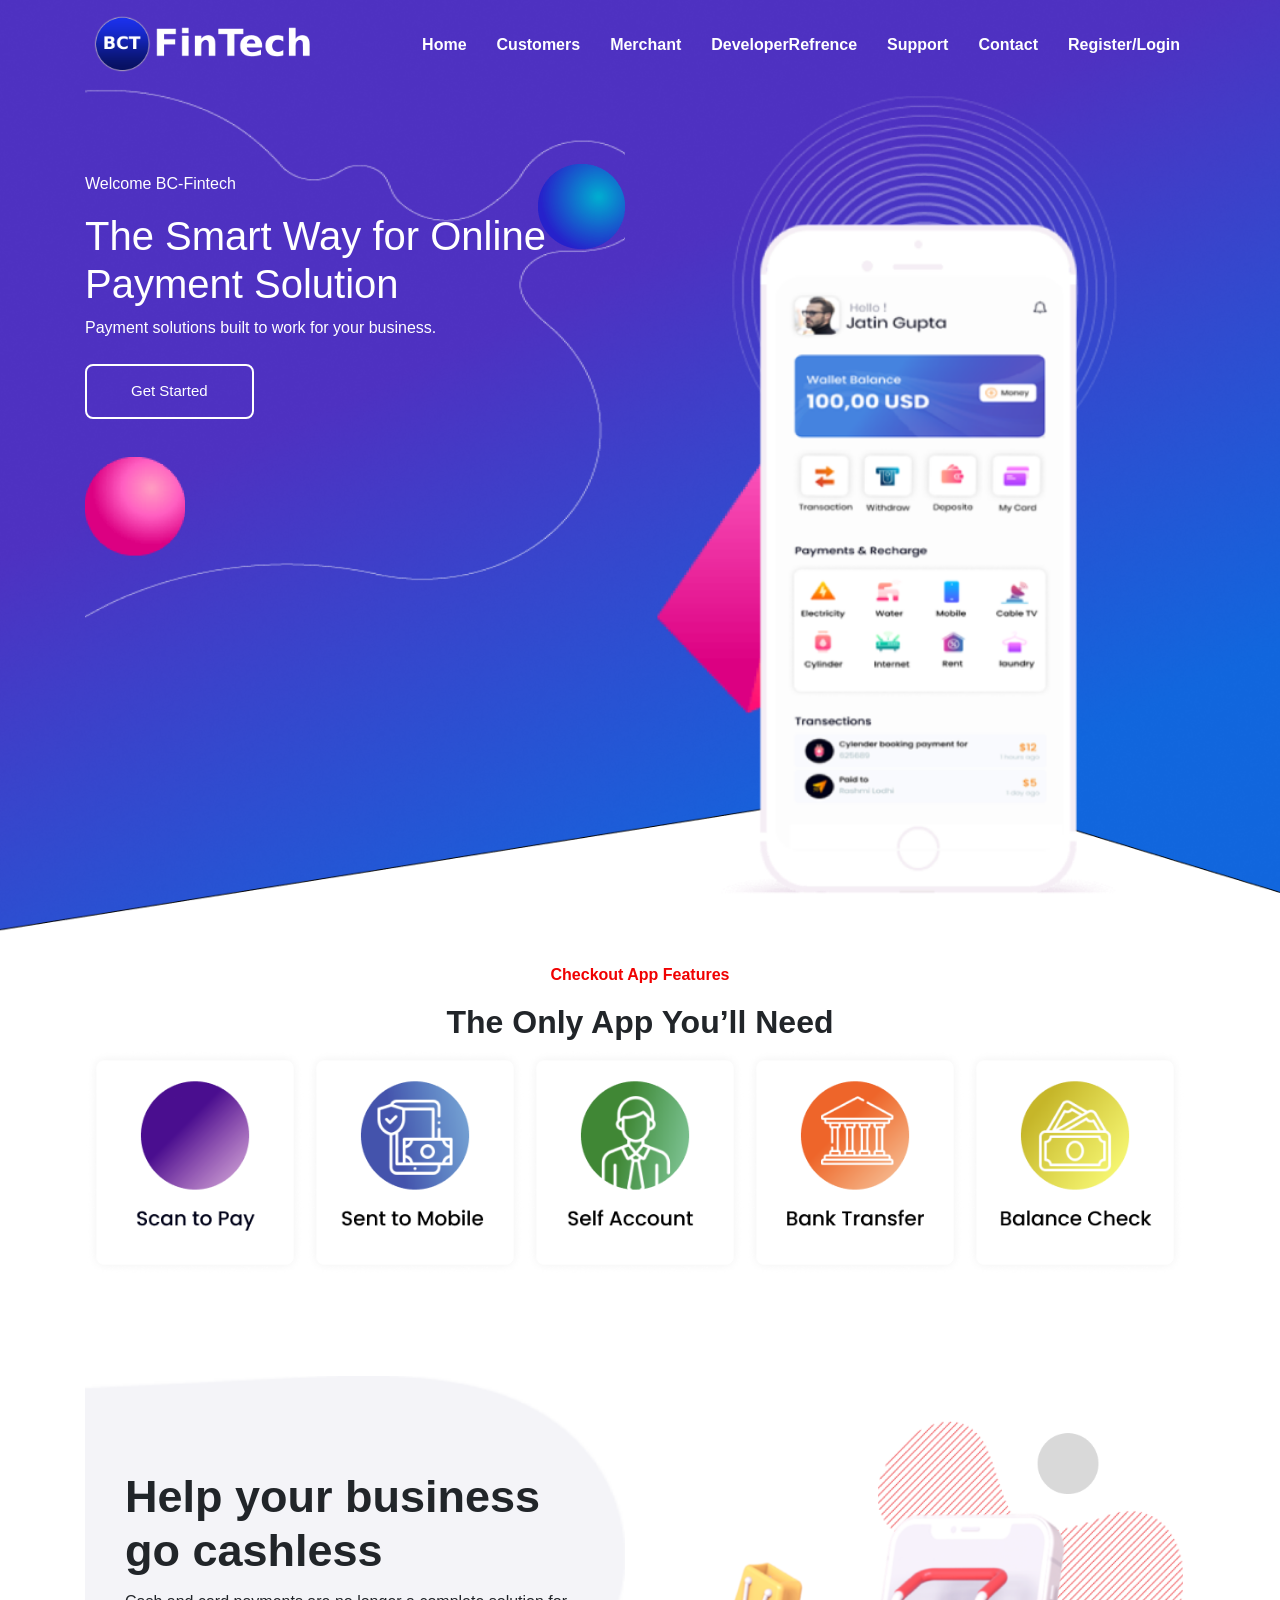
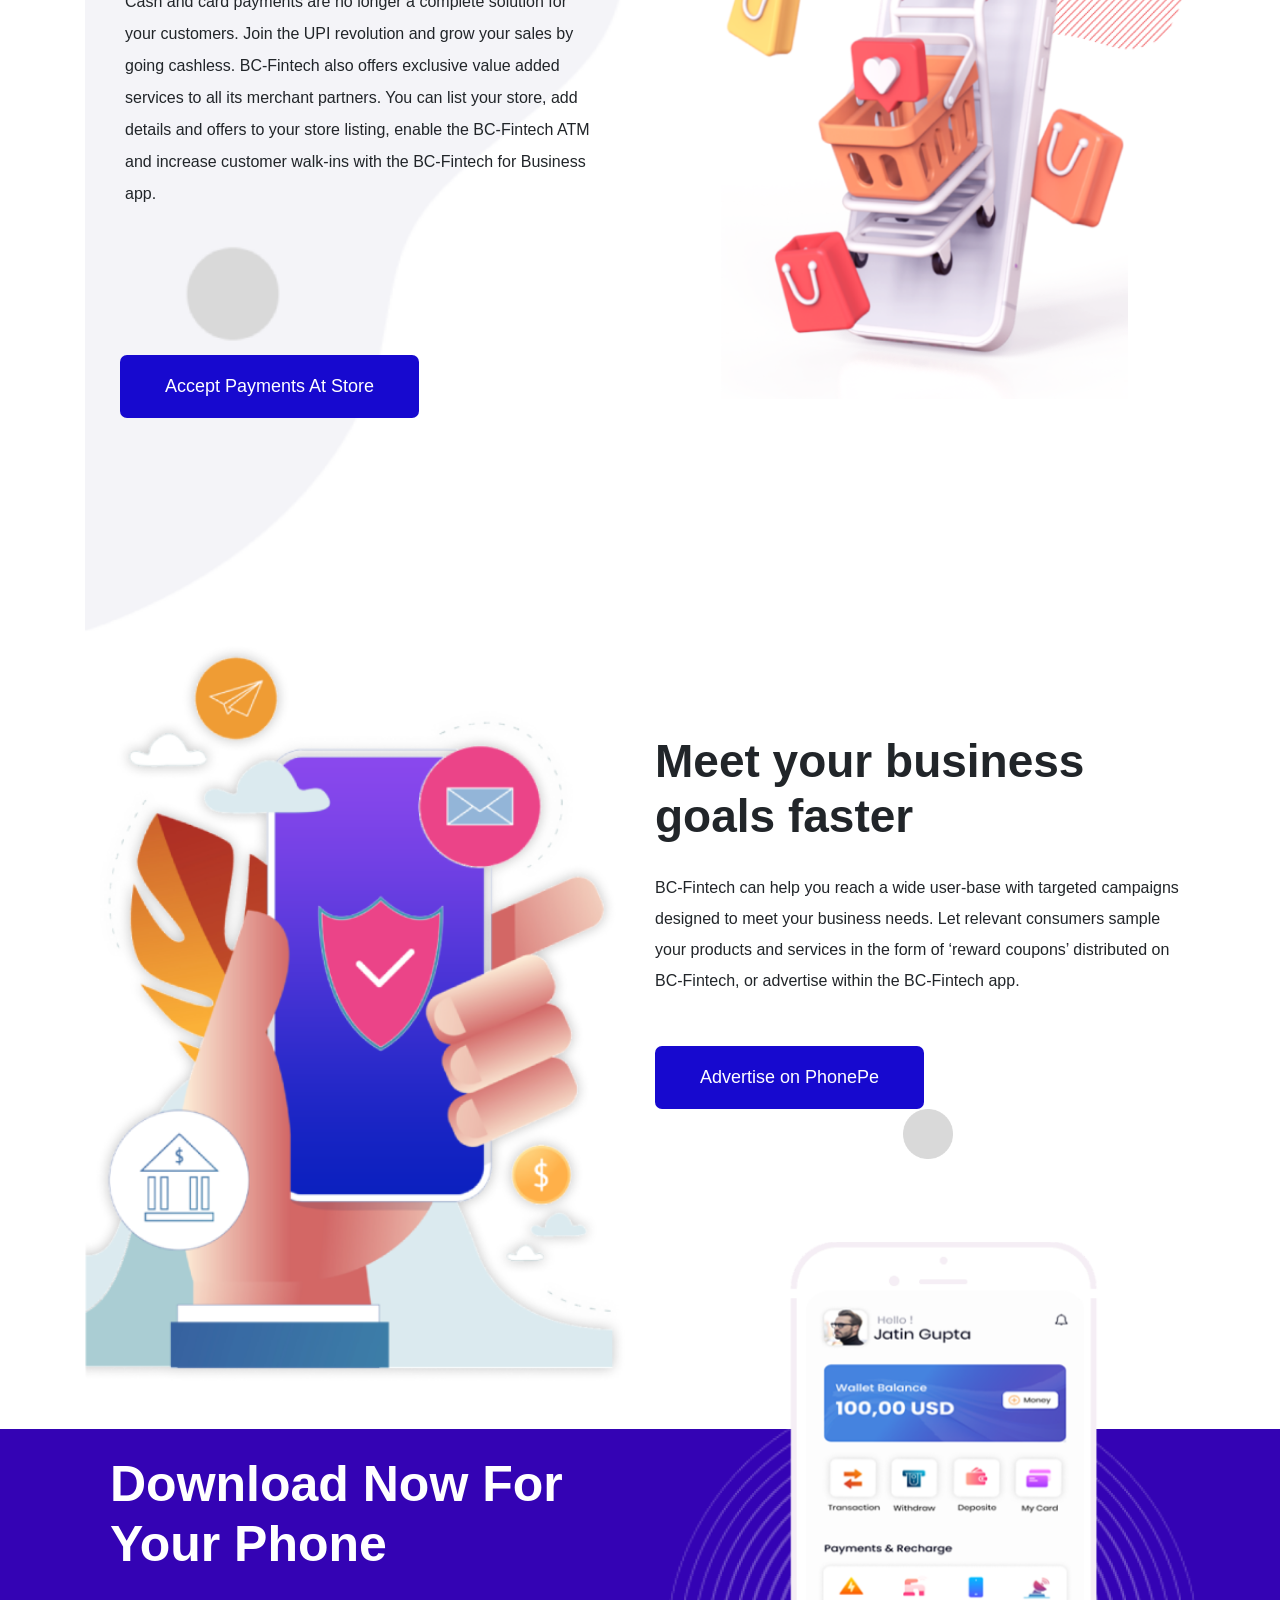
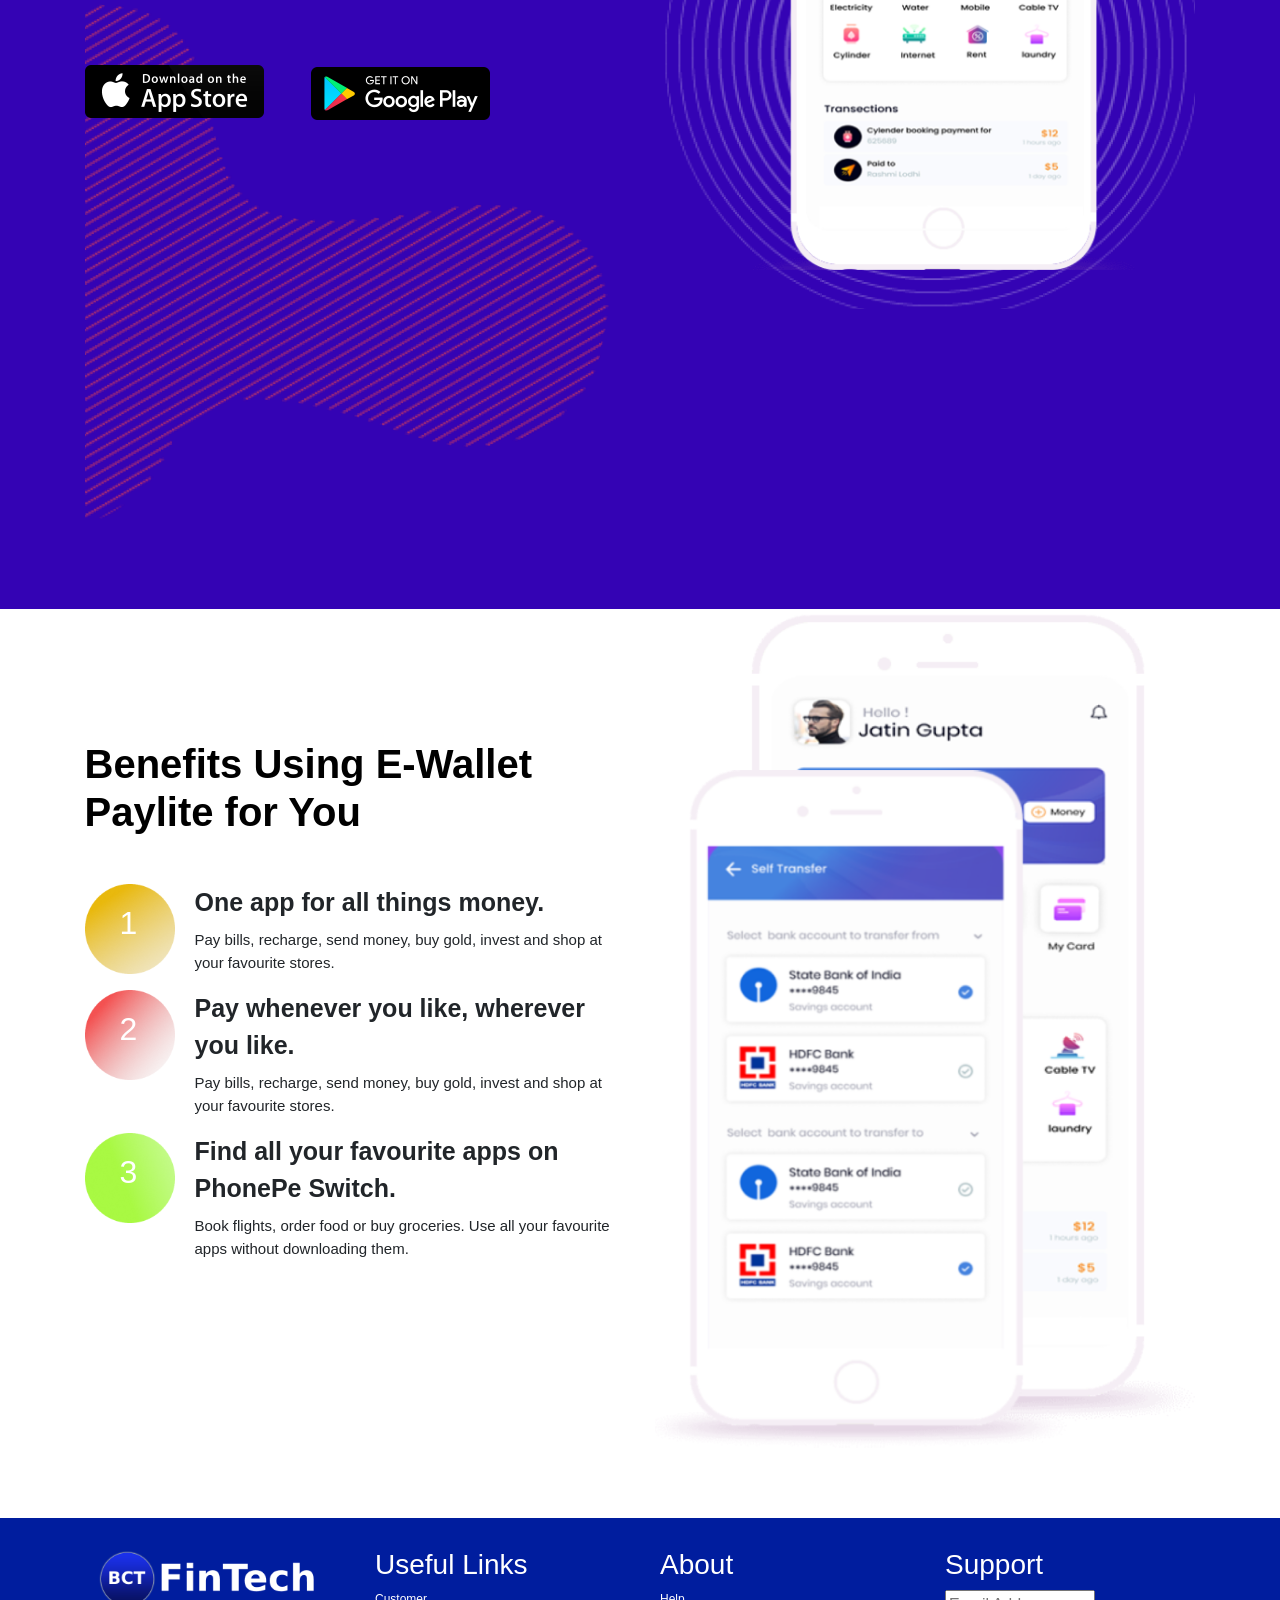
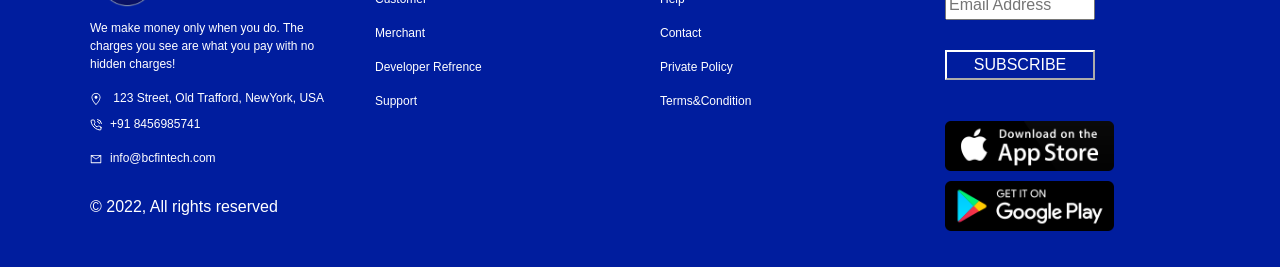
<file: index.html>
<!doctype html><html lang="en"><head><meta charset="utf-8"/><link rel="icon" href="/favicon.ico"/><meta name="viewport" content="width=device-width,initial-scale=1"/><meta name="theme-color" content="#000000"/><meta name="description" content="Web site created using create-react-app"/><link rel="apple-touch-icon" href="/logo192.png"/><link rel="stylesheet" href="https://cdn.jsdelivr.net/npm/bootstrap@4.0.0/dist/css/bootstrap.min.css" integrity="sha384-Gn5384xqQ1aoWXA+058RXPxPg6fy4IWvTNh0E263XmFcJlSAwiGgFAW/dAiS6JXm" crossorigin="anonymous"><link rel="stylesheet" href="https://cdn.jsdelivr.net/npm/bootstrap@5.2.3/dist/css/bootstrap.min.css" integrity="sha384-rbsA2VBKQhggwzxH7pPCaAqO46MgnOM80zW1RWuH61DGLwZJEdK2Kadq2F9CUG65" crossorigin="anonymous"/><title>FinTech-Project</title><script defer="defer" src="/static/js/main.55049016.js"></script><link href="/static/css/main.33581af8.css" rel="stylesheet"></head><body><noscript>You need to enable JavaScript to run this app.</noscript><div id="root"></div></body></html>
</file>
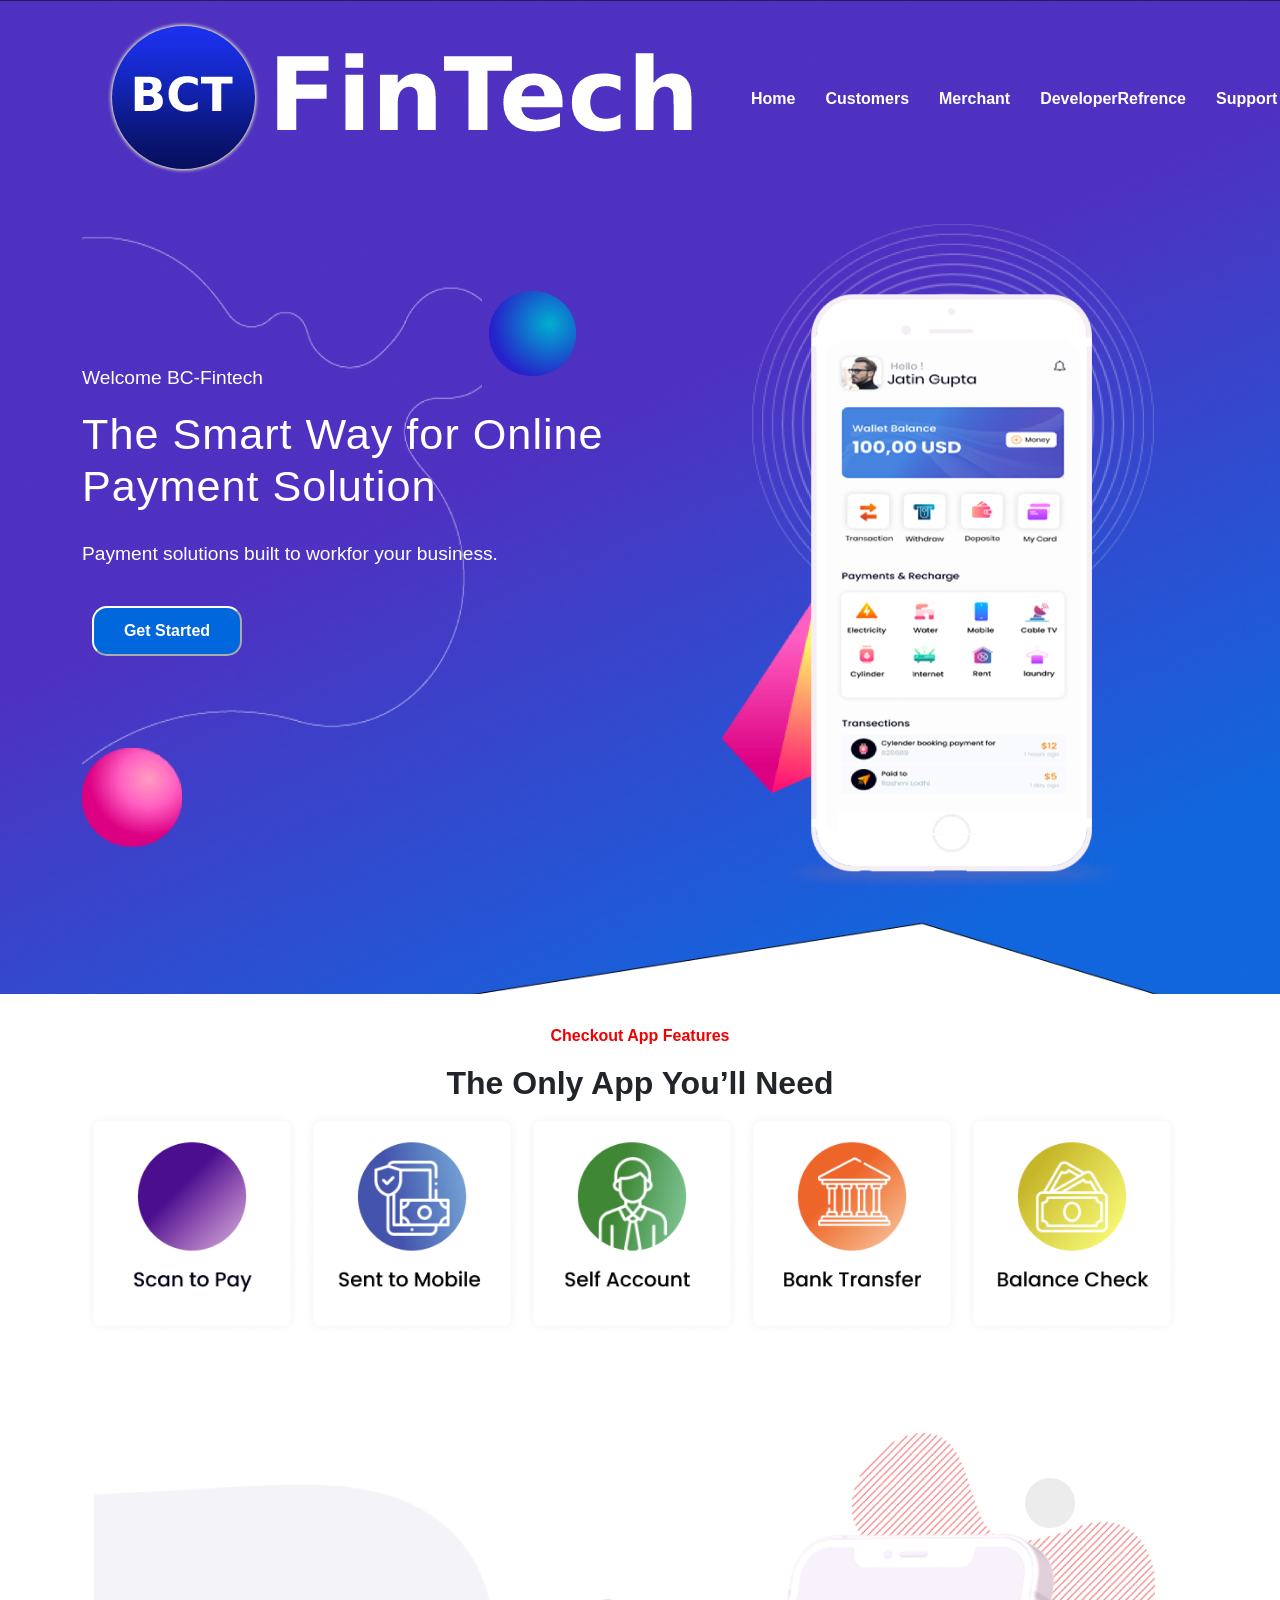
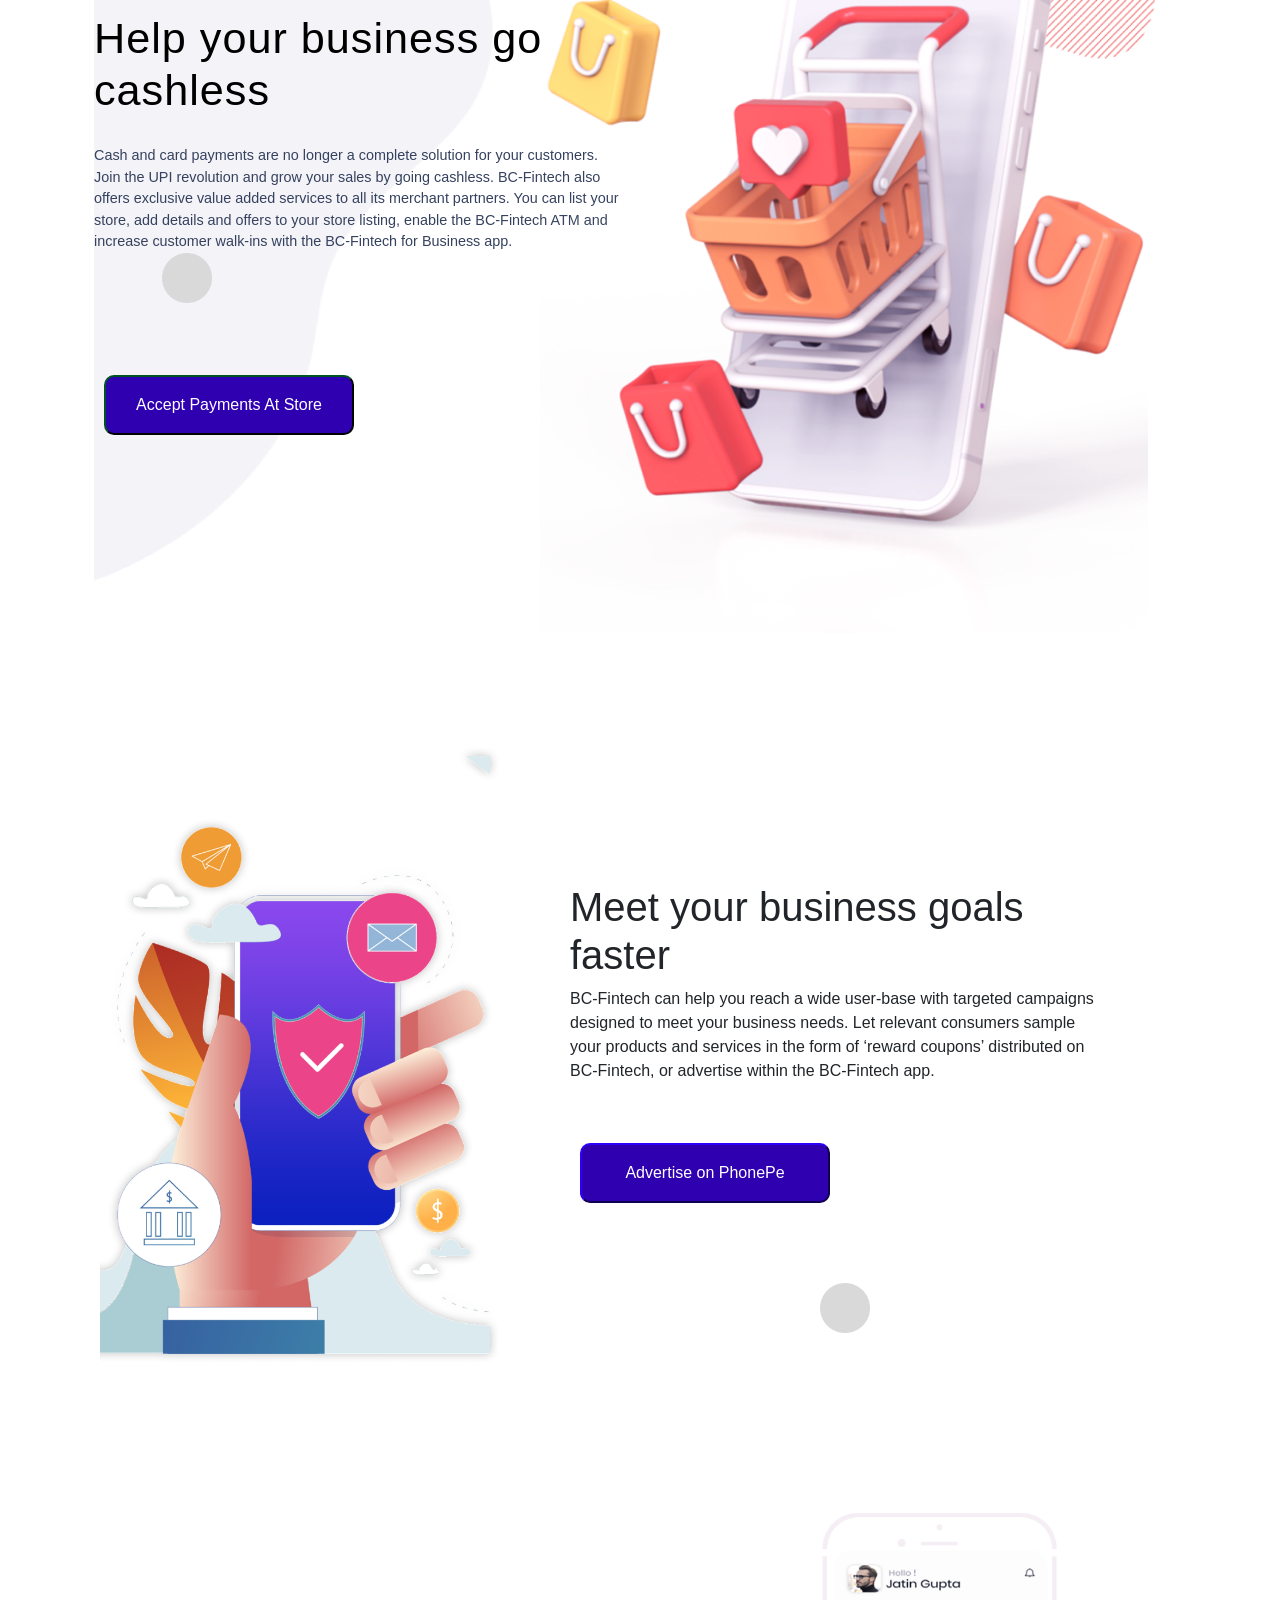
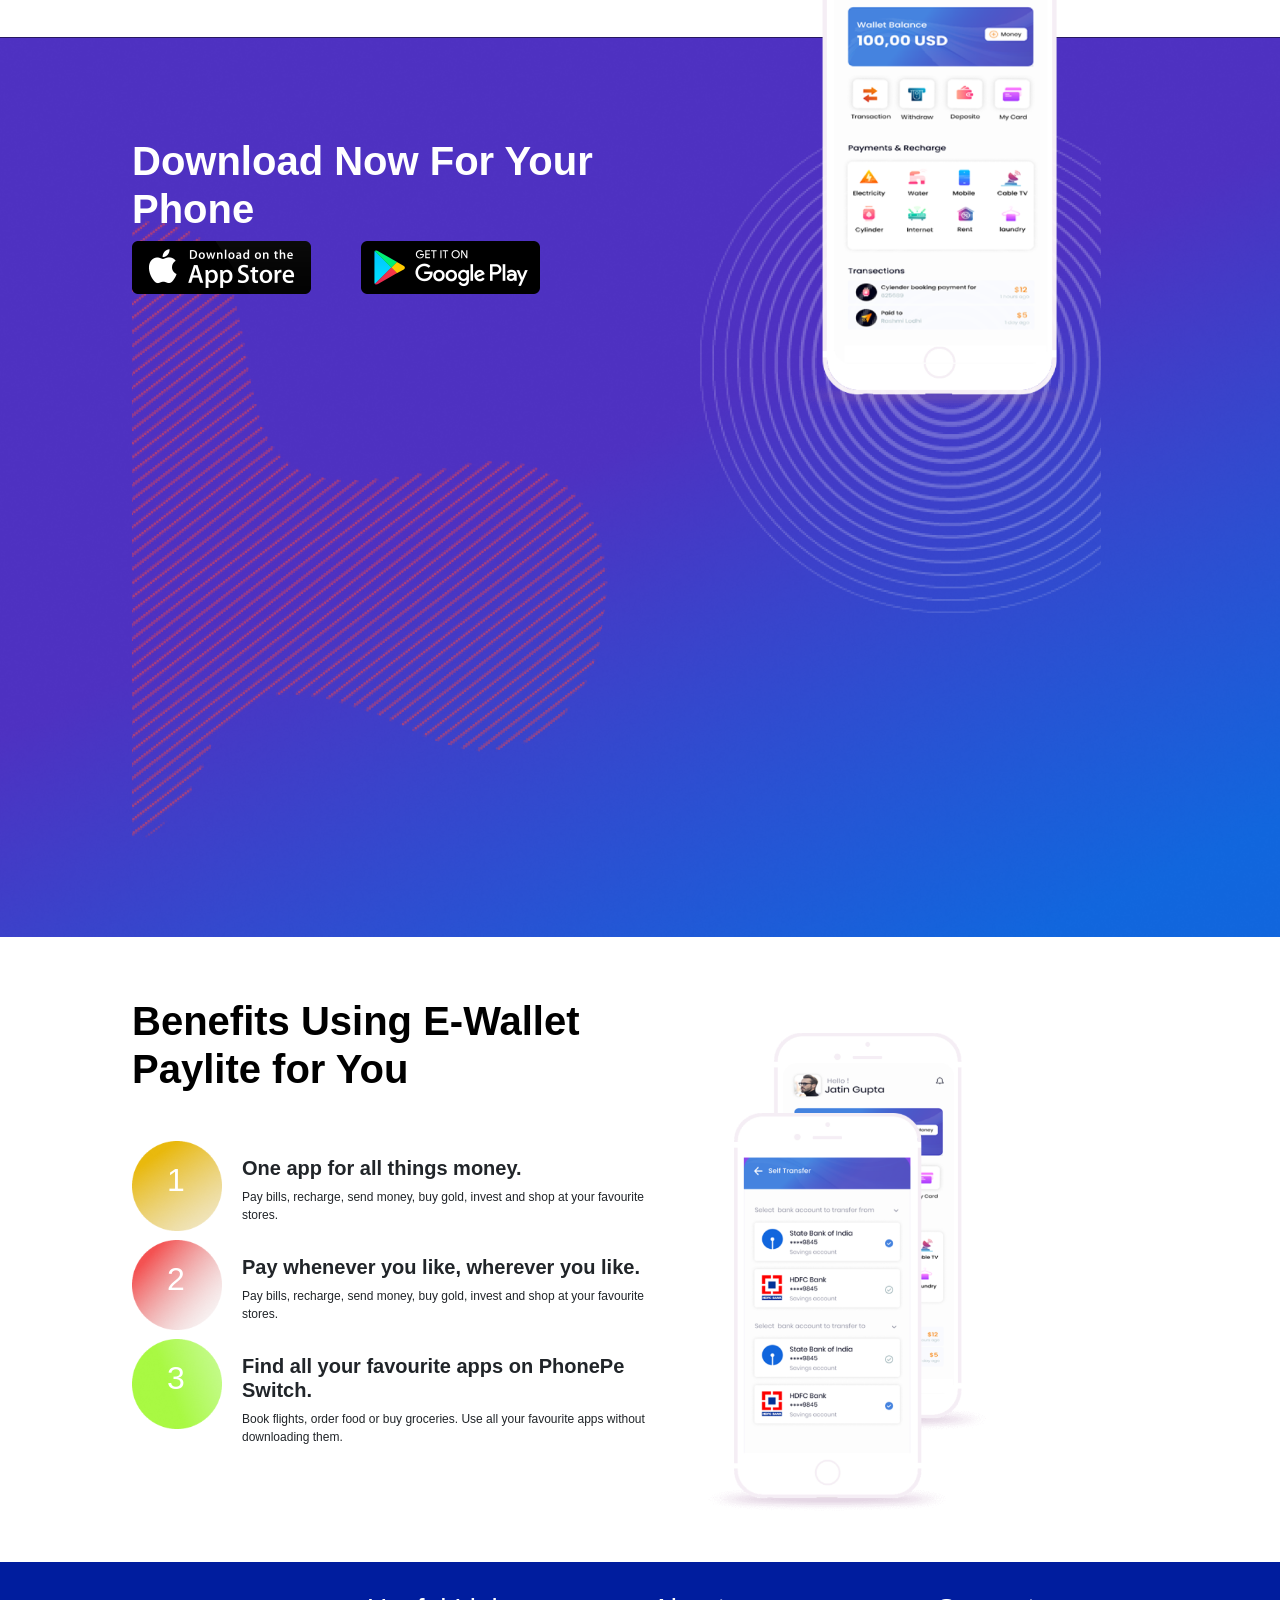
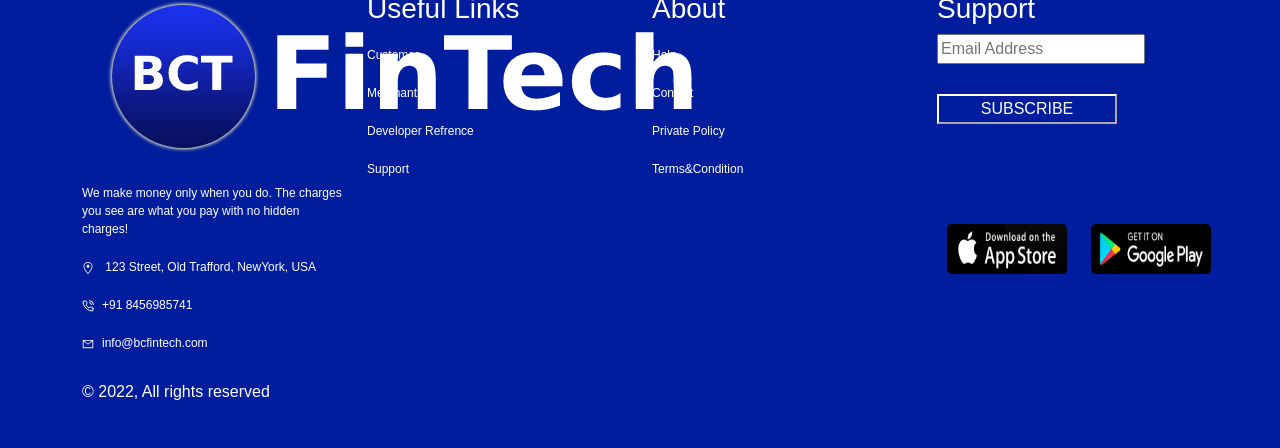
<file: static/index.html>
<!doctype html><html lang="en"><head><meta charset="utf-8"/><link rel="icon" href="/favicon.ico"/><meta name="viewport" content="width=device-width,initial-scale=1"/><meta name="theme-color" content="#000000"/><meta name="description" content="Web site created using create-react-app"/><link rel="apple-touch-icon" href="/logo192.png"/><link rel="stylesheet" href="https://cdn.jsdelivr.net/npm/bootstrap@4.0.0/dist/css/bootstrap.min.css" integrity="sha384-Gn5384xqQ1aoWXA+058RXPxPg6fy4IWvTNh0E263XmFcJlSAwiGgFAW/dAiS6JXm" crossorigin="anonymous"><link rel="stylesheet" href="https://cdn.jsdelivr.net/npm/bootstrap@5.2.3/dist/css/bootstrap.min.css" integrity="sha384-rbsA2VBKQhggwzxH7pPCaAqO46MgnOM80zW1RWuH61DGLwZJEdK2Kadq2F9CUG65" crossorigin="anonymous"/><title>FinTech-Project</title><script defer="defer" src="/static/js/main.00d8eed0.js"></script><link href="/static/css/main.80093ac8.css" rel="stylesheet"></head><body><noscript>You need to enable JavaScript to run this app.</noscript><div id="root"></div></body></html>
</file>
<file: static/css/main.80093ac8.css>
@charset "UTF-8";/*!
 * Bootstrap  v5.2.3 (https://getbootstrap.com/)
 * Copyright 2011-2022 The Bootstrap Authors
 * Copyright 2011-2022 Twitter, Inc.
 * Licensed under MIT (https://github.com/twbs/bootstrap/blob/main/LICENSE)
 */:root{--bs-blue:#0d6efd;--bs-indigo:#6610f2;--bs-purple:#6f42c1;--bs-pink:#d63384;--bs-red:#dc3545;--bs-orange:#fd7e14;--bs-yellow:#ffc107;--bs-green:#198754;--bs-teal:#20c997;--bs-cyan:#0dcaf0;--bs-black:#000;--bs-white:#fff;--bs-gray:#6c757d;--bs-gray-dark:#343a40;--bs-gray-100:#f8f9fa;--bs-gray-200:#e9ecef;--bs-gray-300:#dee2e6;--bs-gray-400:#ced4da;--bs-gray-500:#adb5bd;--bs-gray-600:#6c757d;--bs-gray-700:#495057;--bs-gray-800:#343a40;--bs-gray-900:#212529;--bs-primary:#0d6efd;--bs-secondary:#6c757d;--bs-success:#198754;--bs-info:#0dcaf0;--bs-warning:#ffc107;--bs-danger:#dc3545;--bs-light:#f8f9fa;--bs-dark:#212529;--bs-primary-rgb:13,110,253;--bs-secondary-rgb:108,117,125;--bs-success-rgb:25,135,84;--bs-info-rgb:13,202,240;--bs-warning-rgb:255,193,7;--bs-danger-rgb:220,53,69;--bs-light-rgb:248,249,250;--bs-dark-rgb:33,37,41;--bs-white-rgb:255,255,255;--bs-black-rgb:0,0,0;--bs-body-color-rgb:33,37,41;--bs-body-bg-rgb:255,255,255;--bs-font-sans-serif:system-ui,-apple-system,"Segoe UI",Roboto,"Helvetica Neue","Noto Sans","Liberation Sans",Arial,sans-serif,"Apple Color Emoji","Segoe UI Emoji","Segoe UI Symbol","Noto Color Emoji";--bs-font-monospace:SFMono-Regular,Menlo,Monaco,Consolas,"Liberation Mono","Courier New",monospace;--bs-gradient:linear-gradient(180deg,hsla(0,0%,100%,.15),hsla(0,0%,100%,0));--bs-body-font-family:var(--bs-font-sans-serif);--bs-body-font-size:1rem;--bs-body-font-weight:400;--bs-body-line-height:1.5;--bs-body-color:#212529;--bs-body-bg:#fff;--bs-border-width:1px;--bs-border-style:solid;--bs-border-color:#dee2e6;--bs-border-color-translucent:rgba(0,0,0,.175);--bs-border-radius:0.375rem;--bs-border-radius-sm:0.25rem;--bs-border-radius-lg:0.5rem;--bs-border-radius-xl:1rem;--bs-border-radius-2xl:2rem;--bs-border-radius-pill:50rem;--bs-link-color:#0d6efd;--bs-link-hover-color:#0a58ca;--bs-code-color:#d63384;--bs-highlight-bg:#fff3cd}*,:after,:before{box-sizing:border-box}@media (prefers-reduced-motion:no-preference){:root{scroll-behavior:smooth}}body{-webkit-text-size-adjust:100%;-webkit-tap-highlight-color:transparent;background-color:#fff;background-color:var(--bs-body-bg);color:#212529;color:var(--bs-body-color);font-family:system-ui,-apple-system,Segoe UI,Roboto,Helvetica Neue,Noto Sans,Liberation Sans,Arial,sans-serif,Apple Color Emoji,Segoe UI Emoji,Segoe UI Symbol,Noto Color Emoji;font-family:var(--bs-body-font-family);font-size:1rem;font-size:var(--bs-body-font-size);font-weight:400;font-weight:var(--bs-body-font-weight);line-height:1.5;line-height:var(--bs-body-line-height);text-align:var(--bs-body-text-align)}hr{border:0;border-top:1px solid;color:inherit;margin:1rem 0;opacity:.25}.h1,.h2,.h3,.h4,.h5,.h6,h1,h2,h3,h4,h5,h6{font-weight:500;line-height:1.2;margin-bottom:.5rem;margin-top:0}.h1,h1{font-size:calc(1.375rem + 1.5vw)}@media (min-width:1200px){.h1,h1{font-size:2.5rem}}.h2,h2{font-size:calc(1.325rem + .9vw)}@media (min-width:1200px){.h2,h2{font-size:2rem}}.h3,h3{font-size:calc(1.3rem + .6vw)}@media (min-width:1200px){.h3,h3{font-size:1.75rem}}.h4,h4{font-size:calc(1.275rem + .3vw)}@media (min-width:1200px){.h4,h4{font-size:1.5rem}}.h5,h5{font-size:1.25rem}.h6,h6{font-size:1rem}p{margin-bottom:1rem;margin-top:0}abbr[title]{cursor:help;-webkit-text-decoration:underline dotted;text-decoration:underline dotted;-webkit-text-decoration-skip-ink:none;text-decoration-skip-ink:none}address{font-style:normal;line-height:inherit;margin-bottom:1rem}ol,ul{padding-left:2rem}dl,ol,ul{margin-bottom:1rem;margin-top:0}ol ol,ol ul,ul ol,ul ul{margin-bottom:0}dt{font-weight:700}dd{margin-bottom:.5rem;margin-left:0}blockquote{margin:0 0 1rem}b,strong{font-weight:bolder}.small,small{font-size:.875em}.mark,mark{background-color:#fff3cd;background-color:var(--bs-highlight-bg);padding:.1875em}sub,sup{font-size:.75em;line-height:0;position:relative;vertical-align:initial}sub{bottom:-.25em}sup{top:-.5em}a{color:#0d6efd;color:var(--bs-link-color);text-decoration:underline}a:hover{color:#0a58ca;color:var(--bs-link-hover-color)}a:not([href]):not([class]),a:not([href]):not([class]):hover{color:inherit;text-decoration:none}code,kbd,pre,samp{font-family:SFMono-Regular,Menlo,Monaco,Consolas,Liberation Mono,Courier New,monospace;font-family:var(--bs-font-monospace);font-size:1em}pre{display:block;font-size:.875em;margin-bottom:1rem;margin-top:0;overflow:auto}pre code{color:inherit;font-size:inherit;word-break:normal}code{word-wrap:break-word;color:#d63384;color:var(--bs-code-color);font-size:.875em}a>code{color:inherit}kbd{background-color:#212529;background-color:var(--bs-body-color);border-radius:.25rem;color:#fff;color:var(--bs-body-bg);font-size:.875em;padding:.1875rem .375rem}kbd kbd{font-size:1em;padding:0}figure{margin:0 0 1rem}img,svg{vertical-align:middle}table{border-collapse:collapse;caption-side:bottom}caption{color:#6c757d;padding-bottom:.5rem;padding-top:.5rem;text-align:left}th{text-align:inherit;text-align:-webkit-match-parent}tbody,td,tfoot,th,thead,tr{border:0 solid;border-color:inherit}label{display:inline-block}button{border-radius:0}button:focus:not(:focus-visible){outline:0}button,input,optgroup,select,textarea{font-family:inherit;font-size:inherit;line-height:inherit;margin:0}button,select{text-transform:none}[role=button]{cursor:pointer}select{word-wrap:normal}select:disabled{opacity:1}[list]:not([type=date]):not([type=datetime-local]):not([type=month]):not([type=week]):not([type=time])::-webkit-calendar-picker-indicator{display:none!important}[type=button],[type=reset],[type=submit],button{-webkit-appearance:button}[type=button]:not(:disabled),[type=reset]:not(:disabled),[type=submit]:not(:disabled),button:not(:disabled){cursor:pointer}::-moz-focus-inner{border-style:none;padding:0}textarea{resize:vertical}fieldset{border:0;margin:0;min-width:0;padding:0}legend{float:left;font-size:calc(1.275rem + .3vw);line-height:inherit;margin-bottom:.5rem;padding:0;width:100%}@media (min-width:1200px){legend{font-size:1.5rem}}legend+*{clear:left}::-webkit-datetime-edit-day-field,::-webkit-datetime-edit-fields-wrapper,::-webkit-datetime-edit-hour-field,::-webkit-datetime-edit-minute,::-webkit-datetime-edit-month-field,::-webkit-datetime-edit-text,::-webkit-datetime-edit-year-field{padding:0}::-webkit-inner-spin-button{height:auto}[type=search]{-webkit-appearance:textfield;outline-offset:-2px}::-webkit-search-decoration{-webkit-appearance:none}::-webkit-color-swatch-wrapper{padding:0}::-webkit-file-upload-button{-webkit-appearance:button;font:inherit}::file-selector-button{-webkit-appearance:button;font:inherit}output{display:inline-block}iframe{border:0}summary{cursor:pointer;display:list-item}progress{vertical-align:initial}[hidden]{display:none!important}.lead{font-size:1.25rem;font-weight:300}.display-1{font-size:calc(1.625rem + 4.5vw);font-weight:300;line-height:1.2}@media (min-width:1200px){.display-1{font-size:5rem}}.display-2{font-size:calc(1.575rem + 3.9vw);font-weight:300;line-height:1.2}@media (min-width:1200px){.display-2{font-size:4.5rem}}.display-3{font-size:calc(1.525rem + 3.3vw);font-weight:300;line-height:1.2}@media (min-width:1200px){.display-3{font-size:4rem}}.display-4{font-size:calc(1.475rem + 2.7vw);font-weight:300;line-height:1.2}@media (min-width:1200px){.display-4{font-size:3.5rem}}.display-5{font-size:calc(1.425rem + 2.1vw);font-weight:300;line-height:1.2}@media (min-width:1200px){.display-5{font-size:3rem}}.display-6{font-size:calc(1.375rem + 1.5vw);font-weight:300;line-height:1.2}@media (min-width:1200px){.display-6{font-size:2.5rem}}.list-inline,.list-unstyled{list-style:none;padding-left:0}.list-inline-item{display:inline-block}.list-inline-item:not(:last-child){margin-right:.5rem}.initialism{font-size:.875em;text-transform:uppercase}.blockquote{font-size:1.25rem;margin-bottom:1rem}.blockquote>:last-child{margin-bottom:0}.blockquote-footer{color:#6c757d;font-size:.875em;margin-bottom:1rem;margin-top:-1rem}.blockquote-footer:before{content:"— "}.img-fluid,.img-thumbnail{height:auto;max-width:100%}.img-thumbnail{background-color:#fff;border:1px solid #dee2e6;border:1px solid var(--bs-border-color);border-radius:.375rem;padding:.25rem}.figure{display:inline-block}.figure-img{line-height:1;margin-bottom:.5rem}.figure-caption{color:#6c757d;font-size:.875em}.container,.container-fluid,.container-lg,.container-md,.container-sm,.container-xl,.container-xxl{--bs-gutter-x:1.5rem;--bs-gutter-y:0;margin-left:auto;margin-right:auto;padding-left:calc(var(--bs-gutter-x)*.5);padding-right:calc(var(--bs-gutter-x)*.5);width:100%}@media (min-width:576px){.container,.container-sm{max-width:540px}}@media (min-width:768px){.container,.container-md,.container-sm{max-width:720px}}@media (min-width:992px){.container,.container-lg,.container-md,.container-sm{max-width:960px}}@media (min-width:1200px){.container,.container-lg,.container-md,.container-sm,.container-xl{max-width:1140px}}@media (min-width:1400px){.container,.container-lg,.container-md,.container-sm,.container-xl,.container-xxl{max-width:1320px}}.row{--bs-gutter-x:1.5rem;--bs-gutter-y:0;display:flex;flex-wrap:wrap;margin-left:calc(var(--bs-gutter-x)*-.5);margin-right:calc(var(--bs-gutter-x)*-.5);margin-top:calc(var(--bs-gutter-y)*-1)}.row>*{flex-shrink:0;margin-top:var(--bs-gutter-y);max-width:100%;padding-left:calc(var(--bs-gutter-x)*.5);padding-right:calc(var(--bs-gutter-x)*.5);width:100%}.col{flex:1 0}.row-cols-auto>*{flex:0 0 auto;width:auto}.row-cols-1>*{flex:0 0 auto;width:100%}.row-cols-2>*{flex:0 0 auto;width:50%}.row-cols-3>*{flex:0 0 auto;width:33.3333333333%}.row-cols-4>*{flex:0 0 auto;width:25%}.row-cols-5>*{flex:0 0 auto;width:20%}.row-cols-6>*{flex:0 0 auto;width:16.6666666667%}.col-auto{flex:0 0 auto;width:auto}.col-1{flex:0 0 auto;width:8.33333333%}.col-2{flex:0 0 auto;width:16.66666667%}.col-3{flex:0 0 auto;width:25%}.col-4{flex:0 0 auto;width:33.33333333%}.col-5{flex:0 0 auto;width:41.66666667%}.col-6{flex:0 0 auto;width:50%}.col-7{flex:0 0 auto;width:58.33333333%}.col-8{flex:0 0 auto;width:66.66666667%}.col-9{flex:0 0 auto;width:75%}.col-10{flex:0 0 auto;width:83.33333333%}.col-11{flex:0 0 auto;width:91.66666667%}.col-12{flex:0 0 auto;width:100%}.offset-1{margin-left:8.33333333%}.offset-2{margin-left:16.66666667%}.offset-3{margin-left:25%}.offset-4{margin-left:33.33333333%}.offset-5{margin-left:41.66666667%}.offset-6{margin-left:50%}.offset-7{margin-left:58.33333333%}.offset-8{margin-left:66.66666667%}.offset-9{margin-left:75%}.offset-10{margin-left:83.33333333%}.offset-11{margin-left:91.66666667%}.g-0,.gx-0{--bs-gutter-x:0}.g-0,.gy-0{--bs-gutter-y:0}.g-1,.gx-1{--bs-gutter-x:0.25rem}.g-1,.gy-1{--bs-gutter-y:0.25rem}.g-2,.gx-2{--bs-gutter-x:0.5rem}.g-2,.gy-2{--bs-gutter-y:0.5rem}.g-3,.gx-3{--bs-gutter-x:1rem}.g-3,.gy-3{--bs-gutter-y:1rem}.g-4,.gx-4{--bs-gutter-x:1.5rem}.g-4,.gy-4{--bs-gutter-y:1.5rem}.g-5,.gx-5{--bs-gutter-x:3rem}.g-5,.gy-5{--bs-gutter-y:3rem}@media (min-width:576px){.col-sm{flex:1 0}.row-cols-sm-auto>*{flex:0 0 auto;width:auto}.row-cols-sm-1>*{flex:0 0 auto;width:100%}.row-cols-sm-2>*{flex:0 0 auto;width:50%}.row-cols-sm-3>*{flex:0 0 auto;width:33.3333333333%}.row-cols-sm-4>*{flex:0 0 auto;width:25%}.row-cols-sm-5>*{flex:0 0 auto;width:20%}.row-cols-sm-6>*{flex:0 0 auto;width:16.6666666667%}.col-sm-auto{flex:0 0 auto;width:auto}.col-sm-1{flex:0 0 auto;width:8.33333333%}.col-sm-2{flex:0 0 auto;width:16.66666667%}.col-sm-3{flex:0 0 auto;width:25%}.col-sm-4{flex:0 0 auto;width:33.33333333%}.col-sm-5{flex:0 0 auto;width:41.66666667%}.col-sm-6{flex:0 0 auto;width:50%}.col-sm-7{flex:0 0 auto;width:58.33333333%}.col-sm-8{flex:0 0 auto;width:66.66666667%}.col-sm-9{flex:0 0 auto;width:75%}.col-sm-10{flex:0 0 auto;width:83.33333333%}.col-sm-11{flex:0 0 auto;width:91.66666667%}.col-sm-12{flex:0 0 auto;width:100%}.offset-sm-0{margin-left:0}.offset-sm-1{margin-left:8.33333333%}.offset-sm-2{margin-left:16.66666667%}.offset-sm-3{margin-left:25%}.offset-sm-4{margin-left:33.33333333%}.offset-sm-5{margin-left:41.66666667%}.offset-sm-6{margin-left:50%}.offset-sm-7{margin-left:58.33333333%}.offset-sm-8{margin-left:66.66666667%}.offset-sm-9{margin-left:75%}.offset-sm-10{margin-left:83.33333333%}.offset-sm-11{margin-left:91.66666667%}.g-sm-0,.gx-sm-0{--bs-gutter-x:0}.g-sm-0,.gy-sm-0{--bs-gutter-y:0}.g-sm-1,.gx-sm-1{--bs-gutter-x:0.25rem}.g-sm-1,.gy-sm-1{--bs-gutter-y:0.25rem}.g-sm-2,.gx-sm-2{--bs-gutter-x:0.5rem}.g-sm-2,.gy-sm-2{--bs-gutter-y:0.5rem}.g-sm-3,.gx-sm-3{--bs-gutter-x:1rem}.g-sm-3,.gy-sm-3{--bs-gutter-y:1rem}.g-sm-4,.gx-sm-4{--bs-gutter-x:1.5rem}.g-sm-4,.gy-sm-4{--bs-gutter-y:1.5rem}.g-sm-5,.gx-sm-5{--bs-gutter-x:3rem}.g-sm-5,.gy-sm-5{--bs-gutter-y:3rem}}@media (min-width:768px){.col-md{flex:1 0}.row-cols-md-auto>*{flex:0 0 auto;width:auto}.row-cols-md-1>*{flex:0 0 auto;width:100%}.row-cols-md-2>*{flex:0 0 auto;width:50%}.row-cols-md-3>*{flex:0 0 auto;width:33.3333333333%}.row-cols-md-4>*{flex:0 0 auto;width:25%}.row-cols-md-5>*{flex:0 0 auto;width:20%}.row-cols-md-6>*{flex:0 0 auto;width:16.6666666667%}.col-md-auto{flex:0 0 auto;width:auto}.col-md-1{flex:0 0 auto;width:8.33333333%}.col-md-2{flex:0 0 auto;width:16.66666667%}.col-md-3{flex:0 0 auto;width:25%}.col-md-4{flex:0 0 auto;width:33.33333333%}.col-md-5{flex:0 0 auto;width:41.66666667%}.col-md-6{flex:0 0 auto;width:50%}.col-md-7{flex:0 0 auto;width:58.33333333%}.col-md-8{flex:0 0 auto;width:66.66666667%}.col-md-9{flex:0 0 auto;width:75%}.col-md-10{flex:0 0 auto;width:83.33333333%}.col-md-11{flex:0 0 auto;width:91.66666667%}.col-md-12{flex:0 0 auto;width:100%}.offset-md-0{margin-left:0}.offset-md-1{margin-left:8.33333333%}.offset-md-2{margin-left:16.66666667%}.offset-md-3{margin-left:25%}.offset-md-4{margin-left:33.33333333%}.offset-md-5{margin-left:41.66666667%}.offset-md-6{margin-left:50%}.offset-md-7{margin-left:58.33333333%}.offset-md-8{margin-left:66.66666667%}.offset-md-9{margin-left:75%}.offset-md-10{margin-left:83.33333333%}.offset-md-11{margin-left:91.66666667%}.g-md-0,.gx-md-0{--bs-gutter-x:0}.g-md-0,.gy-md-0{--bs-gutter-y:0}.g-md-1,.gx-md-1{--bs-gutter-x:0.25rem}.g-md-1,.gy-md-1{--bs-gutter-y:0.25rem}.g-md-2,.gx-md-2{--bs-gutter-x:0.5rem}.g-md-2,.gy-md-2{--bs-gutter-y:0.5rem}.g-md-3,.gx-md-3{--bs-gutter-x:1rem}.g-md-3,.gy-md-3{--bs-gutter-y:1rem}.g-md-4,.gx-md-4{--bs-gutter-x:1.5rem}.g-md-4,.gy-md-4{--bs-gutter-y:1.5rem}.g-md-5,.gx-md-5{--bs-gutter-x:3rem}.g-md-5,.gy-md-5{--bs-gutter-y:3rem}}@media (min-width:992px){.col-lg{flex:1 0}.row-cols-lg-auto>*{flex:0 0 auto;width:auto}.row-cols-lg-1>*{flex:0 0 auto;width:100%}.row-cols-lg-2>*{flex:0 0 auto;width:50%}.row-cols-lg-3>*{flex:0 0 auto;width:33.3333333333%}.row-cols-lg-4>*{flex:0 0 auto;width:25%}.row-cols-lg-5>*{flex:0 0 auto;width:20%}.row-cols-lg-6>*{flex:0 0 auto;width:16.6666666667%}.col-lg-auto{flex:0 0 auto;width:auto}.col-lg-1{flex:0 0 auto;width:8.33333333%}.col-lg-2{flex:0 0 auto;width:16.66666667%}.col-lg-3{flex:0 0 auto;width:25%}.col-lg-4{flex:0 0 auto;width:33.33333333%}.col-lg-5{flex:0 0 auto;width:41.66666667%}.col-lg-6{flex:0 0 auto;width:50%}.col-lg-7{flex:0 0 auto;width:58.33333333%}.col-lg-8{flex:0 0 auto;width:66.66666667%}.col-lg-9{flex:0 0 auto;width:75%}.col-lg-10{flex:0 0 auto;width:83.33333333%}.col-lg-11{flex:0 0 auto;width:91.66666667%}.col-lg-12{flex:0 0 auto;width:100%}.offset-lg-0{margin-left:0}.offset-lg-1{margin-left:8.33333333%}.offset-lg-2{margin-left:16.66666667%}.offset-lg-3{margin-left:25%}.offset-lg-4{margin-left:33.33333333%}.offset-lg-5{margin-left:41.66666667%}.offset-lg-6{margin-left:50%}.offset-lg-7{margin-left:58.33333333%}.offset-lg-8{margin-left:66.66666667%}.offset-lg-9{margin-left:75%}.offset-lg-10{margin-left:83.33333333%}.offset-lg-11{margin-left:91.66666667%}.g-lg-0,.gx-lg-0{--bs-gutter-x:0}.g-lg-0,.gy-lg-0{--bs-gutter-y:0}.g-lg-1,.gx-lg-1{--bs-gutter-x:0.25rem}.g-lg-1,.gy-lg-1{--bs-gutter-y:0.25rem}.g-lg-2,.gx-lg-2{--bs-gutter-x:0.5rem}.g-lg-2,.gy-lg-2{--bs-gutter-y:0.5rem}.g-lg-3,.gx-lg-3{--bs-gutter-x:1rem}.g-lg-3,.gy-lg-3{--bs-gutter-y:1rem}.g-lg-4,.gx-lg-4{--bs-gutter-x:1.5rem}.g-lg-4,.gy-lg-4{--bs-gutter-y:1.5rem}.g-lg-5,.gx-lg-5{--bs-gutter-x:3rem}.g-lg-5,.gy-lg-5{--bs-gutter-y:3rem}}@media (min-width:1200px){.col-xl{flex:1 0}.row-cols-xl-auto>*{flex:0 0 auto;width:auto}.row-cols-xl-1>*{flex:0 0 auto;width:100%}.row-cols-xl-2>*{flex:0 0 auto;width:50%}.row-cols-xl-3>*{flex:0 0 auto;width:33.3333333333%}.row-cols-xl-4>*{flex:0 0 auto;width:25%}.row-cols-xl-5>*{flex:0 0 auto;width:20%}.row-cols-xl-6>*{flex:0 0 auto;width:16.6666666667%}.col-xl-auto{flex:0 0 auto;width:auto}.col-xl-1{flex:0 0 auto;width:8.33333333%}.col-xl-2{flex:0 0 auto;width:16.66666667%}.col-xl-3{flex:0 0 auto;width:25%}.col-xl-4{flex:0 0 auto;width:33.33333333%}.col-xl-5{flex:0 0 auto;width:41.66666667%}.col-xl-6{flex:0 0 auto;width:50%}.col-xl-7{flex:0 0 auto;width:58.33333333%}.col-xl-8{flex:0 0 auto;width:66.66666667%}.col-xl-9{flex:0 0 auto;width:75%}.col-xl-10{flex:0 0 auto;width:83.33333333%}.col-xl-11{flex:0 0 auto;width:91.66666667%}.col-xl-12{flex:0 0 auto;width:100%}.offset-xl-0{margin-left:0}.offset-xl-1{margin-left:8.33333333%}.offset-xl-2{margin-left:16.66666667%}.offset-xl-3{margin-left:25%}.offset-xl-4{margin-left:33.33333333%}.offset-xl-5{margin-left:41.66666667%}.offset-xl-6{margin-left:50%}.offset-xl-7{margin-left:58.33333333%}.offset-xl-8{margin-left:66.66666667%}.offset-xl-9{margin-left:75%}.offset-xl-10{margin-left:83.33333333%}.offset-xl-11{margin-left:91.66666667%}.g-xl-0,.gx-xl-0{--bs-gutter-x:0}.g-xl-0,.gy-xl-0{--bs-gutter-y:0}.g-xl-1,.gx-xl-1{--bs-gutter-x:0.25rem}.g-xl-1,.gy-xl-1{--bs-gutter-y:0.25rem}.g-xl-2,.gx-xl-2{--bs-gutter-x:0.5rem}.g-xl-2,.gy-xl-2{--bs-gutter-y:0.5rem}.g-xl-3,.gx-xl-3{--bs-gutter-x:1rem}.g-xl-3,.gy-xl-3{--bs-gutter-y:1rem}.g-xl-4,.gx-xl-4{--bs-gutter-x:1.5rem}.g-xl-4,.gy-xl-4{--bs-gutter-y:1.5rem}.g-xl-5,.gx-xl-5{--bs-gutter-x:3rem}.g-xl-5,.gy-xl-5{--bs-gutter-y:3rem}}@media (min-width:1400px){.col-xxl{flex:1 0}.row-cols-xxl-auto>*{flex:0 0 auto;width:auto}.row-cols-xxl-1>*{flex:0 0 auto;width:100%}.row-cols-xxl-2>*{flex:0 0 auto;width:50%}.row-cols-xxl-3>*{flex:0 0 auto;width:33.3333333333%}.row-cols-xxl-4>*{flex:0 0 auto;width:25%}.row-cols-xxl-5>*{flex:0 0 auto;width:20%}.row-cols-xxl-6>*{flex:0 0 auto;width:16.6666666667%}.col-xxl-auto{flex:0 0 auto;width:auto}.col-xxl-1{flex:0 0 auto;width:8.33333333%}.col-xxl-2{flex:0 0 auto;width:16.66666667%}.col-xxl-3{flex:0 0 auto;width:25%}.col-xxl-4{flex:0 0 auto;width:33.33333333%}.col-xxl-5{flex:0 0 auto;width:41.66666667%}.col-xxl-6{flex:0 0 auto;width:50%}.col-xxl-7{flex:0 0 auto;width:58.33333333%}.col-xxl-8{flex:0 0 auto;width:66.66666667%}.col-xxl-9{flex:0 0 auto;width:75%}.col-xxl-10{flex:0 0 auto;width:83.33333333%}.col-xxl-11{flex:0 0 auto;width:91.66666667%}.col-xxl-12{flex:0 0 auto;width:100%}.offset-xxl-0{margin-left:0}.offset-xxl-1{margin-left:8.33333333%}.offset-xxl-2{margin-left:16.66666667%}.offset-xxl-3{margin-left:25%}.offset-xxl-4{margin-left:33.33333333%}.offset-xxl-5{margin-left:41.66666667%}.offset-xxl-6{margin-left:50%}.offset-xxl-7{margin-left:58.33333333%}.offset-xxl-8{margin-left:66.66666667%}.offset-xxl-9{margin-left:75%}.offset-xxl-10{margin-left:83.33333333%}.offset-xxl-11{margin-left:91.66666667%}.g-xxl-0,.gx-xxl-0{--bs-gutter-x:0}.g-xxl-0,.gy-xxl-0{--bs-gutter-y:0}.g-xxl-1,.gx-xxl-1{--bs-gutter-x:0.25rem}.g-xxl-1,.gy-xxl-1{--bs-gutter-y:0.25rem}.g-xxl-2,.gx-xxl-2{--bs-gutter-x:0.5rem}.g-xxl-2,.gy-xxl-2{--bs-gutter-y:0.5rem}.g-xxl-3,.gx-xxl-3{--bs-gutter-x:1rem}.g-xxl-3,.gy-xxl-3{--bs-gutter-y:1rem}.g-xxl-4,.gx-xxl-4{--bs-gutter-x:1.5rem}.g-xxl-4,.gy-xxl-4{--bs-gutter-y:1.5rem}.g-xxl-5,.gx-xxl-5{--bs-gutter-x:3rem}.g-xxl-5,.gy-xxl-5{--bs-gutter-y:3rem}}.table{--bs-table-color:var(--bs-body-color);--bs-table-bg:transparent;--bs-table-border-color:var(--bs-border-color);--bs-table-accent-bg:transparent;--bs-table-striped-color:var(--bs-body-color);--bs-table-striped-bg:rgba(0,0,0,.05);--bs-table-active-color:var(--bs-body-color);--bs-table-active-bg:rgba(0,0,0,.1);--bs-table-hover-color:var(--bs-body-color);--bs-table-hover-bg:rgba(0,0,0,.075);border-color:var(--bs-table-border-color);color:var(--bs-table-color);margin-bottom:1rem;vertical-align:top;width:100%}.table>:not(caption)>*>*{background-color:var(--bs-table-bg);border-bottom-width:1px;box-shadow:inset 0 0 0 9999px var(--bs-table-accent-bg);padding:.5rem}.table>tbody{vertical-align:inherit}.table>thead{vertical-align:bottom}.table-group-divider{border-top:2px solid}.caption-top{caption-side:top}.table-sm>:not(caption)>*>*{padding:.25rem}.table-bordered>:not(caption)>*{border-width:1px 0}.table-bordered>:not(caption)>*>*{border-width:0 1px}.table-borderless>:not(caption)>*>*{border-bottom-width:0}.table-borderless>:not(:first-child){border-top-width:0}.table-striped-columns>:not(caption)>tr>:nth-child(2n),.table-striped>tbody>tr:nth-of-type(odd)>*{--bs-table-accent-bg:var(--bs-table-striped-bg);color:var(--bs-table-striped-color)}.table-active{--bs-table-accent-bg:var(--bs-table-active-bg);color:var(--bs-table-active-color)}.table-hover>tbody>tr:hover>*{--bs-table-accent-bg:var(--bs-table-hover-bg);color:var(--bs-table-hover-color)}.table-primary{--bs-table-color:#000;--bs-table-bg:#cfe2ff;--bs-table-border-color:#bacbe6;--bs-table-striped-bg:#c5d7f2;--bs-table-striped-color:#000;--bs-table-active-bg:#bacbe6;--bs-table-active-color:#000;--bs-table-hover-bg:#bfd1ec;--bs-table-hover-color:#000}.table-primary,.table-secondary{border-color:var(--bs-table-border-color);color:var(--bs-table-color)}.table-secondary{--bs-table-color:#000;--bs-table-bg:#e2e3e5;--bs-table-border-color:#cbccce;--bs-table-striped-bg:#d7d8da;--bs-table-striped-color:#000;--bs-table-active-bg:#cbccce;--bs-table-active-color:#000;--bs-table-hover-bg:#d1d2d4;--bs-table-hover-color:#000}.table-success{--bs-table-color:#000;--bs-table-bg:#d1e7dd;--bs-table-border-color:#bcd0c7;--bs-table-striped-bg:#c7dbd2;--bs-table-striped-color:#000;--bs-table-active-bg:#bcd0c7;--bs-table-active-color:#000;--bs-table-hover-bg:#c1d6cc;--bs-table-hover-color:#000}.table-info,.table-success{border-color:var(--bs-table-border-color);color:var(--bs-table-color)}.table-info{--bs-table-color:#000;--bs-table-bg:#cff4fc;--bs-table-border-color:#badce3;--bs-table-striped-bg:#c5e8ef;--bs-table-striped-color:#000;--bs-table-active-bg:#badce3;--bs-table-active-color:#000;--bs-table-hover-bg:#bfe2e9;--bs-table-hover-color:#000}.table-warning{--bs-table-color:#000;--bs-table-bg:#fff3cd;--bs-table-border-color:#e6dbb9;--bs-table-striped-bg:#f2e7c3;--bs-table-striped-color:#000;--bs-table-active-bg:#e6dbb9;--bs-table-active-color:#000;--bs-table-hover-bg:#ece1be;--bs-table-hover-color:#000}.table-danger,.table-warning{border-color:var(--bs-table-border-color);color:var(--bs-table-color)}.table-danger{--bs-table-color:#000;--bs-table-bg:#f8d7da;--bs-table-border-color:#dfc2c4;--bs-table-striped-bg:#eccccf;--bs-table-striped-color:#000;--bs-table-active-bg:#dfc2c4;--bs-table-active-color:#000;--bs-table-hover-bg:#e5c7ca;--bs-table-hover-color:#000}.table-light{--bs-table-color:#000;--bs-table-bg:#f8f9fa;--bs-table-border-color:#dfe0e1;--bs-table-striped-bg:#ecedee;--bs-table-striped-color:#000;--bs-table-active-bg:#dfe0e1;--bs-table-active-color:#000;--bs-table-hover-bg:#e5e6e7;--bs-table-hover-color:#000}.table-dark,.table-light{border-color:var(--bs-table-border-color);color:var(--bs-table-color)}.table-dark{--bs-table-color:#fff;--bs-table-bg:#212529;--bs-table-border-color:#373b3e;--bs-table-striped-bg:#2c3034;--bs-table-striped-color:#fff;--bs-table-active-bg:#373b3e;--bs-table-active-color:#fff;--bs-table-hover-bg:#323539;--bs-table-hover-color:#fff}.table-responsive{-webkit-overflow-scrolling:touch;overflow-x:auto}@media (max-width:575.98px){.table-responsive-sm{-webkit-overflow-scrolling:touch;overflow-x:auto}}@media (max-width:767.98px){.table-responsive-md{-webkit-overflow-scrolling:touch;overflow-x:auto}}@media (max-width:991.98px){.table-responsive-lg{-webkit-overflow-scrolling:touch;overflow-x:auto}}@media (max-width:1199.98px){.table-responsive-xl{-webkit-overflow-scrolling:touch;overflow-x:auto}}@media (max-width:1399.98px){.table-responsive-xxl{-webkit-overflow-scrolling:touch;overflow-x:auto}}.form-label{margin-bottom:.5rem}.col-form-label{font-size:inherit;line-height:1.5;margin-bottom:0;padding-bottom:calc(.375rem + 1px);padding-top:calc(.375rem + 1px)}.col-form-label-lg{font-size:1.25rem;padding-bottom:calc(.5rem + 1px);padding-top:calc(.5rem + 1px)}.col-form-label-sm{font-size:.875rem;padding-bottom:calc(.25rem + 1px);padding-top:calc(.25rem + 1px)}.form-text{color:#6c757d;font-size:.875em;margin-top:.25rem}.form-control{-webkit-appearance:none;appearance:none;background-clip:padding-box;background-color:#fff;border:1px solid #ced4da;border-radius:.375rem;color:#212529;display:block;font-size:1rem;font-weight:400;line-height:1.5;padding:.375rem .75rem;transition:border-color .15s ease-in-out,box-shadow .15s ease-in-out;width:100%}@media (prefers-reduced-motion:reduce){.form-control{transition:none}}.form-control[type=file]{overflow:hidden}.form-control[type=file]:not(:disabled):not([readonly]){cursor:pointer}.form-control:focus{background-color:#fff;border-color:#86b7fe;box-shadow:0 0 0 .25rem rgba(13,110,253,.25);color:#212529;outline:0}.form-control::-webkit-date-and-time-value{height:1.5em}.form-control::-webkit-input-placeholder{color:#6c757d;opacity:1}.form-control::placeholder{color:#6c757d;opacity:1}.form-control:disabled{background-color:#e9ecef;opacity:1}.form-control::-webkit-file-upload-button{-webkit-margin-end:.75rem;background-color:#e9ecef;border:0 solid;border-color:inherit;border-inline-end-width:1px;border-radius:0;color:#212529;margin:-.375rem -.75rem;margin-inline-end:.75rem;padding:.375rem .75rem;pointer-events:none;-webkit-transition:color .15s ease-in-out,background-color .15s ease-in-out,border-color .15s ease-in-out,box-shadow .15s ease-in-out;transition:color .15s ease-in-out,background-color .15s ease-in-out,border-color .15s ease-in-out,box-shadow .15s ease-in-out}.form-control::file-selector-button{-webkit-margin-end:.75rem;background-color:#e9ecef;border:0 solid;border-color:inherit;border-inline-end-width:1px;border-radius:0;color:#212529;margin:-.375rem -.75rem;margin-inline-end:.75rem;padding:.375rem .75rem;pointer-events:none;transition:color .15s ease-in-out,background-color .15s ease-in-out,border-color .15s ease-in-out,box-shadow .15s ease-in-out}@media (prefers-reduced-motion:reduce){.form-control::-webkit-file-upload-button{-webkit-transition:none;transition:none}.form-control::file-selector-button{transition:none}}.form-control:hover:not(:disabled):not([readonly])::-webkit-file-upload-button{background-color:#dde0e3}.form-control:hover:not(:disabled):not([readonly])::file-selector-button{background-color:#dde0e3}.form-control-plaintext{background-color:initial;border:solid transparent;border-width:1px 0;color:#212529;display:block;line-height:1.5;margin-bottom:0;padding:.375rem 0;width:100%}.form-control-plaintext:focus{outline:0}.form-control-plaintext.form-control-lg,.form-control-plaintext.form-control-sm{padding-left:0;padding-right:0}.form-control-sm{border-radius:.25rem;font-size:.875rem;min-height:calc(1.5em + .5rem + 2px);padding:.25rem .5rem}.form-control-sm::-webkit-file-upload-button{-webkit-margin-end:.5rem;margin:-.25rem -.5rem;margin-inline-end:.5rem;padding:.25rem .5rem}.form-control-sm::file-selector-button{-webkit-margin-end:.5rem;margin:-.25rem -.5rem;margin-inline-end:.5rem;padding:.25rem .5rem}.form-control-lg{border-radius:.5rem;font-size:1.25rem;min-height:calc(1.5em + 1rem + 2px);padding:.5rem 1rem}.form-control-lg::-webkit-file-upload-button{-webkit-margin-end:1rem;margin:-.5rem -1rem;margin-inline-end:1rem;padding:.5rem 1rem}.form-control-lg::file-selector-button{-webkit-margin-end:1rem;margin:-.5rem -1rem;margin-inline-end:1rem;padding:.5rem 1rem}textarea.form-control{min-height:calc(1.5em + .75rem + 2px)}textarea.form-control-sm{min-height:calc(1.5em + .5rem + 2px)}textarea.form-control-lg{min-height:calc(1.5em + 1rem + 2px)}.form-control-color{height:calc(1.5em + .75rem + 2px);padding:.375rem;width:3rem}.form-control-color:not(:disabled):not([readonly]){cursor:pointer}.form-control-color::-moz-color-swatch{border:0!important;border-radius:.375rem}.form-control-color::-webkit-color-swatch{border-radius:.375rem}.form-control-color.form-control-sm{height:calc(1.5em + .5rem + 2px)}.form-control-color.form-control-lg{height:calc(1.5em + 1rem + 2px)}.form-select{-moz-padding-start:calc(.75rem - 3px);-webkit-appearance:none;appearance:none;background-color:#fff;background-image:url("data:image/svg+xml;charset=utf-8,%3Csvg xmlns='http://www.w3.org/2000/svg' viewBox='0 0 16 16'%3E%3Cpath fill='none' stroke='%23343a40' stroke-linecap='round' stroke-linejoin='round' stroke-width='2' d='m2 5 6 6 6-6'/%3E%3C/svg%3E");background-position:right .75rem center;background-repeat:no-repeat;background-size:16px 12px;border:1px solid #ced4da;border-radius:.375rem;color:#212529;display:block;font-size:1rem;font-weight:400;line-height:1.5;padding:.375rem 2.25rem .375rem .75rem;transition:border-color .15s ease-in-out,box-shadow .15s ease-in-out;width:100%}@media (prefers-reduced-motion:reduce){.form-select{transition:none}}.form-select:focus{border-color:#86b7fe;box-shadow:0 0 0 .25rem rgba(13,110,253,.25);outline:0}.form-select[multiple],.form-select[size]:not([size="1"]){background-image:none;padding-right:.75rem}.form-select:disabled{background-color:#e9ecef}.form-select:-moz-focusring{color:transparent;text-shadow:0 0 0 #212529}.form-select-sm{border-radius:.25rem;font-size:.875rem;padding-bottom:.25rem;padding-left:.5rem;padding-top:.25rem}.form-select-lg{border-radius:.5rem;font-size:1.25rem;padding-bottom:.5rem;padding-left:1rem;padding-top:.5rem}.form-check{display:block;margin-bottom:.125rem;min-height:1.5rem;padding-left:1.5em}.form-check .form-check-input{float:left;margin-left:-1.5em}.form-check-reverse{padding-left:0;padding-right:1.5em;text-align:right}.form-check-reverse .form-check-input{float:right;margin-left:0;margin-right:-1.5em}.form-check-input{-webkit-appearance:none;appearance:none;background-color:#fff;background-position:50%;background-repeat:no-repeat;background-size:contain;border:1px solid rgba(0,0,0,.25);height:1em;margin-top:.25em;-webkit-print-color-adjust:exact;print-color-adjust:exact;vertical-align:top;width:1em}.form-check-input[type=checkbox]{border-radius:.25em}.form-check-input[type=radio]{border-radius:50%}.form-check-input:active{-webkit-filter:brightness(90%);filter:brightness(90%)}.form-check-input:focus{border-color:#86b7fe;box-shadow:0 0 0 .25rem rgba(13,110,253,.25);outline:0}.form-check-input:checked{background-color:#0d6efd;border-color:#0d6efd}.form-check-input:checked[type=checkbox]{background-image:url("data:image/svg+xml;charset=utf-8,%3Csvg xmlns='http://www.w3.org/2000/svg' viewBox='0 0 20 20'%3E%3Cpath fill='none' stroke='%23fff' stroke-linecap='round' stroke-linejoin='round' stroke-width='3' d='m6 10 3 3 6-6'/%3E%3C/svg%3E")}.form-check-input:checked[type=radio]{background-image:url("data:image/svg+xml;charset=utf-8,%3Csvg xmlns='http://www.w3.org/2000/svg' viewBox='-4 -4 8 8'%3E%3Ccircle r='2' fill='%23fff'/%3E%3C/svg%3E")}.form-check-input[type=checkbox]:indeterminate{background-color:#0d6efd;background-image:url("data:image/svg+xml;charset=utf-8,%3Csvg xmlns='http://www.w3.org/2000/svg' viewBox='0 0 20 20'%3E%3Cpath fill='none' stroke='%23fff' stroke-linecap='round' stroke-linejoin='round' stroke-width='3' d='M6 10h8'/%3E%3C/svg%3E");border-color:#0d6efd}.form-check-input:disabled{-webkit-filter:none;filter:none;opacity:.5;pointer-events:none}.form-check-input:disabled~.form-check-label,.form-check-input[disabled]~.form-check-label{cursor:default;opacity:.5}.form-switch{padding-left:2.5em}.form-switch .form-check-input{background-image:url("data:image/svg+xml;charset=utf-8,%3Csvg xmlns='http://www.w3.org/2000/svg' viewBox='-4 -4 8 8'%3E%3Ccircle r='3' fill='rgba(0, 0, 0, 0.25)'/%3E%3C/svg%3E");background-position:0;border-radius:2em;margin-left:-2.5em;transition:background-position .15s ease-in-out;width:2em}@media (prefers-reduced-motion:reduce){.form-switch .form-check-input{transition:none}}.form-switch .form-check-input:focus{background-image:url("data:image/svg+xml;charset=utf-8,%3Csvg xmlns='http://www.w3.org/2000/svg' viewBox='-4 -4 8 8'%3E%3Ccircle r='3' fill='%2386b7fe'/%3E%3C/svg%3E")}.form-switch .form-check-input:checked{background-image:url("data:image/svg+xml;charset=utf-8,%3Csvg xmlns='http://www.w3.org/2000/svg' viewBox='-4 -4 8 8'%3E%3Ccircle r='3' fill='%23fff'/%3E%3C/svg%3E");background-position:100%}.form-switch.form-check-reverse{padding-left:0;padding-right:2.5em}.form-switch.form-check-reverse .form-check-input{margin-left:0;margin-right:-2.5em}.form-check-inline{display:inline-block;margin-right:1rem}.btn-check{clip:rect(0,0,0,0);pointer-events:none;position:absolute}.btn-check:disabled+.btn,.btn-check[disabled]+.btn{-webkit-filter:none;filter:none;opacity:.65;pointer-events:none}.form-range{-webkit-appearance:none;appearance:none;background-color:initial;height:1.5rem;padding:0;width:100%}.form-range:focus{outline:0}.form-range:focus::-webkit-slider-thumb{box-shadow:0 0 0 1px #fff,0 0 0 .25rem rgba(13,110,253,.25)}.form-range:focus::-moz-range-thumb{box-shadow:0 0 0 1px #fff,0 0 0 .25rem rgba(13,110,253,.25)}.form-range::-moz-focus-outer{border:0}.form-range::-webkit-slider-thumb{-webkit-appearance:none;appearance:none;background-color:#0d6efd;border:0;border-radius:1rem;height:1rem;margin-top:-.25rem;-webkit-transition:background-color .15s ease-in-out,border-color .15s ease-in-out,box-shadow .15s ease-in-out;transition:background-color .15s ease-in-out,border-color .15s ease-in-out,box-shadow .15s ease-in-out;width:1rem}@media (prefers-reduced-motion:reduce){.form-range::-webkit-slider-thumb{-webkit-transition:none;transition:none}}.form-range::-webkit-slider-thumb:active{background-color:#b6d4fe}.form-range::-webkit-slider-runnable-track{background-color:#dee2e6;border-color:transparent;border-radius:1rem;color:transparent;cursor:pointer;height:.5rem;width:100%}.form-range::-moz-range-thumb{appearance:none;background-color:#0d6efd;border:0;border-radius:1rem;height:1rem;-moz-transition:background-color .15s ease-in-out,border-color .15s ease-in-out,box-shadow .15s ease-in-out;transition:background-color .15s ease-in-out,border-color .15s ease-in-out,box-shadow .15s ease-in-out;width:1rem}@media (prefers-reduced-motion:reduce){.form-range::-moz-range-thumb{-moz-transition:none;transition:none}}.form-range::-moz-range-thumb:active{background-color:#b6d4fe}.form-range::-moz-range-track{background-color:#dee2e6;border-color:transparent;border-radius:1rem;color:transparent;cursor:pointer;height:.5rem;width:100%}.form-range:disabled{pointer-events:none}.form-range:disabled::-webkit-slider-thumb{background-color:#adb5bd}.form-range:disabled::-moz-range-thumb{background-color:#adb5bd}.form-floating{position:relative}.form-floating>.form-control,.form-floating>.form-control-plaintext,.form-floating>.form-select{height:calc(3.5rem + 2px);line-height:1.25}.form-floating>label{border:1px solid transparent;height:100%;left:0;overflow:hidden;padding:1rem .75rem;pointer-events:none;position:absolute;text-align:start;text-overflow:ellipsis;top:0;-webkit-transform-origin:0 0;transform-origin:0 0;transition:opacity .1s ease-in-out,-webkit-transform .1s ease-in-out;transition:opacity .1s ease-in-out,transform .1s ease-in-out;transition:opacity .1s ease-in-out,transform .1s ease-in-out,-webkit-transform .1s ease-in-out;white-space:nowrap;width:100%}@media (prefers-reduced-motion:reduce){.form-floating>label{transition:none}}.form-floating>.form-control,.form-floating>.form-control-plaintext{padding:1rem .75rem}.form-floating>.form-control-plaintext::-webkit-input-placeholder,.form-floating>.form-control::-webkit-input-placeholder{color:transparent}.form-floating>.form-control-plaintext::placeholder,.form-floating>.form-control::placeholder{color:transparent}.form-floating>.form-control-plaintext:focus,.form-floating>.form-control-plaintext:not(:placeholder-shown),.form-floating>.form-control:focus,.form-floating>.form-control:not(:placeholder-shown){padding-bottom:.625rem;padding-top:1.625rem}.form-floating>.form-control-plaintext:-webkit-autofill,.form-floating>.form-control:-webkit-autofill{padding-bottom:.625rem;padding-top:1.625rem}.form-floating>.form-select{padding-bottom:.625rem;padding-top:1.625rem}.form-floating>.form-control-plaintext~label,.form-floating>.form-control:focus~label,.form-floating>.form-control:not(:placeholder-shown)~label,.form-floating>.form-select~label{opacity:.65;-webkit-transform:scale(.85) translateY(-.5rem) translateX(.15rem);transform:scale(.85) translateY(-.5rem) translateX(.15rem)}.form-floating>.form-control:-webkit-autofill~label{opacity:.65;-webkit-transform:scale(.85) translateY(-.5rem) translateX(.15rem);transform:scale(.85) translateY(-.5rem) translateX(.15rem)}.form-floating>.form-control-plaintext~label{border-width:1px 0}.input-group{align-items:stretch;display:flex;flex-wrap:wrap;position:relative;width:100%}.input-group>.form-control,.input-group>.form-floating,.input-group>.form-select{flex:1 1 auto;min-width:0;position:relative;width:1%}.input-group>.form-control:focus,.input-group>.form-floating:focus-within,.input-group>.form-select:focus{z-index:5}.input-group .btn{position:relative;z-index:2}.input-group .btn:focus{z-index:5}.input-group-text{align-items:center;background-color:#e9ecef;border:1px solid #ced4da;border-radius:.375rem;color:#212529;display:flex;font-size:1rem;font-weight:400;line-height:1.5;padding:.375rem .75rem;text-align:center;white-space:nowrap}.input-group-lg>.btn,.input-group-lg>.form-control,.input-group-lg>.form-select,.input-group-lg>.input-group-text{border-radius:.5rem;font-size:1.25rem;padding:.5rem 1rem}.input-group-sm>.btn,.input-group-sm>.form-control,.input-group-sm>.form-select,.input-group-sm>.input-group-text{border-radius:.25rem;font-size:.875rem;padding:.25rem .5rem}.input-group-lg>.form-select,.input-group-sm>.form-select{padding-right:3rem}.input-group.has-validation>.dropdown-toggle:nth-last-child(n+4),.input-group.has-validation>.form-floating:nth-last-child(n+3)>.form-control,.input-group.has-validation>.form-floating:nth-last-child(n+3)>.form-select,.input-group.has-validation>:nth-last-child(n+3):not(.dropdown-toggle):not(.dropdown-menu):not(.form-floating),.input-group:not(.has-validation)>.dropdown-toggle:nth-last-child(n+3),.input-group:not(.has-validation)>.form-floating:not(:last-child)>.form-control,.input-group:not(.has-validation)>.form-floating:not(:last-child)>.form-select,.input-group:not(.has-validation)>:not(:last-child):not(.dropdown-toggle):not(.dropdown-menu):not(.form-floating){border-bottom-right-radius:0;border-top-right-radius:0}.input-group>:not(:first-child):not(.dropdown-menu):not(.valid-tooltip):not(.valid-feedback):not(.invalid-tooltip):not(.invalid-feedback){border-bottom-left-radius:0;border-top-left-radius:0;margin-left:-1px}.input-group>.form-floating:not(:first-child)>.form-control,.input-group>.form-floating:not(:first-child)>.form-select{border-bottom-left-radius:0;border-top-left-radius:0}.valid-feedback{color:#198754;display:none;font-size:.875em;margin-top:.25rem;width:100%}.valid-tooltip{background-color:rgba(25,135,84,.9);border-radius:.375rem;color:#fff;display:none;font-size:.875rem;margin-top:.1rem;max-width:100%;padding:.25rem .5rem;position:absolute;top:100%;z-index:5}.is-valid~.valid-feedback,.is-valid~.valid-tooltip,.was-validated :valid~.valid-feedback,.was-validated :valid~.valid-tooltip{display:block}.form-control.is-valid,.was-validated .form-control:valid{background-image:url("data:image/svg+xml;charset=utf-8,%3Csvg xmlns='http://www.w3.org/2000/svg' viewBox='0 0 8 8'%3E%3Cpath fill='%23198754' d='M2.3 6.73.6 4.53c-.4-1.04.46-1.4 1.1-.8l1.1 1.4 3.4-3.8c.6-.63 1.6-.27 1.2.7l-4 4.6c-.43.5-.8.4-1.1.1z'/%3E%3C/svg%3E");background-position:right calc(.375em + .1875rem) center;background-repeat:no-repeat;background-size:calc(.75em + .375rem) calc(.75em + .375rem);border-color:#198754;padding-right:calc(1.5em + .75rem)}.form-control.is-valid:focus,.was-validated .form-control:valid:focus{border-color:#198754;box-shadow:0 0 0 .25rem rgba(25,135,84,.25)}.was-validated textarea.form-control:valid,textarea.form-control.is-valid{background-position:top calc(.375em + .1875rem) right calc(.375em + .1875rem);padding-right:calc(1.5em + .75rem)}.form-select.is-valid,.was-validated .form-select:valid{border-color:#198754}.form-select.is-valid:not([multiple]):not([size]),.form-select.is-valid:not([multiple])[size="1"],.was-validated .form-select:valid:not([multiple]):not([size]),.was-validated .form-select:valid:not([multiple])[size="1"]{background-image:url("data:image/svg+xml;charset=utf-8,%3Csvg xmlns='http://www.w3.org/2000/svg' viewBox='0 0 16 16'%3E%3Cpath fill='none' stroke='%23343a40' stroke-linecap='round' stroke-linejoin='round' stroke-width='2' d='m2 5 6 6 6-6'/%3E%3C/svg%3E"),url("data:image/svg+xml;charset=utf-8,%3Csvg xmlns='http://www.w3.org/2000/svg' viewBox='0 0 8 8'%3E%3Cpath fill='%23198754' d='M2.3 6.73.6 4.53c-.4-1.04.46-1.4 1.1-.8l1.1 1.4 3.4-3.8c.6-.63 1.6-.27 1.2.7l-4 4.6c-.43.5-.8.4-1.1.1z'/%3E%3C/svg%3E");background-position:right .75rem center,center right 2.25rem;background-size:16px 12px,calc(.75em + .375rem) calc(.75em + .375rem);padding-right:4.125rem}.form-select.is-valid:focus,.was-validated .form-select:valid:focus{border-color:#198754;box-shadow:0 0 0 .25rem rgba(25,135,84,.25)}.form-control-color.is-valid,.was-validated .form-control-color:valid{width:calc(3.75rem + 1.5em)}.form-check-input.is-valid,.was-validated .form-check-input:valid{border-color:#198754}.form-check-input.is-valid:checked,.was-validated .form-check-input:valid:checked{background-color:#198754}.form-check-input.is-valid:focus,.was-validated .form-check-input:valid:focus{box-shadow:0 0 0 .25rem rgba(25,135,84,.25)}.form-check-input.is-valid~.form-check-label,.was-validated .form-check-input:valid~.form-check-label{color:#198754}.form-check-inline .form-check-input~.valid-feedback{margin-left:.5em}.input-group>.form-control:not(:focus).is-valid,.input-group>.form-floating:not(:focus-within).is-valid,.input-group>.form-select:not(:focus).is-valid,.was-validated .input-group>.form-control:not(:focus):valid,.was-validated .input-group>.form-floating:not(:focus-within):valid,.was-validated .input-group>.form-select:not(:focus):valid{z-index:3}.invalid-feedback{color:#dc3545;display:none;font-size:.875em;margin-top:.25rem;width:100%}.invalid-tooltip{background-color:rgba(220,53,69,.9);border-radius:.375rem;color:#fff;display:none;font-size:.875rem;margin-top:.1rem;max-width:100%;padding:.25rem .5rem;position:absolute;top:100%;z-index:5}.is-invalid~.invalid-feedback,.is-invalid~.invalid-tooltip,.was-validated :invalid~.invalid-feedback,.was-validated :invalid~.invalid-tooltip{display:block}.form-control.is-invalid,.was-validated .form-control:invalid{background-image:url("data:image/svg+xml;charset=utf-8,%3Csvg xmlns='http://www.w3.org/2000/svg' width='12' height='12' fill='none' stroke='%23dc3545'%3E%3Ccircle cx='6' cy='6' r='4.5'/%3E%3Cpath stroke-linejoin='round' d='M5.8 3.6h.4L6 6.5z'/%3E%3Ccircle cx='6' cy='8.2' r='.6' fill='%23dc3545' stroke='none'/%3E%3C/svg%3E");background-position:right calc(.375em + .1875rem) center;background-repeat:no-repeat;background-size:calc(.75em + .375rem) calc(.75em + .375rem);border-color:#dc3545;padding-right:calc(1.5em + .75rem)}.form-control.is-invalid:focus,.was-validated .form-control:invalid:focus{border-color:#dc3545;box-shadow:0 0 0 .25rem rgba(220,53,69,.25)}.was-validated textarea.form-control:invalid,textarea.form-control.is-invalid{background-position:top calc(.375em + .1875rem) right calc(.375em + .1875rem);padding-right:calc(1.5em + .75rem)}.form-select.is-invalid,.was-validated .form-select:invalid{border-color:#dc3545}.form-select.is-invalid:not([multiple]):not([size]),.form-select.is-invalid:not([multiple])[size="1"],.was-validated .form-select:invalid:not([multiple]):not([size]),.was-validated .form-select:invalid:not([multiple])[size="1"]{background-image:url("data:image/svg+xml;charset=utf-8,%3Csvg xmlns='http://www.w3.org/2000/svg' viewBox='0 0 16 16'%3E%3Cpath fill='none' stroke='%23343a40' stroke-linecap='round' stroke-linejoin='round' stroke-width='2' d='m2 5 6 6 6-6'/%3E%3C/svg%3E"),url("data:image/svg+xml;charset=utf-8,%3Csvg xmlns='http://www.w3.org/2000/svg' width='12' height='12' fill='none' stroke='%23dc3545'%3E%3Ccircle cx='6' cy='6' r='4.5'/%3E%3Cpath stroke-linejoin='round' d='M5.8 3.6h.4L6 6.5z'/%3E%3Ccircle cx='6' cy='8.2' r='.6' fill='%23dc3545' stroke='none'/%3E%3C/svg%3E");background-position:right .75rem center,center right 2.25rem;background-size:16px 12px,calc(.75em + .375rem) calc(.75em + .375rem);padding-right:4.125rem}.form-select.is-invalid:focus,.was-validated .form-select:invalid:focus{border-color:#dc3545;box-shadow:0 0 0 .25rem rgba(220,53,69,.25)}.form-control-color.is-invalid,.was-validated .form-control-color:invalid{width:calc(3.75rem + 1.5em)}.form-check-input.is-invalid,.was-validated .form-check-input:invalid{border-color:#dc3545}.form-check-input.is-invalid:checked,.was-validated .form-check-input:invalid:checked{background-color:#dc3545}.form-check-input.is-invalid:focus,.was-validated .form-check-input:invalid:focus{box-shadow:0 0 0 .25rem rgba(220,53,69,.25)}.form-check-input.is-invalid~.form-check-label,.was-validated .form-check-input:invalid~.form-check-label{color:#dc3545}.form-check-inline .form-check-input~.invalid-feedback{margin-left:.5em}.input-group>.form-control:not(:focus).is-invalid,.input-group>.form-floating:not(:focus-within).is-invalid,.input-group>.form-select:not(:focus).is-invalid,.was-validated .input-group>.form-control:not(:focus):invalid,.was-validated .input-group>.form-floating:not(:focus-within):invalid,.was-validated .input-group>.form-select:not(:focus):invalid{z-index:4}.btn{--bs-btn-padding-x:0.75rem;--bs-btn-padding-y:0.375rem;--bs-btn-font-family: ;--bs-btn-font-size:1rem;--bs-btn-font-weight:400;--bs-btn-line-height:1.5;--bs-btn-color:#212529;--bs-btn-bg:transparent;--bs-btn-border-width:1px;--bs-btn-border-color:transparent;--bs-btn-border-radius:0.375rem;--bs-btn-hover-border-color:transparent;--bs-btn-box-shadow:inset 0 1px 0 hsla(0,0%,100%,.15),0 1px 1px rgba(0,0,0,.075);--bs-btn-disabled-opacity:0.65;--bs-btn-focus-box-shadow:0 0 0 0.25rem rgba(var(--bs-btn-focus-shadow-rgb),.5);background-color:var(--bs-btn-bg);border:var(--bs-btn-border-width) solid var(--bs-btn-border-color);border-radius:var(--bs-btn-border-radius);color:var(--bs-btn-color);cursor:pointer;display:inline-block;font-family:var(--bs-btn-font-family);font-size:var(--bs-btn-font-size);font-weight:var(--bs-btn-font-weight);line-height:var(--bs-btn-line-height);padding:var(--bs-btn-padding-y) var(--bs-btn-padding-x);text-align:center;text-decoration:none;transition:color .15s ease-in-out,background-color .15s ease-in-out,border-color .15s ease-in-out,box-shadow .15s ease-in-out;-webkit-user-select:none;user-select:none;vertical-align:middle}@media (prefers-reduced-motion:reduce){.btn{transition:none}}.btn:hover{background-color:var(--bs-btn-hover-bg);border-color:var(--bs-btn-hover-border-color);color:var(--bs-btn-hover-color)}.btn-check+.btn:hover{background-color:var(--bs-btn-bg);border-color:var(--bs-btn-border-color);color:var(--bs-btn-color)}.btn:focus-visible{background-color:var(--bs-btn-hover-bg);border-color:var(--bs-btn-hover-border-color);box-shadow:var(--bs-btn-focus-box-shadow);color:var(--bs-btn-hover-color);outline:0}.btn-check:focus-visible+.btn{border-color:var(--bs-btn-hover-border-color);box-shadow:var(--bs-btn-focus-box-shadow);outline:0}.btn-check:checked+.btn,.btn.active,.btn.show,.btn:first-child:active,:not(.btn-check)+.btn:active{background-color:var(--bs-btn-active-bg);border-color:var(--bs-btn-active-border-color);color:var(--bs-btn-active-color)}.btn-check:checked+.btn:focus-visible,.btn.active:focus-visible,.btn.show:focus-visible,.btn:first-child:active:focus-visible,:not(.btn-check)+.btn:active:focus-visible{box-shadow:var(--bs-btn-focus-box-shadow)}.btn.disabled,.btn:disabled,fieldset:disabled .btn{background-color:var(--bs-btn-disabled-bg);border-color:var(--bs-btn-disabled-border-color);color:var(--bs-btn-disabled-color);opacity:var(--bs-btn-disabled-opacity);pointer-events:none}.btn-primary{--bs-btn-color:#fff;--bs-btn-bg:#0d6efd;--bs-btn-border-color:#0d6efd;--bs-btn-hover-color:#fff;--bs-btn-hover-bg:#0b5ed7;--bs-btn-hover-border-color:#0a58ca;--bs-btn-focus-shadow-rgb:49,132,253;--bs-btn-active-color:#fff;--bs-btn-active-bg:#0a58ca;--bs-btn-active-border-color:#0a53be;--bs-btn-active-shadow:inset 0 3px 5px rgba(0,0,0,.125);--bs-btn-disabled-color:#fff;--bs-btn-disabled-bg:#0d6efd;--bs-btn-disabled-border-color:#0d6efd}.btn-secondary{--bs-btn-color:#fff;--bs-btn-bg:#6c757d;--bs-btn-border-color:#6c757d;--bs-btn-hover-color:#fff;--bs-btn-hover-bg:#5c636a;--bs-btn-hover-border-color:#565e64;--bs-btn-focus-shadow-rgb:130,138,145;--bs-btn-active-color:#fff;--bs-btn-active-bg:#565e64;--bs-btn-active-border-color:#51585e;--bs-btn-active-shadow:inset 0 3px 5px rgba(0,0,0,.125);--bs-btn-disabled-color:#fff;--bs-btn-disabled-bg:#6c757d;--bs-btn-disabled-border-color:#6c757d}.btn-success{--bs-btn-color:#fff;--bs-btn-bg:#198754;--bs-btn-border-color:#198754;--bs-btn-hover-color:#fff;--bs-btn-hover-bg:#157347;--bs-btn-hover-border-color:#146c43;--bs-btn-focus-shadow-rgb:60,153,110;--bs-btn-active-color:#fff;--bs-btn-active-bg:#146c43;--bs-btn-active-border-color:#13653f;--bs-btn-active-shadow:inset 0 3px 5px rgba(0,0,0,.125);--bs-btn-disabled-color:#fff;--bs-btn-disabled-bg:#198754;--bs-btn-disabled-border-color:#198754}.btn-info{--bs-btn-color:#000;--bs-btn-bg:#0dcaf0;--bs-btn-border-color:#0dcaf0;--bs-btn-hover-color:#000;--bs-btn-hover-bg:#31d2f2;--bs-btn-hover-border-color:#25cff2;--bs-btn-focus-shadow-rgb:11,172,204;--bs-btn-active-color:#000;--bs-btn-active-bg:#3dd5f3;--bs-btn-active-border-color:#25cff2;--bs-btn-active-shadow:inset 0 3px 5px rgba(0,0,0,.125);--bs-btn-disabled-color:#000;--bs-btn-disabled-bg:#0dcaf0;--bs-btn-disabled-border-color:#0dcaf0}.btn-warning{--bs-btn-color:#000;--bs-btn-bg:#ffc107;--bs-btn-border-color:#ffc107;--bs-btn-hover-color:#000;--bs-btn-hover-bg:#ffca2c;--bs-btn-hover-border-color:#ffc720;--bs-btn-focus-shadow-rgb:217,164,6;--bs-btn-active-color:#000;--bs-btn-active-bg:#ffcd39;--bs-btn-active-border-color:#ffc720;--bs-btn-active-shadow:inset 0 3px 5px rgba(0,0,0,.125);--bs-btn-disabled-color:#000;--bs-btn-disabled-bg:#ffc107;--bs-btn-disabled-border-color:#ffc107}.btn-danger{--bs-btn-color:#fff;--bs-btn-bg:#dc3545;--bs-btn-border-color:#dc3545;--bs-btn-hover-color:#fff;--bs-btn-hover-bg:#bb2d3b;--bs-btn-hover-border-color:#b02a37;--bs-btn-focus-shadow-rgb:225,83,97;--bs-btn-active-color:#fff;--bs-btn-active-bg:#b02a37;--bs-btn-active-border-color:#a52834;--bs-btn-active-shadow:inset 0 3px 5px rgba(0,0,0,.125);--bs-btn-disabled-color:#fff;--bs-btn-disabled-bg:#dc3545;--bs-btn-disabled-border-color:#dc3545}.btn-light{--bs-btn-color:#000;--bs-btn-bg:#f8f9fa;--bs-btn-border-color:#f8f9fa;--bs-btn-hover-color:#000;--bs-btn-hover-bg:#d3d4d5;--bs-btn-hover-border-color:#c6c7c8;--bs-btn-focus-shadow-rgb:211,212,213;--bs-btn-active-color:#000;--bs-btn-active-bg:#c6c7c8;--bs-btn-active-border-color:#babbbc;--bs-btn-active-shadow:inset 0 3px 5px rgba(0,0,0,.125);--bs-btn-disabled-color:#000;--bs-btn-disabled-bg:#f8f9fa;--bs-btn-disabled-border-color:#f8f9fa}.btn-dark{--bs-btn-color:#fff;--bs-btn-bg:#212529;--bs-btn-border-color:#212529;--bs-btn-hover-color:#fff;--bs-btn-hover-bg:#424649;--bs-btn-hover-border-color:#373b3e;--bs-btn-focus-shadow-rgb:66,70,73;--bs-btn-active-color:#fff;--bs-btn-active-bg:#4d5154;--bs-btn-active-border-color:#373b3e;--bs-btn-active-shadow:inset 0 3px 5px rgba(0,0,0,.125);--bs-btn-disabled-color:#fff;--bs-btn-disabled-bg:#212529;--bs-btn-disabled-border-color:#212529}.btn-outline-primary{--bs-btn-color:#0d6efd;--bs-btn-border-color:#0d6efd;--bs-btn-hover-color:#fff;--bs-btn-hover-bg:#0d6efd;--bs-btn-hover-border-color:#0d6efd;--bs-btn-focus-shadow-rgb:13,110,253;--bs-btn-active-color:#fff;--bs-btn-active-bg:#0d6efd;--bs-btn-active-border-color:#0d6efd;--bs-btn-active-shadow:inset 0 3px 5px rgba(0,0,0,.125);--bs-btn-disabled-color:#0d6efd;--bs-btn-disabled-bg:transparent;--bs-btn-disabled-border-color:#0d6efd;--bs-gradient:none}.btn-outline-secondary{--bs-btn-color:#6c757d;--bs-btn-border-color:#6c757d;--bs-btn-hover-color:#fff;--bs-btn-hover-bg:#6c757d;--bs-btn-hover-border-color:#6c757d;--bs-btn-focus-shadow-rgb:108,117,125;--bs-btn-active-color:#fff;--bs-btn-active-bg:#6c757d;--bs-btn-active-border-color:#6c757d;--bs-btn-active-shadow:inset 0 3px 5px rgba(0,0,0,.125);--bs-btn-disabled-color:#6c757d;--bs-btn-disabled-bg:transparent;--bs-btn-disabled-border-color:#6c757d;--bs-gradient:none}.btn-outline-success{--bs-btn-color:#198754;--bs-btn-border-color:#198754;--bs-btn-hover-color:#fff;--bs-btn-hover-bg:#198754;--bs-btn-hover-border-color:#198754;--bs-btn-focus-shadow-rgb:25,135,84;--bs-btn-active-color:#fff;--bs-btn-active-bg:#198754;--bs-btn-active-border-color:#198754;--bs-btn-active-shadow:inset 0 3px 5px rgba(0,0,0,.125);--bs-btn-disabled-color:#198754;--bs-btn-disabled-bg:transparent;--bs-btn-disabled-border-color:#198754;--bs-gradient:none}.btn-outline-info{--bs-btn-color:#0dcaf0;--bs-btn-border-color:#0dcaf0;--bs-btn-hover-color:#000;--bs-btn-hover-bg:#0dcaf0;--bs-btn-hover-border-color:#0dcaf0;--bs-btn-focus-shadow-rgb:13,202,240;--bs-btn-active-color:#000;--bs-btn-active-bg:#0dcaf0;--bs-btn-active-border-color:#0dcaf0;--bs-btn-active-shadow:inset 0 3px 5px rgba(0,0,0,.125);--bs-btn-disabled-color:#0dcaf0;--bs-btn-disabled-bg:transparent;--bs-btn-disabled-border-color:#0dcaf0;--bs-gradient:none}.btn-outline-warning{--bs-btn-color:#ffc107;--bs-btn-border-color:#ffc107;--bs-btn-hover-color:#000;--bs-btn-hover-bg:#ffc107;--bs-btn-hover-border-color:#ffc107;--bs-btn-focus-shadow-rgb:255,193,7;--bs-btn-active-color:#000;--bs-btn-active-bg:#ffc107;--bs-btn-active-border-color:#ffc107;--bs-btn-active-shadow:inset 0 3px 5px rgba(0,0,0,.125);--bs-btn-disabled-color:#ffc107;--bs-btn-disabled-bg:transparent;--bs-btn-disabled-border-color:#ffc107;--bs-gradient:none}.btn-outline-danger{--bs-btn-color:#dc3545;--bs-btn-border-color:#dc3545;--bs-btn-hover-color:#fff;--bs-btn-hover-bg:#dc3545;--bs-btn-hover-border-color:#dc3545;--bs-btn-focus-shadow-rgb:220,53,69;--bs-btn-active-color:#fff;--bs-btn-active-bg:#dc3545;--bs-btn-active-border-color:#dc3545;--bs-btn-active-shadow:inset 0 3px 5px rgba(0,0,0,.125);--bs-btn-disabled-color:#dc3545;--bs-btn-disabled-bg:transparent;--bs-btn-disabled-border-color:#dc3545;--bs-gradient:none}.btn-outline-light{--bs-btn-color:#f8f9fa;--bs-btn-border-color:#f8f9fa;--bs-btn-hover-color:#000;--bs-btn-hover-bg:#f8f9fa;--bs-btn-hover-border-color:#f8f9fa;--bs-btn-focus-shadow-rgb:248,249,250;--bs-btn-active-color:#000;--bs-btn-active-bg:#f8f9fa;--bs-btn-active-border-color:#f8f9fa;--bs-btn-active-shadow:inset 0 3px 5px rgba(0,0,0,.125);--bs-btn-disabled-color:#f8f9fa;--bs-btn-disabled-bg:transparent;--bs-btn-disabled-border-color:#f8f9fa;--bs-gradient:none}.btn-outline-dark{--bs-btn-color:#212529;--bs-btn-border-color:#212529;--bs-btn-hover-color:#fff;--bs-btn-hover-bg:#212529;--bs-btn-hover-border-color:#212529;--bs-btn-focus-shadow-rgb:33,37,41;--bs-btn-active-color:#fff;--bs-btn-active-bg:#212529;--bs-btn-active-border-color:#212529;--bs-btn-active-shadow:inset 0 3px 5px rgba(0,0,0,.125);--bs-btn-disabled-color:#212529;--bs-btn-disabled-bg:transparent;--bs-btn-disabled-border-color:#212529;--bs-gradient:none}.btn-link{--bs-btn-font-weight:400;--bs-btn-color:var(--bs-link-color);--bs-btn-bg:transparent;--bs-btn-border-color:transparent;--bs-btn-hover-color:var(--bs-link-hover-color);--bs-btn-hover-border-color:transparent;--bs-btn-active-color:var(--bs-link-hover-color);--bs-btn-active-border-color:transparent;--bs-btn-disabled-color:#6c757d;--bs-btn-disabled-border-color:transparent;--bs-btn-box-shadow:none;--bs-btn-focus-shadow-rgb:49,132,253;text-decoration:underline}.btn-link:focus-visible{color:var(--bs-btn-color)}.btn-link:hover{color:var(--bs-btn-hover-color)}.btn-group-lg>.btn,.btn-lg{--bs-btn-padding-y:0.5rem;--bs-btn-padding-x:1rem;--bs-btn-font-size:1.25rem;--bs-btn-border-radius:0.5rem}.btn-group-sm>.btn,.btn-sm{--bs-btn-padding-y:0.25rem;--bs-btn-padding-x:0.5rem;--bs-btn-font-size:0.875rem;--bs-btn-border-radius:0.25rem}.fade{transition:opacity .15s linear}@media (prefers-reduced-motion:reduce){.fade{transition:none}}.fade:not(.show){opacity:0}.collapse:not(.show){display:none}.collapsing{height:0;overflow:hidden;transition:height .35s ease}@media (prefers-reduced-motion:reduce){.collapsing{transition:none}}.collapsing.collapse-horizontal{height:auto;transition:width .35s ease;width:0}@media (prefers-reduced-motion:reduce){.collapsing.collapse-horizontal{transition:none}}.dropdown,.dropdown-center,.dropend,.dropstart,.dropup,.dropup-center{position:relative}.dropdown-toggle{white-space:nowrap}.dropdown-toggle:after{border-bottom:0;border-left:.3em solid transparent;border-right:.3em solid transparent;border-top:.3em solid;content:"";display:inline-block;margin-left:.255em;vertical-align:.255em}.dropdown-toggle:empty:after{margin-left:0}.dropdown-menu{--bs-dropdown-zindex:1000;--bs-dropdown-min-width:10rem;--bs-dropdown-padding-x:0;--bs-dropdown-padding-y:0.5rem;--bs-dropdown-spacer:0.125rem;--bs-dropdown-font-size:1rem;--bs-dropdown-color:#212529;--bs-dropdown-bg:#fff;--bs-dropdown-border-color:var(--bs-border-color-translucent);--bs-dropdown-border-radius:0.375rem;--bs-dropdown-border-width:1px;--bs-dropdown-inner-border-radius:calc(0.375rem - 1px);--bs-dropdown-divider-bg:var(--bs-border-color-translucent);--bs-dropdown-divider-margin-y:0.5rem;--bs-dropdown-box-shadow:0 0.5rem 1rem rgba(0,0,0,.15);--bs-dropdown-link-color:#212529;--bs-dropdown-link-hover-color:#1e2125;--bs-dropdown-link-hover-bg:#e9ecef;--bs-dropdown-link-active-color:#fff;--bs-dropdown-link-active-bg:#0d6efd;--bs-dropdown-link-disabled-color:#adb5bd;--bs-dropdown-item-padding-x:1rem;--bs-dropdown-item-padding-y:0.25rem;--bs-dropdown-header-color:#6c757d;--bs-dropdown-header-padding-x:1rem;--bs-dropdown-header-padding-y:0.5rem;background-clip:padding-box;background-color:var(--bs-dropdown-bg);border:var(--bs-dropdown-border-width) solid var(--bs-dropdown-border-color);border-radius:var(--bs-dropdown-border-radius);color:var(--bs-dropdown-color);display:none;font-size:var(--bs-dropdown-font-size);list-style:none;margin:0;min-width:var(--bs-dropdown-min-width);padding:var(--bs-dropdown-padding-y) var(--bs-dropdown-padding-x);position:absolute;text-align:left;z-index:var(--bs-dropdown-zindex)}.dropdown-menu[data-bs-popper]{left:0;margin-top:var(--bs-dropdown-spacer);top:100%}.dropdown-menu-start{--bs-position:start}.dropdown-menu-start[data-bs-popper]{left:0;right:auto}.dropdown-menu-end{--bs-position:end}.dropdown-menu-end[data-bs-popper]{left:auto;right:0}@media (min-width:576px){.dropdown-menu-sm-start{--bs-position:start}.dropdown-menu-sm-start[data-bs-popper]{left:0;right:auto}.dropdown-menu-sm-end{--bs-position:end}.dropdown-menu-sm-end[data-bs-popper]{left:auto;right:0}}@media (min-width:768px){.dropdown-menu-md-start{--bs-position:start}.dropdown-menu-md-start[data-bs-popper]{left:0;right:auto}.dropdown-menu-md-end{--bs-position:end}.dropdown-menu-md-end[data-bs-popper]{left:auto;right:0}}@media (min-width:992px){.dropdown-menu-lg-start{--bs-position:start}.dropdown-menu-lg-start[data-bs-popper]{left:0;right:auto}.dropdown-menu-lg-end{--bs-position:end}.dropdown-menu-lg-end[data-bs-popper]{left:auto;right:0}}@media (min-width:1200px){.dropdown-menu-xl-start{--bs-position:start}.dropdown-menu-xl-start[data-bs-popper]{left:0;right:auto}.dropdown-menu-xl-end{--bs-position:end}.dropdown-menu-xl-end[data-bs-popper]{left:auto;right:0}}@media (min-width:1400px){.dropdown-menu-xxl-start{--bs-position:start}.dropdown-menu-xxl-start[data-bs-popper]{left:0;right:auto}.dropdown-menu-xxl-end{--bs-position:end}.dropdown-menu-xxl-end[data-bs-popper]{left:auto;right:0}}.dropup .dropdown-menu[data-bs-popper]{bottom:100%;margin-bottom:var(--bs-dropdown-spacer);margin-top:0;top:auto}.dropup .dropdown-toggle:after{border-bottom:.3em solid;border-left:.3em solid transparent;border-right:.3em solid transparent;border-top:0;content:"";display:inline-block;margin-left:.255em;vertical-align:.255em}.dropup .dropdown-toggle:empty:after{margin-left:0}.dropend .dropdown-menu[data-bs-popper]{left:100%;margin-left:var(--bs-dropdown-spacer);margin-top:0;right:auto;top:0}.dropend .dropdown-toggle:after{border-bottom:.3em solid transparent;border-left:.3em solid;border-right:0;border-top:.3em solid transparent;content:"";display:inline-block;margin-left:.255em;vertical-align:.255em}.dropend .dropdown-toggle:empty:after{margin-left:0}.dropend .dropdown-toggle:after{vertical-align:0}.dropstart .dropdown-menu[data-bs-popper]{left:auto;margin-right:var(--bs-dropdown-spacer);margin-top:0;right:100%;top:0}.dropstart .dropdown-toggle:after{content:"";display:inline-block;display:none;margin-left:.255em;vertical-align:.255em}.dropstart .dropdown-toggle:before{border-bottom:.3em solid transparent;border-right:.3em solid;border-top:.3em solid transparent;content:"";display:inline-block;margin-right:.255em;vertical-align:.255em}.dropstart .dropdown-toggle:empty:after{margin-left:0}.dropstart .dropdown-toggle:before{vertical-align:0}.dropdown-divider{border-top:1px solid var(--bs-dropdown-divider-bg);height:0;margin:var(--bs-dropdown-divider-margin-y) 0;opacity:1;overflow:hidden}.dropdown-item{background-color:initial;border:0;clear:both;color:var(--bs-dropdown-link-color);display:block;font-weight:400;padding:var(--bs-dropdown-item-padding-y) var(--bs-dropdown-item-padding-x);text-align:inherit;text-decoration:none;white-space:nowrap;width:100%}.dropdown-item:focus,.dropdown-item:hover{background-color:var(--bs-dropdown-link-hover-bg);color:var(--bs-dropdown-link-hover-color)}.dropdown-item.active,.dropdown-item:active{background-color:var(--bs-dropdown-link-active-bg);color:var(--bs-dropdown-link-active-color);text-decoration:none}.dropdown-item.disabled,.dropdown-item:disabled{background-color:initial;color:var(--bs-dropdown-link-disabled-color);pointer-events:none}.dropdown-menu.show{display:block}.dropdown-header{color:var(--bs-dropdown-header-color);display:block;font-size:.875rem;margin-bottom:0;padding:var(--bs-dropdown-header-padding-y) var(--bs-dropdown-header-padding-x);white-space:nowrap}.dropdown-item-text{color:var(--bs-dropdown-link-color);display:block;padding:var(--bs-dropdown-item-padding-y) var(--bs-dropdown-item-padding-x)}.dropdown-menu-dark{--bs-dropdown-color:#dee2e6;--bs-dropdown-bg:#343a40;--bs-dropdown-border-color:var(--bs-border-color-translucent);--bs-dropdown-box-shadow: ;--bs-dropdown-link-color:#dee2e6;--bs-dropdown-link-hover-color:#fff;--bs-dropdown-divider-bg:var(--bs-border-color-translucent);--bs-dropdown-link-hover-bg:hsla(0,0%,100%,.15);--bs-dropdown-link-active-color:#fff;--bs-dropdown-link-active-bg:#0d6efd;--bs-dropdown-link-disabled-color:#adb5bd;--bs-dropdown-header-color:#adb5bd}.btn-group,.btn-group-vertical{display:inline-flex;position:relative;vertical-align:middle}.btn-group-vertical>.btn,.btn-group>.btn{flex:1 1 auto;position:relative}.btn-group-vertical>.btn-check:checked+.btn,.btn-group-vertical>.btn-check:focus+.btn,.btn-group-vertical>.btn.active,.btn-group-vertical>.btn:active,.btn-group-vertical>.btn:focus,.btn-group-vertical>.btn:hover,.btn-group>.btn-check:checked+.btn,.btn-group>.btn-check:focus+.btn,.btn-group>.btn.active,.btn-group>.btn:active,.btn-group>.btn:focus,.btn-group>.btn:hover{z-index:1}.btn-toolbar{display:flex;flex-wrap:wrap;justify-content:flex-start}.btn-toolbar .input-group{width:auto}.btn-group{border-radius:.375rem}.btn-group>.btn-group:not(:first-child),.btn-group>:not(.btn-check:first-child)+.btn{margin-left:-1px}.btn-group>.btn-group:not(:last-child)>.btn,.btn-group>.btn.dropdown-toggle-split:first-child,.btn-group>.btn:not(:last-child):not(.dropdown-toggle){border-bottom-right-radius:0;border-top-right-radius:0}.btn-group>.btn-group:not(:first-child)>.btn,.btn-group>.btn:nth-child(n+3),.btn-group>:not(.btn-check)+.btn{border-bottom-left-radius:0;border-top-left-radius:0}.dropdown-toggle-split{padding-left:.5625rem;padding-right:.5625rem}.dropdown-toggle-split:after,.dropend .dropdown-toggle-split:after,.dropup .dropdown-toggle-split:after{margin-left:0}.dropstart .dropdown-toggle-split:before{margin-right:0}.btn-group-sm>.btn+.dropdown-toggle-split,.btn-sm+.dropdown-toggle-split{padding-left:.375rem;padding-right:.375rem}.btn-group-lg>.btn+.dropdown-toggle-split,.btn-lg+.dropdown-toggle-split{padding-left:.75rem;padding-right:.75rem}.btn-group-vertical{align-items:flex-start;flex-direction:column;justify-content:center}.btn-group-vertical>.btn,.btn-group-vertical>.btn-group{width:100%}.btn-group-vertical>.btn-group:not(:first-child),.btn-group-vertical>.btn:not(:first-child){margin-top:-1px}.btn-group-vertical>.btn-group:not(:last-child)>.btn,.btn-group-vertical>.btn:not(:last-child):not(.dropdown-toggle){border-bottom-left-radius:0;border-bottom-right-radius:0}.btn-group-vertical>.btn-group:not(:first-child)>.btn,.btn-group-vertical>.btn~.btn{border-top-left-radius:0;border-top-right-radius:0}.nav{--bs-nav-link-padding-x:1rem;--bs-nav-link-padding-y:0.5rem;--bs-nav-link-font-weight: ;--bs-nav-link-color:var(--bs-link-color);--bs-nav-link-hover-color:var(--bs-link-hover-color);--bs-nav-link-disabled-color:#6c757d;display:flex;flex-wrap:wrap;list-style:none;margin-bottom:0;padding-left:0}.nav-link{color:var(--bs-nav-link-color);display:block;font-size:var(--bs-nav-link-font-size);font-weight:var(--bs-nav-link-font-weight);padding:var(--bs-nav-link-padding-y) var(--bs-nav-link-padding-x);text-decoration:none;transition:color .15s ease-in-out,background-color .15s ease-in-out,border-color .15s ease-in-out}@media (prefers-reduced-motion:reduce){.nav-link{transition:none}}.nav-link:focus,.nav-link:hover{color:var(--bs-nav-link-hover-color)}.nav-link.disabled{color:var(--bs-nav-link-disabled-color);cursor:default;pointer-events:none}.nav-tabs{--bs-nav-tabs-border-width:1px;--bs-nav-tabs-border-color:#dee2e6;--bs-nav-tabs-border-radius:0.375rem;--bs-nav-tabs-link-hover-border-color:#e9ecef #e9ecef #dee2e6;--bs-nav-tabs-link-active-color:#495057;--bs-nav-tabs-link-active-bg:#fff;--bs-nav-tabs-link-active-border-color:#dee2e6 #dee2e6 #fff;border-bottom:var(--bs-nav-tabs-border-width) solid var(--bs-nav-tabs-border-color)}.nav-tabs .nav-link{background:0 0;border:var(--bs-nav-tabs-border-width) solid transparent;border-top-left-radius:var(--bs-nav-tabs-border-radius);border-top-right-radius:var(--bs-nav-tabs-border-radius);margin-bottom:calc(var(--bs-nav-tabs-border-width)*-1)}.nav-tabs .nav-link:focus,.nav-tabs .nav-link:hover{border-color:var(--bs-nav-tabs-link-hover-border-color);isolation:isolate}.nav-tabs .nav-link.disabled,.nav-tabs .nav-link:disabled{background-color:initial;border-color:transparent;color:var(--bs-nav-link-disabled-color)}.nav-tabs .nav-item.show .nav-link,.nav-tabs .nav-link.active{background-color:var(--bs-nav-tabs-link-active-bg);border-color:var(--bs-nav-tabs-link-active-border-color);color:var(--bs-nav-tabs-link-active-color)}.nav-tabs .dropdown-menu{border-top-left-radius:0;border-top-right-radius:0;margin-top:calc(var(--bs-nav-tabs-border-width)*-1)}.nav-pills{--bs-nav-pills-border-radius:0.375rem;--bs-nav-pills-link-active-color:#fff;--bs-nav-pills-link-active-bg:#0d6efd}.nav-pills .nav-link{background:0 0;border:0;border-radius:var(--bs-nav-pills-border-radius)}.nav-pills .nav-link:disabled{background-color:initial;border-color:transparent;color:var(--bs-nav-link-disabled-color)}.nav-pills .nav-link.active,.nav-pills .show>.nav-link{background-color:var(--bs-nav-pills-link-active-bg);color:var(--bs-nav-pills-link-active-color)}.nav-fill .nav-item,.nav-fill>.nav-link{flex:1 1 auto;text-align:center}.nav-justified .nav-item,.nav-justified>.nav-link{flex-basis:0;flex-grow:1;text-align:center}.nav-fill .nav-item .nav-link,.nav-justified .nav-item .nav-link{width:100%}.tab-content>.tab-pane{display:none}.tab-content>.active{display:block}.navbar{--bs-navbar-padding-x:0;--bs-navbar-padding-y:0.5rem;--bs-navbar-color:rgba(0,0,0,.55);--bs-navbar-hover-color:rgba(0,0,0,.7);--bs-navbar-disabled-color:rgba(0,0,0,.3);--bs-navbar-active-color:rgba(0,0,0,.9);--bs-navbar-brand-padding-y:0.3125rem;--bs-navbar-brand-margin-end:1rem;--bs-navbar-brand-font-size:1.25rem;--bs-navbar-brand-color:rgba(0,0,0,.9);--bs-navbar-brand-hover-color:rgba(0,0,0,.9);--bs-navbar-nav-link-padding-x:0.5rem;--bs-navbar-toggler-padding-y:0.25rem;--bs-navbar-toggler-padding-x:0.75rem;--bs-navbar-toggler-font-size:1.25rem;--bs-navbar-toggler-icon-bg:url("data:image/svg+xml;charset=utf-8,%3Csvg xmlns='http://www.w3.org/2000/svg' viewBox='0 0 30 30'%3E%3Cpath stroke='rgba(0, 0, 0, 0.55)' stroke-linecap='round' stroke-miterlimit='10' stroke-width='2' d='M4 7h22M4 15h22M4 23h22'/%3E%3C/svg%3E");--bs-navbar-toggler-border-color:rgba(0,0,0,.1);--bs-navbar-toggler-border-radius:0.375rem;--bs-navbar-toggler-focus-width:0.25rem;--bs-navbar-toggler-transition:box-shadow 0.15s ease-in-out;align-items:center;display:flex;flex-wrap:wrap;justify-content:space-between;padding:var(--bs-navbar-padding-y) var(--bs-navbar-padding-x);position:relative}.navbar>.container,.navbar>.container-fluid,.navbar>.container-lg,.navbar>.container-md,.navbar>.container-sm,.navbar>.container-xl,.navbar>.container-xxl{align-items:center;display:flex;flex-wrap:inherit;justify-content:space-between}.navbar-brand{color:var(--bs-navbar-brand-color);font-size:var(--bs-navbar-brand-font-size);margin-right:var(--bs-navbar-brand-margin-end);padding-bottom:var(--bs-navbar-brand-padding-y);padding-top:var(--bs-navbar-brand-padding-y);text-decoration:none;white-space:nowrap}.navbar-brand:focus,.navbar-brand:hover{color:var(--bs-navbar-brand-hover-color)}.navbar-nav{--bs-nav-link-padding-x:0;--bs-nav-link-padding-y:0.5rem;--bs-nav-link-font-weight: ;--bs-nav-link-color:var(--bs-navbar-color);--bs-nav-link-hover-color:var(--bs-navbar-hover-color);--bs-nav-link-disabled-color:var(--bs-navbar-disabled-color);display:flex;flex-direction:column;list-style:none;margin-bottom:0;padding-left:0}.navbar-nav .nav-link.active,.navbar-nav .show>.nav-link{color:var(--bs-navbar-active-color)}.navbar-nav .dropdown-menu{position:static}.navbar-text{color:var(--bs-navbar-color);padding-bottom:.5rem;padding-top:.5rem}.navbar-text a,.navbar-text a:focus,.navbar-text a:hover{color:var(--bs-navbar-active-color)}.navbar-collapse{align-items:center;flex-basis:100%;flex-grow:1}.navbar-toggler{background-color:initial;border:var(--bs-border-width) solid var(--bs-navbar-toggler-border-color);border-radius:var(--bs-navbar-toggler-border-radius);color:var(--bs-navbar-color);font-size:var(--bs-navbar-toggler-font-size);line-height:1;padding:var(--bs-navbar-toggler-padding-y) var(--bs-navbar-toggler-padding-x);transition:var(--bs-navbar-toggler-transition)}@media (prefers-reduced-motion:reduce){.navbar-toggler{transition:none}}.navbar-toggler:hover{text-decoration:none}.navbar-toggler:focus{box-shadow:0 0 0 var(--bs-navbar-toggler-focus-width);outline:0;text-decoration:none}.navbar-toggler-icon{background-image:var(--bs-navbar-toggler-icon-bg);background-position:50%;background-repeat:no-repeat;background-size:100%;display:inline-block;height:1.5em;vertical-align:middle;width:1.5em}.navbar-nav-scroll{max-height:75vh;max-height:var(--bs-scroll-height,75vh);overflow-y:auto}@media (min-width:576px){.navbar-expand-sm{flex-wrap:nowrap;justify-content:flex-start}.navbar-expand-sm .navbar-nav{flex-direction:row}.navbar-expand-sm .navbar-nav .dropdown-menu{position:absolute}.navbar-expand-sm .navbar-nav .nav-link{padding-left:var(--bs-navbar-nav-link-padding-x);padding-right:var(--bs-navbar-nav-link-padding-x)}.navbar-expand-sm .navbar-nav-scroll{overflow:visible}.navbar-expand-sm .navbar-collapse{display:flex!important;flex-basis:auto}.navbar-expand-sm .navbar-toggler{display:none}.navbar-expand-sm .offcanvas{background-color:initial!important;border:0!important;flex-grow:1;height:auto!important;position:static;-webkit-transform:none!important;transform:none!important;transition:none;visibility:visible!important;width:auto!important;z-index:auto}.navbar-expand-sm .offcanvas .offcanvas-header{display:none}.navbar-expand-sm .offcanvas .offcanvas-body{display:flex;flex-grow:0;overflow-y:visible;padding:0}}@media (min-width:768px){.navbar-expand-md{flex-wrap:nowrap;justify-content:flex-start}.navbar-expand-md .navbar-nav{flex-direction:row}.navbar-expand-md .navbar-nav .dropdown-menu{position:absolute}.navbar-expand-md .navbar-nav .nav-link{padding-left:var(--bs-navbar-nav-link-padding-x);padding-right:var(--bs-navbar-nav-link-padding-x)}.navbar-expand-md .navbar-nav-scroll{overflow:visible}.navbar-expand-md .navbar-collapse{display:flex!important;flex-basis:auto}.navbar-expand-md .navbar-toggler{display:none}.navbar-expand-md .offcanvas{background-color:initial!important;border:0!important;flex-grow:1;height:auto!important;position:static;-webkit-transform:none!important;transform:none!important;transition:none;visibility:visible!important;width:auto!important;z-index:auto}.navbar-expand-md .offcanvas .offcanvas-header{display:none}.navbar-expand-md .offcanvas .offcanvas-body{display:flex;flex-grow:0;overflow-y:visible;padding:0}}@media (min-width:992px){.navbar-expand-lg{flex-wrap:nowrap;justify-content:flex-start}.navbar-expand-lg .navbar-nav{flex-direction:row}.navbar-expand-lg .navbar-nav .dropdown-menu{position:absolute}.navbar-expand-lg .navbar-nav .nav-link{padding-left:var(--bs-navbar-nav-link-padding-x);padding-right:var(--bs-navbar-nav-link-padding-x)}.navbar-expand-lg .navbar-nav-scroll{overflow:visible}.navbar-expand-lg .navbar-collapse{display:flex!important;flex-basis:auto}.navbar-expand-lg .navbar-toggler{display:none}.navbar-expand-lg .offcanvas{background-color:initial!important;border:0!important;flex-grow:1;height:auto!important;position:static;-webkit-transform:none!important;transform:none!important;transition:none;visibility:visible!important;width:auto!important;z-index:auto}.navbar-expand-lg .offcanvas .offcanvas-header{display:none}.navbar-expand-lg .offcanvas .offcanvas-body{display:flex;flex-grow:0;overflow-y:visible;padding:0}}@media (min-width:1200px){.navbar-expand-xl{flex-wrap:nowrap;justify-content:flex-start}.navbar-expand-xl .navbar-nav{flex-direction:row}.navbar-expand-xl .navbar-nav .dropdown-menu{position:absolute}.navbar-expand-xl .navbar-nav .nav-link{padding-left:var(--bs-navbar-nav-link-padding-x);padding-right:var(--bs-navbar-nav-link-padding-x)}.navbar-expand-xl .navbar-nav-scroll{overflow:visible}.navbar-expand-xl .navbar-collapse{display:flex!important;flex-basis:auto}.navbar-expand-xl .navbar-toggler{display:none}.navbar-expand-xl .offcanvas{background-color:initial!important;border:0!important;flex-grow:1;height:auto!important;position:static;-webkit-transform:none!important;transform:none!important;transition:none;visibility:visible!important;width:auto!important;z-index:auto}.navbar-expand-xl .offcanvas .offcanvas-header{display:none}.navbar-expand-xl .offcanvas .offcanvas-body{display:flex;flex-grow:0;overflow-y:visible;padding:0}}@media (min-width:1400px){.navbar-expand-xxl{flex-wrap:nowrap;justify-content:flex-start}.navbar-expand-xxl .navbar-nav{flex-direction:row}.navbar-expand-xxl .navbar-nav .dropdown-menu{position:absolute}.navbar-expand-xxl .navbar-nav .nav-link{padding-left:var(--bs-navbar-nav-link-padding-x);padding-right:var(--bs-navbar-nav-link-padding-x)}.navbar-expand-xxl .navbar-nav-scroll{overflow:visible}.navbar-expand-xxl .navbar-collapse{display:flex!important;flex-basis:auto}.navbar-expand-xxl .navbar-toggler{display:none}.navbar-expand-xxl .offcanvas{background-color:initial!important;border:0!important;flex-grow:1;height:auto!important;position:static;-webkit-transform:none!important;transform:none!important;transition:none;visibility:visible!important;width:auto!important;z-index:auto}.navbar-expand-xxl .offcanvas .offcanvas-header{display:none}.navbar-expand-xxl .offcanvas .offcanvas-body{display:flex;flex-grow:0;overflow-y:visible;padding:0}}.navbar-expand{flex-wrap:nowrap;justify-content:flex-start}.navbar-expand .navbar-nav{flex-direction:row}.navbar-expand .navbar-nav .dropdown-menu{position:absolute}.navbar-expand .navbar-nav .nav-link{padding-left:var(--bs-navbar-nav-link-padding-x);padding-right:var(--bs-navbar-nav-link-padding-x)}.navbar-expand .navbar-nav-scroll{overflow:visible}.navbar-expand .navbar-collapse{display:flex!important;flex-basis:auto}.navbar-expand .navbar-toggler{display:none}.navbar-expand .offcanvas{background-color:initial!important;border:0!important;flex-grow:1;height:auto!important;position:static;-webkit-transform:none!important;transform:none!important;transition:none;visibility:visible!important;width:auto!important;z-index:auto}.navbar-expand .offcanvas .offcanvas-header{display:none}.navbar-expand .offcanvas .offcanvas-body{display:flex;flex-grow:0;overflow-y:visible;padding:0}.navbar-dark{--bs-navbar-color:hsla(0,0%,100%,.55);--bs-navbar-hover-color:hsla(0,0%,100%,.75);--bs-navbar-disabled-color:hsla(0,0%,100%,.25);--bs-navbar-active-color:#fff;--bs-navbar-brand-color:#fff;--bs-navbar-brand-hover-color:#fff;--bs-navbar-toggler-border-color:hsla(0,0%,100%,.1);--bs-navbar-toggler-icon-bg:url("data:image/svg+xml;charset=utf-8,%3Csvg xmlns='http://www.w3.org/2000/svg' viewBox='0 0 30 30'%3E%3Cpath stroke='rgba(255, 255, 255, 0.55)' stroke-linecap='round' stroke-miterlimit='10' stroke-width='2' d='M4 7h22M4 15h22M4 23h22'/%3E%3C/svg%3E")}.card{--bs-card-spacer-y:1rem;--bs-card-spacer-x:1rem;--bs-card-title-spacer-y:0.5rem;--bs-card-border-width:1px;--bs-card-border-color:var(--bs-border-color-translucent);--bs-card-border-radius:0.375rem;--bs-card-box-shadow: ;--bs-card-inner-border-radius:calc(0.375rem - 1px);--bs-card-cap-padding-y:0.5rem;--bs-card-cap-padding-x:1rem;--bs-card-cap-bg:rgba(0,0,0,.03);--bs-card-cap-color: ;--bs-card-height: ;--bs-card-color: ;--bs-card-bg:#fff;--bs-card-img-overlay-padding:1rem;--bs-card-group-margin:0.75rem;word-wrap:break-word;background-clip:initial;background-color:var(--bs-card-bg);border:var(--bs-card-border-width) solid var(--bs-card-border-color);border-radius:var(--bs-card-border-radius);display:flex;flex-direction:column;height:var(--bs-card-height);min-width:0;position:relative}.card>hr{margin-left:0;margin-right:0}.card>.list-group{border-bottom:inherit;border-top:inherit}.card>.list-group:first-child{border-top-left-radius:var(--bs-card-inner-border-radius);border-top-right-radius:var(--bs-card-inner-border-radius);border-top-width:0}.card>.list-group:last-child{border-bottom-left-radius:var(--bs-card-inner-border-radius);border-bottom-right-radius:var(--bs-card-inner-border-radius);border-bottom-width:0}.card>.card-header+.list-group,.card>.list-group+.card-footer{border-top:0}.card-body{color:var(--bs-card-color);flex:1 1 auto;padding:var(--bs-card-spacer-y) var(--bs-card-spacer-x)}.card-title{margin-bottom:var(--bs-card-title-spacer-y)}.card-subtitle{margin-top:calc(var(--bs-card-title-spacer-y)*-.5)}.card-subtitle,.card-text:last-child{margin-bottom:0}.card-link+.card-link{margin-left:var(--bs-card-spacer-x)}.card-header{background-color:var(--bs-card-cap-bg);border-bottom:var(--bs-card-border-width) solid var(--bs-card-border-color);color:var(--bs-card-cap-color);margin-bottom:0;padding:var(--bs-card-cap-padding-y) var(--bs-card-cap-padding-x)}.card-header:first-child{border-radius:var(--bs-card-inner-border-radius) var(--bs-card-inner-border-radius) 0 0}.card-footer{background-color:var(--bs-card-cap-bg);border-top:var(--bs-card-border-width) solid var(--bs-card-border-color);color:var(--bs-card-cap-color);padding:var(--bs-card-cap-padding-y) var(--bs-card-cap-padding-x)}.card-footer:last-child{border-radius:0 0 var(--bs-card-inner-border-radius) var(--bs-card-inner-border-radius)}.card-header-tabs{border-bottom:0;margin-bottom:calc(var(--bs-card-cap-padding-y)*-1);margin-left:calc(var(--bs-card-cap-padding-x)*-.5);margin-right:calc(var(--bs-card-cap-padding-x)*-.5)}.card-header-tabs .nav-link.active{background-color:var(--bs-card-bg);border-bottom-color:var(--bs-card-bg)}.card-header-pills{margin-left:calc(var(--bs-card-cap-padding-x)*-.5);margin-right:calc(var(--bs-card-cap-padding-x)*-.5)}.card-img-overlay{border-radius:var(--bs-card-inner-border-radius);bottom:0;left:0;padding:var(--bs-card-img-overlay-padding);position:absolute;right:0;top:0}.card-img,.card-img-bottom,.card-img-top{width:100%}.card-img,.card-img-top{border-top-left-radius:var(--bs-card-inner-border-radius);border-top-right-radius:var(--bs-card-inner-border-radius)}.card-img,.card-img-bottom{border-bottom-left-radius:var(--bs-card-inner-border-radius);border-bottom-right-radius:var(--bs-card-inner-border-radius)}.card-group>.card{margin-bottom:var(--bs-card-group-margin)}@media (min-width:576px){.card-group{display:flex;flex-flow:row wrap}.card-group>.card{flex:1 0;margin-bottom:0}.card-group>.card+.card{border-left:0;margin-left:0}.card-group>.card:not(:last-child){border-bottom-right-radius:0;border-top-right-radius:0}.card-group>.card:not(:last-child) .card-header,.card-group>.card:not(:last-child) .card-img-top{border-top-right-radius:0}.card-group>.card:not(:last-child) .card-footer,.card-group>.card:not(:last-child) .card-img-bottom{border-bottom-right-radius:0}.card-group>.card:not(:first-child){border-bottom-left-radius:0;border-top-left-radius:0}.card-group>.card:not(:first-child) .card-header,.card-group>.card:not(:first-child) .card-img-top{border-top-left-radius:0}.card-group>.card:not(:first-child) .card-footer,.card-group>.card:not(:first-child) .card-img-bottom{border-bottom-left-radius:0}}.accordion{--bs-accordion-color:#212529;--bs-accordion-bg:#fff;--bs-accordion-transition:color 0.15s ease-in-out,background-color 0.15s ease-in-out,border-color 0.15s ease-in-out,box-shadow 0.15s ease-in-out,border-radius 0.15s ease;--bs-accordion-border-color:var(--bs-border-color);--bs-accordion-border-width:1px;--bs-accordion-border-radius:0.375rem;--bs-accordion-inner-border-radius:calc(0.375rem - 1px);--bs-accordion-btn-padding-x:1.25rem;--bs-accordion-btn-padding-y:1rem;--bs-accordion-btn-color:#212529;--bs-accordion-btn-bg:var(--bs-accordion-bg);--bs-accordion-btn-icon:url("data:image/svg+xml;charset=utf-8,%3Csvg xmlns='http://www.w3.org/2000/svg' viewBox='0 0 16 16' fill='%23212529'%3E%3Cpath fill-rule='evenodd' d='M1.646 4.646a.5.5 0 0 1 .708 0L8 10.293l5.646-5.647a.5.5 0 0 1 .708.708l-6 6a.5.5 0 0 1-.708 0l-6-6a.5.5 0 0 1 0-.708z'/%3E%3C/svg%3E");--bs-accordion-btn-icon-width:1.25rem;--bs-accordion-btn-icon-transform:rotate(-180deg);--bs-accordion-btn-icon-transition:transform 0.2s ease-in-out;--bs-accordion-btn-active-icon:url("data:image/svg+xml;charset=utf-8,%3Csvg xmlns='http://www.w3.org/2000/svg' viewBox='0 0 16 16' fill='%230c63e4'%3E%3Cpath fill-rule='evenodd' d='M1.646 4.646a.5.5 0 0 1 .708 0L8 10.293l5.646-5.647a.5.5 0 0 1 .708.708l-6 6a.5.5 0 0 1-.708 0l-6-6a.5.5 0 0 1 0-.708z'/%3E%3C/svg%3E");--bs-accordion-btn-focus-border-color:#86b7fe;--bs-accordion-btn-focus-box-shadow:0 0 0 0.25rem rgba(13,110,253,.25);--bs-accordion-body-padding-x:1.25rem;--bs-accordion-body-padding-y:1rem;--bs-accordion-active-color:#0c63e4;--bs-accordion-active-bg:#e7f1ff}.accordion-button{align-items:center;background-color:var(--bs-accordion-btn-bg);border:0;border-radius:0;color:var(--bs-accordion-btn-color);display:flex;font-size:1rem;overflow-anchor:none;padding:var(--bs-accordion-btn-padding-y) var(--bs-accordion-btn-padding-x);position:relative;text-align:left;transition:var(--bs-accordion-transition);width:100%}@media (prefers-reduced-motion:reduce){.accordion-button{transition:none}}.accordion-button:not(.collapsed){background-color:var(--bs-accordion-active-bg);box-shadow:inset 0 calc(var(--bs-accordion-border-width)*-1) 0 var(--bs-accordion-border-color);color:var(--bs-accordion-active-color)}.accordion-button:not(.collapsed):after{background-image:var(--bs-accordion-btn-active-icon);-webkit-transform:var(--bs-accordion-btn-icon-transform);transform:var(--bs-accordion-btn-icon-transform)}.accordion-button:after{background-image:var(--bs-accordion-btn-icon);background-repeat:no-repeat;background-size:var(--bs-accordion-btn-icon-width);content:"";flex-shrink:0;height:var(--bs-accordion-btn-icon-width);margin-left:auto;transition:var(--bs-accordion-btn-icon-transition);width:var(--bs-accordion-btn-icon-width)}@media (prefers-reduced-motion:reduce){.accordion-button:after{transition:none}}.accordion-button:hover{z-index:2}.accordion-button:focus{border-color:var(--bs-accordion-btn-focus-border-color);box-shadow:var(--bs-accordion-btn-focus-box-shadow);outline:0;z-index:3}.accordion-header{margin-bottom:0}.accordion-item{background-color:var(--bs-accordion-bg);border:var(--bs-accordion-border-width) solid var(--bs-accordion-border-color);color:var(--bs-accordion-color)}.accordion-item:first-of-type{border-top-left-radius:var(--bs-accordion-border-radius);border-top-right-radius:var(--bs-accordion-border-radius)}.accordion-item:first-of-type .accordion-button{border-top-left-radius:var(--bs-accordion-inner-border-radius);border-top-right-radius:var(--bs-accordion-inner-border-radius)}.accordion-item:not(:first-of-type){border-top:0}.accordion-item:last-of-type{border-bottom-left-radius:var(--bs-accordion-border-radius);border-bottom-right-radius:var(--bs-accordion-border-radius)}.accordion-item:last-of-type .accordion-button.collapsed{border-bottom-left-radius:var(--bs-accordion-inner-border-radius);border-bottom-right-radius:var(--bs-accordion-inner-border-radius)}.accordion-item:last-of-type .accordion-collapse{border-bottom-left-radius:var(--bs-accordion-border-radius);border-bottom-right-radius:var(--bs-accordion-border-radius)}.accordion-body{padding:var(--bs-accordion-body-padding-y) var(--bs-accordion-body-padding-x)}.accordion-flush .accordion-collapse{border-width:0}.accordion-flush .accordion-item{border-left:0;border-radius:0;border-right:0}.accordion-flush .accordion-item:first-child{border-top:0}.accordion-flush .accordion-item:last-child{border-bottom:0}.accordion-flush .accordion-item .accordion-button,.accordion-flush .accordion-item .accordion-button.collapsed{border-radius:0}.breadcrumb{--bs-breadcrumb-padding-x:0;--bs-breadcrumb-padding-y:0;--bs-breadcrumb-margin-bottom:1rem;--bs-breadcrumb-bg: ;--bs-breadcrumb-border-radius: ;--bs-breadcrumb-divider-color:#6c757d;--bs-breadcrumb-item-padding-x:0.5rem;--bs-breadcrumb-item-active-color:#6c757d;background-color:var(--bs-breadcrumb-bg);border-radius:var(--bs-breadcrumb-border-radius);display:flex;flex-wrap:wrap;font-size:var(--bs-breadcrumb-font-size);list-style:none;margin-bottom:var(--bs-breadcrumb-margin-bottom);padding:var(--bs-breadcrumb-padding-y) var(--bs-breadcrumb-padding-x)}.breadcrumb-item+.breadcrumb-item{padding-left:var(--bs-breadcrumb-item-padding-x)}.breadcrumb-item+.breadcrumb-item:before{color:var(--bs-breadcrumb-divider-color);content:"/";content:var(--bs-breadcrumb-divider,"/");float:left;padding-right:var(--bs-breadcrumb-item-padding-x)}.breadcrumb-item.active{color:var(--bs-breadcrumb-item-active-color)}.pagination{--bs-pagination-padding-x:0.75rem;--bs-pagination-padding-y:0.375rem;--bs-pagination-font-size:1rem;--bs-pagination-color:var(--bs-link-color);--bs-pagination-bg:#fff;--bs-pagination-border-width:1px;--bs-pagination-border-color:#dee2e6;--bs-pagination-border-radius:0.375rem;--bs-pagination-hover-color:var(--bs-link-hover-color);--bs-pagination-hover-bg:#e9ecef;--bs-pagination-hover-border-color:#dee2e6;--bs-pagination-focus-color:var(--bs-link-hover-color);--bs-pagination-focus-bg:#e9ecef;--bs-pagination-focus-box-shadow:0 0 0 0.25rem rgba(13,110,253,.25);--bs-pagination-active-color:#fff;--bs-pagination-active-bg:#0d6efd;--bs-pagination-active-border-color:#0d6efd;--bs-pagination-disabled-color:#6c757d;--bs-pagination-disabled-bg:#fff;--bs-pagination-disabled-border-color:#dee2e6;display:flex;list-style:none;padding-left:0}.page-link{background-color:var(--bs-pagination-bg);border:var(--bs-pagination-border-width) solid var(--bs-pagination-border-color);color:var(--bs-pagination-color);display:block;font-size:var(--bs-pagination-font-size);padding:var(--bs-pagination-padding-y) var(--bs-pagination-padding-x);position:relative;text-decoration:none;transition:color .15s ease-in-out,background-color .15s ease-in-out,border-color .15s ease-in-out,box-shadow .15s ease-in-out}@media (prefers-reduced-motion:reduce){.page-link{transition:none}}.page-link:hover{background-color:var(--bs-pagination-hover-bg);border-color:var(--bs-pagination-hover-border-color);color:var(--bs-pagination-hover-color);z-index:2}.page-link:focus{background-color:var(--bs-pagination-focus-bg);box-shadow:var(--bs-pagination-focus-box-shadow);color:var(--bs-pagination-focus-color);outline:0;z-index:3}.active>.page-link,.page-link.active{background-color:var(--bs-pagination-active-bg);border-color:var(--bs-pagination-active-border-color);color:var(--bs-pagination-active-color);z-index:3}.disabled>.page-link,.page-link.disabled{background-color:var(--bs-pagination-disabled-bg);border-color:var(--bs-pagination-disabled-border-color);color:var(--bs-pagination-disabled-color);pointer-events:none}.page-item:not(:first-child) .page-link{margin-left:-1px}.page-item:first-child .page-link{border-bottom-left-radius:var(--bs-pagination-border-radius);border-top-left-radius:var(--bs-pagination-border-radius)}.page-item:last-child .page-link{border-bottom-right-radius:var(--bs-pagination-border-radius);border-top-right-radius:var(--bs-pagination-border-radius)}.pagination-lg{--bs-pagination-padding-x:1.5rem;--bs-pagination-padding-y:0.75rem;--bs-pagination-font-size:1.25rem;--bs-pagination-border-radius:0.5rem}.pagination-sm{--bs-pagination-padding-x:0.5rem;--bs-pagination-padding-y:0.25rem;--bs-pagination-font-size:0.875rem;--bs-pagination-border-radius:0.25rem}.badge{--bs-badge-padding-x:0.65em;--bs-badge-padding-y:0.35em;--bs-badge-font-size:0.75em;--bs-badge-font-weight:700;--bs-badge-color:#fff;--bs-badge-border-radius:0.375rem;border-radius:var(--bs-badge-border-radius);color:var(--bs-badge-color);display:inline-block;font-size:var(--bs-badge-font-size);font-weight:var(--bs-badge-font-weight);line-height:1;padding:var(--bs-badge-padding-y) var(--bs-badge-padding-x);text-align:center;vertical-align:initial;white-space:nowrap}.badge:empty{display:none}.btn .badge{position:relative;top:-1px}.alert{--bs-alert-bg:transparent;--bs-alert-padding-x:1rem;--bs-alert-padding-y:1rem;--bs-alert-margin-bottom:1rem;--bs-alert-color:inherit;--bs-alert-border-color:transparent;--bs-alert-border:1px solid var(--bs-alert-border-color);--bs-alert-border-radius:0.375rem;background-color:var(--bs-alert-bg);border:var(--bs-alert-border);border-radius:var(--bs-alert-border-radius);color:var(--bs-alert-color);margin-bottom:var(--bs-alert-margin-bottom);padding:var(--bs-alert-padding-y) var(--bs-alert-padding-x);position:relative}.alert-heading{color:inherit}.alert-link{font-weight:700}.alert-dismissible{padding-right:3rem}.alert-dismissible .btn-close{padding:1.25rem 1rem;position:absolute;right:0;top:0;z-index:2}.alert-primary{--bs-alert-color:#084298;--bs-alert-bg:#cfe2ff;--bs-alert-border-color:#b6d4fe}.alert-primary .alert-link{color:#06357a}.alert-secondary{--bs-alert-color:#41464b;--bs-alert-bg:#e2e3e5;--bs-alert-border-color:#d3d6d8}.alert-secondary .alert-link{color:#34383c}.alert-success{--bs-alert-color:#0f5132;--bs-alert-bg:#d1e7dd;--bs-alert-border-color:#badbcc}.alert-success .alert-link{color:#0c4128}.alert-info{--bs-alert-color:#055160;--bs-alert-bg:#cff4fc;--bs-alert-border-color:#b6effb}.alert-info .alert-link{color:#04414d}.alert-warning{--bs-alert-color:#664d03;--bs-alert-bg:#fff3cd;--bs-alert-border-color:#ffecb5}.alert-warning .alert-link{color:#523e02}.alert-danger{--bs-alert-color:#842029;--bs-alert-bg:#f8d7da;--bs-alert-border-color:#f5c2c7}.alert-danger .alert-link{color:#6a1a21}.alert-light{--bs-alert-color:#636464;--bs-alert-bg:#fefefe;--bs-alert-border-color:#fdfdfe}.alert-light .alert-link{color:#4f5050}.alert-dark{--bs-alert-color:#141619;--bs-alert-bg:#d3d3d4;--bs-alert-border-color:#bcbebf}.alert-dark .alert-link{color:#101214}@-webkit-keyframes progress-bar-stripes{0%{background-position-x:1rem}}@keyframes progress-bar-stripes{0%{background-position-x:1rem}}.progress{--bs-progress-height:1rem;--bs-progress-font-size:0.75rem;--bs-progress-bg:#e9ecef;--bs-progress-border-radius:0.375rem;--bs-progress-box-shadow:inset 0 1px 2px rgba(0,0,0,.075);--bs-progress-bar-color:#fff;--bs-progress-bar-bg:#0d6efd;--bs-progress-bar-transition:width 0.6s ease;background-color:var(--bs-progress-bg);border-radius:var(--bs-progress-border-radius);font-size:var(--bs-progress-font-size);height:var(--bs-progress-height)}.progress,.progress-bar{display:flex;overflow:hidden}.progress-bar{background-color:var(--bs-progress-bar-bg);color:var(--bs-progress-bar-color);flex-direction:column;justify-content:center;text-align:center;transition:var(--bs-progress-bar-transition);white-space:nowrap}@media (prefers-reduced-motion:reduce){.progress-bar{transition:none}}.progress-bar-striped{background-image:linear-gradient(45deg,hsla(0,0%,100%,.15) 25%,transparent 0,transparent 50%,hsla(0,0%,100%,.15) 0,hsla(0,0%,100%,.15) 75%,transparent 0,transparent);background-size:var(--bs-progress-height) var(--bs-progress-height)}.progress-bar-animated{-webkit-animation:progress-bar-stripes 1s linear infinite;animation:progress-bar-stripes 1s linear infinite}@media (prefers-reduced-motion:reduce){.progress-bar-animated{-webkit-animation:none;animation:none}}.list-group{--bs-list-group-color:#212529;--bs-list-group-bg:#fff;--bs-list-group-border-color:rgba(0,0,0,.125);--bs-list-group-border-width:1px;--bs-list-group-border-radius:0.375rem;--bs-list-group-item-padding-x:1rem;--bs-list-group-item-padding-y:0.5rem;--bs-list-group-action-color:#495057;--bs-list-group-action-hover-color:#495057;--bs-list-group-action-hover-bg:#f8f9fa;--bs-list-group-action-active-color:#212529;--bs-list-group-action-active-bg:#e9ecef;--bs-list-group-disabled-color:#6c757d;--bs-list-group-disabled-bg:#fff;--bs-list-group-active-color:#fff;--bs-list-group-active-bg:#0d6efd;--bs-list-group-active-border-color:#0d6efd;border-radius:var(--bs-list-group-border-radius);display:flex;flex-direction:column;margin-bottom:0;padding-left:0}.list-group-numbered{counter-reset:section;list-style-type:none}.list-group-numbered>.list-group-item:before{content:counters(section,".") ". ";counter-increment:section}.list-group-item-action{color:var(--bs-list-group-action-color);text-align:inherit;width:100%}.list-group-item-action:focus,.list-group-item-action:hover{background-color:var(--bs-list-group-action-hover-bg);color:var(--bs-list-group-action-hover-color);text-decoration:none;z-index:1}.list-group-item-action:active{background-color:var(--bs-list-group-action-active-bg);color:var(--bs-list-group-action-active-color)}.list-group-item{background-color:var(--bs-list-group-bg);border:var(--bs-list-group-border-width) solid var(--bs-list-group-border-color);color:var(--bs-list-group-color);display:block;padding:var(--bs-list-group-item-padding-y) var(--bs-list-group-item-padding-x);position:relative;text-decoration:none}.list-group-item:first-child{border-top-left-radius:inherit;border-top-right-radius:inherit}.list-group-item:last-child{border-bottom-left-radius:inherit;border-bottom-right-radius:inherit}.list-group-item.disabled,.list-group-item:disabled{background-color:var(--bs-list-group-disabled-bg);color:var(--bs-list-group-disabled-color);pointer-events:none}.list-group-item.active{background-color:var(--bs-list-group-active-bg);border-color:var(--bs-list-group-active-border-color);color:var(--bs-list-group-active-color);z-index:2}.list-group-item+.list-group-item{border-top-width:0}.list-group-item+.list-group-item.active{border-top-width:var(--bs-list-group-border-width);margin-top:calc(var(--bs-list-group-border-width)*-1)}.list-group-horizontal{flex-direction:row}.list-group-horizontal>.list-group-item:first-child:not(:last-child){border-bottom-left-radius:var(--bs-list-group-border-radius);border-top-right-radius:0}.list-group-horizontal>.list-group-item:last-child:not(:first-child){border-bottom-left-radius:0;border-top-right-radius:var(--bs-list-group-border-radius)}.list-group-horizontal>.list-group-item.active{margin-top:0}.list-group-horizontal>.list-group-item+.list-group-item{border-left-width:0;border-top-width:var(--bs-list-group-border-width)}.list-group-horizontal>.list-group-item+.list-group-item.active{border-left-width:var(--bs-list-group-border-width);margin-left:calc(var(--bs-list-group-border-width)*-1)}@media (min-width:576px){.list-group-horizontal-sm{flex-direction:row}.list-group-horizontal-sm>.list-group-item:first-child:not(:last-child){border-bottom-left-radius:var(--bs-list-group-border-radius);border-top-right-radius:0}.list-group-horizontal-sm>.list-group-item:last-child:not(:first-child){border-bottom-left-radius:0;border-top-right-radius:var(--bs-list-group-border-radius)}.list-group-horizontal-sm>.list-group-item.active{margin-top:0}.list-group-horizontal-sm>.list-group-item+.list-group-item{border-left-width:0;border-top-width:var(--bs-list-group-border-width)}.list-group-horizontal-sm>.list-group-item+.list-group-item.active{border-left-width:var(--bs-list-group-border-width);margin-left:calc(var(--bs-list-group-border-width)*-1)}}@media (min-width:768px){.list-group-horizontal-md{flex-direction:row}.list-group-horizontal-md>.list-group-item:first-child:not(:last-child){border-bottom-left-radius:var(--bs-list-group-border-radius);border-top-right-radius:0}.list-group-horizontal-md>.list-group-item:last-child:not(:first-child){border-bottom-left-radius:0;border-top-right-radius:var(--bs-list-group-border-radius)}.list-group-horizontal-md>.list-group-item.active{margin-top:0}.list-group-horizontal-md>.list-group-item+.list-group-item{border-left-width:0;border-top-width:var(--bs-list-group-border-width)}.list-group-horizontal-md>.list-group-item+.list-group-item.active{border-left-width:var(--bs-list-group-border-width);margin-left:calc(var(--bs-list-group-border-width)*-1)}}@media (min-width:992px){.list-group-horizontal-lg{flex-direction:row}.list-group-horizontal-lg>.list-group-item:first-child:not(:last-child){border-bottom-left-radius:var(--bs-list-group-border-radius);border-top-right-radius:0}.list-group-horizontal-lg>.list-group-item:last-child:not(:first-child){border-bottom-left-radius:0;border-top-right-radius:var(--bs-list-group-border-radius)}.list-group-horizontal-lg>.list-group-item.active{margin-top:0}.list-group-horizontal-lg>.list-group-item+.list-group-item{border-left-width:0;border-top-width:var(--bs-list-group-border-width)}.list-group-horizontal-lg>.list-group-item+.list-group-item.active{border-left-width:var(--bs-list-group-border-width);margin-left:calc(var(--bs-list-group-border-width)*-1)}}@media (min-width:1200px){.list-group-horizontal-xl{flex-direction:row}.list-group-horizontal-xl>.list-group-item:first-child:not(:last-child){border-bottom-left-radius:var(--bs-list-group-border-radius);border-top-right-radius:0}.list-group-horizontal-xl>.list-group-item:last-child:not(:first-child){border-bottom-left-radius:0;border-top-right-radius:var(--bs-list-group-border-radius)}.list-group-horizontal-xl>.list-group-item.active{margin-top:0}.list-group-horizontal-xl>.list-group-item+.list-group-item{border-left-width:0;border-top-width:var(--bs-list-group-border-width)}.list-group-horizontal-xl>.list-group-item+.list-group-item.active{border-left-width:var(--bs-list-group-border-width);margin-left:calc(var(--bs-list-group-border-width)*-1)}}@media (min-width:1400px){.list-group-horizontal-xxl{flex-direction:row}.list-group-horizontal-xxl>.list-group-item:first-child:not(:last-child){border-bottom-left-radius:var(--bs-list-group-border-radius);border-top-right-radius:0}.list-group-horizontal-xxl>.list-group-item:last-child:not(:first-child){border-bottom-left-radius:0;border-top-right-radius:var(--bs-list-group-border-radius)}.list-group-horizontal-xxl>.list-group-item.active{margin-top:0}.list-group-horizontal-xxl>.list-group-item+.list-group-item{border-left-width:0;border-top-width:var(--bs-list-group-border-width)}.list-group-horizontal-xxl>.list-group-item+.list-group-item.active{border-left-width:var(--bs-list-group-border-width);margin-left:calc(var(--bs-list-group-border-width)*-1)}}.list-group-flush{border-radius:0}.list-group-flush>.list-group-item{border-width:0 0 var(--bs-list-group-border-width)}.list-group-flush>.list-group-item:last-child{border-bottom-width:0}.list-group-item-primary{background-color:#cfe2ff;color:#084298}.list-group-item-primary.list-group-item-action:focus,.list-group-item-primary.list-group-item-action:hover{background-color:#bacbe6;color:#084298}.list-group-item-primary.list-group-item-action.active{background-color:#084298;border-color:#084298;color:#fff}.list-group-item-secondary{background-color:#e2e3e5;color:#41464b}.list-group-item-secondary.list-group-item-action:focus,.list-group-item-secondary.list-group-item-action:hover{background-color:#cbccce;color:#41464b}.list-group-item-secondary.list-group-item-action.active{background-color:#41464b;border-color:#41464b;color:#fff}.list-group-item-success{background-color:#d1e7dd;color:#0f5132}.list-group-item-success.list-group-item-action:focus,.list-group-item-success.list-group-item-action:hover{background-color:#bcd0c7;color:#0f5132}.list-group-item-success.list-group-item-action.active{background-color:#0f5132;border-color:#0f5132;color:#fff}.list-group-item-info{background-color:#cff4fc;color:#055160}.list-group-item-info.list-group-item-action:focus,.list-group-item-info.list-group-item-action:hover{background-color:#badce3;color:#055160}.list-group-item-info.list-group-item-action.active{background-color:#055160;border-color:#055160;color:#fff}.list-group-item-warning{background-color:#fff3cd;color:#664d03}.list-group-item-warning.list-group-item-action:focus,.list-group-item-warning.list-group-item-action:hover{background-color:#e6dbb9;color:#664d03}.list-group-item-warning.list-group-item-action.active{background-color:#664d03;border-color:#664d03;color:#fff}.list-group-item-danger{background-color:#f8d7da;color:#842029}.list-group-item-danger.list-group-item-action:focus,.list-group-item-danger.list-group-item-action:hover{background-color:#dfc2c4;color:#842029}.list-group-item-danger.list-group-item-action.active{background-color:#842029;border-color:#842029;color:#fff}.list-group-item-light{background-color:#fefefe;color:#636464}.list-group-item-light.list-group-item-action:focus,.list-group-item-light.list-group-item-action:hover{background-color:#e5e5e5;color:#636464}.list-group-item-light.list-group-item-action.active{background-color:#636464;border-color:#636464;color:#fff}.list-group-item-dark{background-color:#d3d3d4;color:#141619}.list-group-item-dark.list-group-item-action:focus,.list-group-item-dark.list-group-item-action:hover{background-color:#bebebf;color:#141619}.list-group-item-dark.list-group-item-action.active{background-color:#141619;border-color:#141619;color:#fff}.btn-close{background:transparent url("data:image/svg+xml;charset=utf-8,%3Csvg xmlns='http://www.w3.org/2000/svg' viewBox='0 0 16 16'%3E%3Cpath d='M.293.293a1 1 0 0 1 1.414 0L8 6.586 14.293.293a1 1 0 1 1 1.414 1.414L9.414 8l6.293 6.293a1 1 0 0 1-1.414 1.414L8 9.414l-6.293 6.293a1 1 0 0 1-1.414-1.414L6.586 8 .293 1.707a1 1 0 0 1 0-1.414z'/%3E%3C/svg%3E") 50%/1em auto no-repeat;border:0;border-radius:.375rem;box-sizing:initial;color:#000;height:1em;opacity:.5;padding:.25em;width:1em}.btn-close:hover{color:#000;opacity:.75;text-decoration:none}.btn-close:focus{box-shadow:0 0 0 .25rem rgba(13,110,253,.25);opacity:1;outline:0}.btn-close.disabled,.btn-close:disabled{opacity:.25;pointer-events:none;-webkit-user-select:none;user-select:none}.btn-close-white{-webkit-filter:invert(1) grayscale(100%) brightness(200%);filter:invert(1) grayscale(100%) brightness(200%)}.toast{--bs-toast-zindex:1090;--bs-toast-padding-x:0.75rem;--bs-toast-padding-y:0.5rem;--bs-toast-spacing:1.5rem;--bs-toast-max-width:350px;--bs-toast-font-size:0.875rem;--bs-toast-color: ;--bs-toast-bg:hsla(0,0%,100%,.85);--bs-toast-border-width:1px;--bs-toast-border-color:var(--bs-border-color-translucent);--bs-toast-border-radius:0.375rem;--bs-toast-box-shadow:0 0.5rem 1rem rgba(0,0,0,.15);--bs-toast-header-color:#6c757d;--bs-toast-header-bg:hsla(0,0%,100%,.85);--bs-toast-header-border-color:rgba(0,0,0,.05);background-clip:padding-box;background-color:var(--bs-toast-bg);border:var(--bs-toast-border-width) solid var(--bs-toast-border-color);border-radius:var(--bs-toast-border-radius);box-shadow:var(--bs-toast-box-shadow);color:var(--bs-toast-color);font-size:var(--bs-toast-font-size);max-width:100%;pointer-events:auto;width:var(--bs-toast-max-width)}.toast.showing{opacity:0}.toast:not(.show){display:none}.toast-container{--bs-toast-zindex:1090;max-width:100%;pointer-events:none;position:absolute;width:-webkit-max-content;width:max-content;z-index:var(--bs-toast-zindex)}.toast-container>:not(:last-child){margin-bottom:var(--bs-toast-spacing)}.toast-header{align-items:center;background-clip:padding-box;background-color:var(--bs-toast-header-bg);border-bottom:var(--bs-toast-border-width) solid var(--bs-toast-header-border-color);border-top-left-radius:calc(var(--bs-toast-border-radius) - var(--bs-toast-border-width));border-top-right-radius:calc(var(--bs-toast-border-radius) - var(--bs-toast-border-width));color:var(--bs-toast-header-color);display:flex;padding:var(--bs-toast-padding-y) var(--bs-toast-padding-x)}.toast-header .btn-close{margin-left:var(--bs-toast-padding-x);margin-right:calc(var(--bs-toast-padding-x)*-.5)}.toast-body{word-wrap:break-word;padding:var(--bs-toast-padding-x)}.modal{--bs-modal-zindex:1055;--bs-modal-width:500px;--bs-modal-padding:1rem;--bs-modal-margin:0.5rem;--bs-modal-color: ;--bs-modal-bg:#fff;--bs-modal-border-color:var(--bs-border-color-translucent);--bs-modal-border-width:1px;--bs-modal-border-radius:0.5rem;--bs-modal-box-shadow:0 0.125rem 0.25rem rgba(0,0,0,.075);--bs-modal-inner-border-radius:calc(0.5rem - 1px);--bs-modal-header-padding-x:1rem;--bs-modal-header-padding-y:1rem;--bs-modal-header-padding:1rem 1rem;--bs-modal-header-border-color:var(--bs-border-color);--bs-modal-header-border-width:1px;--bs-modal-title-line-height:1.5;--bs-modal-footer-gap:0.5rem;--bs-modal-footer-bg: ;--bs-modal-footer-border-color:var(--bs-border-color);--bs-modal-footer-border-width:1px;display:none;height:100%;left:0;outline:0;overflow-x:hidden;overflow-y:auto;position:fixed;top:0;width:100%;z-index:var(--bs-modal-zindex)}.modal-dialog{margin:var(--bs-modal-margin);pointer-events:none;position:relative;width:auto}.modal.fade .modal-dialog{-webkit-transform:translateY(-50px);transform:translateY(-50px);transition:-webkit-transform .3s ease-out;transition:transform .3s ease-out;transition:transform .3s ease-out,-webkit-transform .3s ease-out}@media (prefers-reduced-motion:reduce){.modal.fade .modal-dialog{transition:none}}.modal.show .modal-dialog{-webkit-transform:none;transform:none}.modal.modal-static .modal-dialog{-webkit-transform:scale(1.02);transform:scale(1.02)}.modal-dialog-scrollable{height:calc(100% - var(--bs-modal-margin)*2)}.modal-dialog-scrollable .modal-content{max-height:100%;overflow:hidden}.modal-dialog-scrollable .modal-body{overflow-y:auto}.modal-dialog-centered{align-items:center;display:flex;min-height:calc(100% - var(--bs-modal-margin)*2)}.modal-content{background-clip:padding-box;background-color:var(--bs-modal-bg);border:var(--bs-modal-border-width) solid var(--bs-modal-border-color);border-radius:var(--bs-modal-border-radius);color:var(--bs-modal-color);display:flex;flex-direction:column;outline:0;pointer-events:auto;position:relative;width:100%}.modal-backdrop{--bs-backdrop-zindex:1050;--bs-backdrop-bg:#000;--bs-backdrop-opacity:0.5;background-color:var(--bs-backdrop-bg);height:100vh;left:0;position:fixed;top:0;width:100vw;z-index:var(--bs-backdrop-zindex)}.modal-backdrop.fade{opacity:0}.modal-backdrop.show{opacity:var(--bs-backdrop-opacity)}.modal-header{align-items:center;border-bottom:var(--bs-modal-header-border-width) solid var(--bs-modal-header-border-color);border-top-left-radius:var(--bs-modal-inner-border-radius);border-top-right-radius:var(--bs-modal-inner-border-radius);display:flex;flex-shrink:0;justify-content:space-between;padding:var(--bs-modal-header-padding)}.modal-header .btn-close{margin:calc(var(--bs-modal-header-padding-y)*-.5) calc(var(--bs-modal-header-padding-x)*-.5) calc(var(--bs-modal-header-padding-y)*-.5) auto;padding:calc(var(--bs-modal-header-padding-y)*.5) calc(var(--bs-modal-header-padding-x)*.5)}.modal-title{line-height:var(--bs-modal-title-line-height);margin-bottom:0}.modal-body{flex:1 1 auto;padding:var(--bs-modal-padding);position:relative}.modal-footer{align-items:center;background-color:var(--bs-modal-footer-bg);border-bottom-left-radius:var(--bs-modal-inner-border-radius);border-bottom-right-radius:var(--bs-modal-inner-border-radius);border-top:var(--bs-modal-footer-border-width) solid var(--bs-modal-footer-border-color);display:flex;flex-shrink:0;flex-wrap:wrap;justify-content:flex-end;padding:calc(var(--bs-modal-padding) - var(--bs-modal-footer-gap)*.5)}.modal-footer>*{margin:calc(var(--bs-modal-footer-gap)*.5)}@media (min-width:576px){.modal{--bs-modal-margin:1.75rem;--bs-modal-box-shadow:0 0.5rem 1rem rgba(0,0,0,.15)}.modal-dialog{margin-left:auto;margin-right:auto;max-width:var(--bs-modal-width)}.modal-sm{--bs-modal-width:300px}}@media (min-width:992px){.modal-lg,.modal-xl{--bs-modal-width:800px}}@media (min-width:1200px){.modal-xl{--bs-modal-width:1140px}}.modal-fullscreen{height:100%;margin:0;max-width:none;width:100vw}.modal-fullscreen .modal-content{border:0;border-radius:0;height:100%}.modal-fullscreen .modal-footer,.modal-fullscreen .modal-header{border-radius:0}.modal-fullscreen .modal-body{overflow-y:auto}@media (max-width:575.98px){.modal-fullscreen-sm-down{height:100%;margin:0;max-width:none;width:100vw}.modal-fullscreen-sm-down .modal-content{border:0;border-radius:0;height:100%}.modal-fullscreen-sm-down .modal-footer,.modal-fullscreen-sm-down .modal-header{border-radius:0}.modal-fullscreen-sm-down .modal-body{overflow-y:auto}}@media (max-width:767.98px){.modal-fullscreen-md-down{height:100%;margin:0;max-width:none;width:100vw}.modal-fullscreen-md-down .modal-content{border:0;border-radius:0;height:100%}.modal-fullscreen-md-down .modal-footer,.modal-fullscreen-md-down .modal-header{border-radius:0}.modal-fullscreen-md-down .modal-body{overflow-y:auto}}@media (max-width:991.98px){.modal-fullscreen-lg-down{height:100%;margin:0;max-width:none;width:100vw}.modal-fullscreen-lg-down .modal-content{border:0;border-radius:0;height:100%}.modal-fullscreen-lg-down .modal-footer,.modal-fullscreen-lg-down .modal-header{border-radius:0}.modal-fullscreen-lg-down .modal-body{overflow-y:auto}}@media (max-width:1199.98px){.modal-fullscreen-xl-down{height:100%;margin:0;max-width:none;width:100vw}.modal-fullscreen-xl-down .modal-content{border:0;border-radius:0;height:100%}.modal-fullscreen-xl-down .modal-footer,.modal-fullscreen-xl-down .modal-header{border-radius:0}.modal-fullscreen-xl-down .modal-body{overflow-y:auto}}@media (max-width:1399.98px){.modal-fullscreen-xxl-down{height:100%;margin:0;max-width:none;width:100vw}.modal-fullscreen-xxl-down .modal-content{border:0;border-radius:0;height:100%}.modal-fullscreen-xxl-down .modal-footer,.modal-fullscreen-xxl-down .modal-header{border-radius:0}.modal-fullscreen-xxl-down .modal-body{overflow-y:auto}}.tooltip{--bs-tooltip-zindex:1080;--bs-tooltip-max-width:200px;--bs-tooltip-padding-x:0.5rem;--bs-tooltip-padding-y:0.25rem;--bs-tooltip-margin: ;--bs-tooltip-font-size:0.875rem;--bs-tooltip-color:#fff;--bs-tooltip-bg:#000;--bs-tooltip-border-radius:0.375rem;--bs-tooltip-opacity:0.9;--bs-tooltip-arrow-width:0.8rem;--bs-tooltip-arrow-height:0.4rem;word-wrap:break-word;display:block;font-family:system-ui,-apple-system,Segoe UI,Roboto,Helvetica Neue,Noto Sans,Liberation Sans,Arial,sans-serif,Apple Color Emoji,Segoe UI Emoji,Segoe UI Symbol,Noto Color Emoji;font-family:var(--bs-font-sans-serif);font-size:var(--bs-tooltip-font-size);font-style:normal;font-weight:400;letter-spacing:normal;line-break:auto;line-height:1.5;margin:var(--bs-tooltip-margin);opacity:0;padding:var(--bs-tooltip-arrow-height);text-align:left;text-align:start;text-decoration:none;text-shadow:none;text-transform:none;white-space:normal;word-break:normal;word-spacing:normal;z-index:var(--bs-tooltip-zindex)}.tooltip.show{opacity:var(--bs-tooltip-opacity)}.tooltip .tooltip-arrow{display:block;height:var(--bs-tooltip-arrow-height);width:var(--bs-tooltip-arrow-width)}.tooltip .tooltip-arrow:before{border-color:transparent;border-style:solid;content:"";position:absolute}.bs-tooltip-auto[data-popper-placement^=top] .tooltip-arrow,.bs-tooltip-top .tooltip-arrow{bottom:0}.bs-tooltip-auto[data-popper-placement^=top] .tooltip-arrow:before,.bs-tooltip-top .tooltip-arrow:before{border-top-color:var(--bs-tooltip-bg);border-width:var(--bs-tooltip-arrow-height) calc(var(--bs-tooltip-arrow-width)*.5) 0;top:-1px}.bs-tooltip-auto[data-popper-placement^=right] .tooltip-arrow,.bs-tooltip-end .tooltip-arrow{height:var(--bs-tooltip-arrow-width);left:0;width:var(--bs-tooltip-arrow-height)}.bs-tooltip-auto[data-popper-placement^=right] .tooltip-arrow:before,.bs-tooltip-end .tooltip-arrow:before{border-right-color:var(--bs-tooltip-bg);border-width:calc(var(--bs-tooltip-arrow-width)*.5) var(--bs-tooltip-arrow-height) calc(var(--bs-tooltip-arrow-width)*.5) 0;right:-1px}.bs-tooltip-auto[data-popper-placement^=bottom] .tooltip-arrow,.bs-tooltip-bottom .tooltip-arrow{top:0}.bs-tooltip-auto[data-popper-placement^=bottom] .tooltip-arrow:before,.bs-tooltip-bottom .tooltip-arrow:before{border-bottom-color:var(--bs-tooltip-bg);border-width:0 calc(var(--bs-tooltip-arrow-width)*.5) var(--bs-tooltip-arrow-height);bottom:-1px}.bs-tooltip-auto[data-popper-placement^=left] .tooltip-arrow,.bs-tooltip-start .tooltip-arrow{height:var(--bs-tooltip-arrow-width);right:0;width:var(--bs-tooltip-arrow-height)}.bs-tooltip-auto[data-popper-placement^=left] .tooltip-arrow:before,.bs-tooltip-start .tooltip-arrow:before{border-left-color:var(--bs-tooltip-bg);border-width:calc(var(--bs-tooltip-arrow-width)*.5) 0 calc(var(--bs-tooltip-arrow-width)*.5) var(--bs-tooltip-arrow-height);left:-1px}.tooltip-inner{background-color:var(--bs-tooltip-bg);border-radius:var(--bs-tooltip-border-radius);color:var(--bs-tooltip-color);max-width:var(--bs-tooltip-max-width);padding:var(--bs-tooltip-padding-y) var(--bs-tooltip-padding-x);text-align:center}.popover{--bs-popover-zindex:1070;--bs-popover-max-width:276px;--bs-popover-font-size:0.875rem;--bs-popover-bg:#fff;--bs-popover-border-width:1px;--bs-popover-border-color:var(--bs-border-color-translucent);--bs-popover-border-radius:0.5rem;--bs-popover-inner-border-radius:calc(0.5rem - 1px);--bs-popover-box-shadow:0 0.5rem 1rem rgba(0,0,0,.15);--bs-popover-header-padding-x:1rem;--bs-popover-header-padding-y:0.5rem;--bs-popover-header-font-size:1rem;--bs-popover-header-color: ;--bs-popover-header-bg:#f0f0f0;--bs-popover-body-padding-x:1rem;--bs-popover-body-padding-y:1rem;--bs-popover-body-color:#212529;--bs-popover-arrow-width:1rem;--bs-popover-arrow-height:0.5rem;--bs-popover-arrow-border:var(--bs-popover-border-color);word-wrap:break-word;background-clip:padding-box;background-color:var(--bs-popover-bg);border:var(--bs-popover-border-width) solid var(--bs-popover-border-color);border-radius:var(--bs-popover-border-radius);display:block;font-family:system-ui,-apple-system,Segoe UI,Roboto,Helvetica Neue,Noto Sans,Liberation Sans,Arial,sans-serif,Apple Color Emoji,Segoe UI Emoji,Segoe UI Symbol,Noto Color Emoji;font-family:var(--bs-font-sans-serif);font-size:var(--bs-popover-font-size);font-style:normal;font-weight:400;letter-spacing:normal;line-break:auto;line-height:1.5;max-width:var(--bs-popover-max-width);text-align:left;text-align:start;text-decoration:none;text-shadow:none;text-transform:none;white-space:normal;word-break:normal;word-spacing:normal;z-index:var(--bs-popover-zindex)}.popover .popover-arrow{display:block;height:var(--bs-popover-arrow-height);width:var(--bs-popover-arrow-width)}.popover .popover-arrow:after,.popover .popover-arrow:before{border:0 solid transparent;content:"";display:block;position:absolute}.bs-popover-auto[data-popper-placement^=top]>.popover-arrow,.bs-popover-top>.popover-arrow{bottom:calc((var(--bs-popover-arrow-height))*-1 - var(--bs-popover-border-width))}.bs-popover-auto[data-popper-placement^=top]>.popover-arrow:after,.bs-popover-auto[data-popper-placement^=top]>.popover-arrow:before,.bs-popover-top>.popover-arrow:after,.bs-popover-top>.popover-arrow:before{border-width:var(--bs-popover-arrow-height) calc(var(--bs-popover-arrow-width)*.5) 0}.bs-popover-auto[data-popper-placement^=top]>.popover-arrow:before,.bs-popover-top>.popover-arrow:before{border-top-color:var(--bs-popover-arrow-border);bottom:0}.bs-popover-auto[data-popper-placement^=top]>.popover-arrow:after,.bs-popover-top>.popover-arrow:after{border-top-color:var(--bs-popover-bg);bottom:var(--bs-popover-border-width)}.bs-popover-auto[data-popper-placement^=right]>.popover-arrow,.bs-popover-end>.popover-arrow{height:var(--bs-popover-arrow-width);left:calc((var(--bs-popover-arrow-height))*-1 - var(--bs-popover-border-width));width:var(--bs-popover-arrow-height)}.bs-popover-auto[data-popper-placement^=right]>.popover-arrow:after,.bs-popover-auto[data-popper-placement^=right]>.popover-arrow:before,.bs-popover-end>.popover-arrow:after,.bs-popover-end>.popover-arrow:before{border-width:calc(var(--bs-popover-arrow-width)*.5) var(--bs-popover-arrow-height) calc(var(--bs-popover-arrow-width)*.5) 0}.bs-popover-auto[data-popper-placement^=right]>.popover-arrow:before,.bs-popover-end>.popover-arrow:before{border-right-color:var(--bs-popover-arrow-border);left:0}.bs-popover-auto[data-popper-placement^=right]>.popover-arrow:after,.bs-popover-end>.popover-arrow:after{border-right-color:var(--bs-popover-bg);left:var(--bs-popover-border-width)}.bs-popover-auto[data-popper-placement^=bottom]>.popover-arrow,.bs-popover-bottom>.popover-arrow{top:calc((var(--bs-popover-arrow-height))*-1 - var(--bs-popover-border-width))}.bs-popover-auto[data-popper-placement^=bottom]>.popover-arrow:after,.bs-popover-auto[data-popper-placement^=bottom]>.popover-arrow:before,.bs-popover-bottom>.popover-arrow:after,.bs-popover-bottom>.popover-arrow:before{border-width:0 calc(var(--bs-popover-arrow-width)*.5) var(--bs-popover-arrow-height)}.bs-popover-auto[data-popper-placement^=bottom]>.popover-arrow:before,.bs-popover-bottom>.popover-arrow:before{border-bottom-color:var(--bs-popover-arrow-border);top:0}.bs-popover-auto[data-popper-placement^=bottom]>.popover-arrow:after,.bs-popover-bottom>.popover-arrow:after{border-bottom-color:var(--bs-popover-bg);top:var(--bs-popover-border-width)}.bs-popover-auto[data-popper-placement^=bottom] .popover-header:before,.bs-popover-bottom .popover-header:before{border-bottom:var(--bs-popover-border-width) solid var(--bs-popover-header-bg);content:"";display:block;left:50%;margin-left:calc(var(--bs-popover-arrow-width)*-.5);position:absolute;top:0;width:var(--bs-popover-arrow-width)}.bs-popover-auto[data-popper-placement^=left]>.popover-arrow,.bs-popover-start>.popover-arrow{height:var(--bs-popover-arrow-width);right:calc((var(--bs-popover-arrow-height))*-1 - var(--bs-popover-border-width));width:var(--bs-popover-arrow-height)}.bs-popover-auto[data-popper-placement^=left]>.popover-arrow:after,.bs-popover-auto[data-popper-placement^=left]>.popover-arrow:before,.bs-popover-start>.popover-arrow:after,.bs-popover-start>.popover-arrow:before{border-width:calc(var(--bs-popover-arrow-width)*.5) 0 calc(var(--bs-popover-arrow-width)*.5) var(--bs-popover-arrow-height)}.bs-popover-auto[data-popper-placement^=left]>.popover-arrow:before,.bs-popover-start>.popover-arrow:before{border-left-color:var(--bs-popover-arrow-border);right:0}.bs-popover-auto[data-popper-placement^=left]>.popover-arrow:after,.bs-popover-start>.popover-arrow:after{border-left-color:var(--bs-popover-bg);right:var(--bs-popover-border-width)}.popover-header{background-color:var(--bs-popover-header-bg);border-bottom:var(--bs-popover-border-width) solid var(--bs-popover-border-color);border-top-left-radius:var(--bs-popover-inner-border-radius);border-top-right-radius:var(--bs-popover-inner-border-radius);color:var(--bs-popover-header-color);font-size:var(--bs-popover-header-font-size);margin-bottom:0;padding:var(--bs-popover-header-padding-y) var(--bs-popover-header-padding-x)}.popover-header:empty{display:none}.popover-body{color:var(--bs-popover-body-color);padding:var(--bs-popover-body-padding-y) var(--bs-popover-body-padding-x)}.carousel{position:relative}.carousel.pointer-event{touch-action:pan-y}.carousel-inner{overflow:hidden;position:relative;width:100%}.carousel-inner:after{clear:both;content:"";display:block}.carousel-item{-webkit-backface-visibility:hidden;backface-visibility:hidden;display:none;float:left;margin-right:-100%;position:relative;transition:-webkit-transform .6s ease-in-out;transition:transform .6s ease-in-out;transition:transform .6s ease-in-out,-webkit-transform .6s ease-in-out;width:100%}@media (prefers-reduced-motion:reduce){.carousel-item{transition:none}}.carousel-item-next,.carousel-item-prev,.carousel-item.active{display:block}.active.carousel-item-end,.carousel-item-next:not(.carousel-item-start){-webkit-transform:translateX(100%);transform:translateX(100%)}.active.carousel-item-start,.carousel-item-prev:not(.carousel-item-end){-webkit-transform:translateX(-100%);transform:translateX(-100%)}.carousel-fade .carousel-item{opacity:0;-webkit-transform:none;transform:none;transition-property:opacity}.carousel-fade .carousel-item-next.carousel-item-start,.carousel-fade .carousel-item-prev.carousel-item-end,.carousel-fade .carousel-item.active{opacity:1;z-index:1}.carousel-fade .active.carousel-item-end,.carousel-fade .active.carousel-item-start{opacity:0;transition:opacity 0s .6s;z-index:0}@media (prefers-reduced-motion:reduce){.carousel-fade .active.carousel-item-end,.carousel-fade .active.carousel-item-start{transition:none}}.carousel-control-next,.carousel-control-prev{align-items:center;background:0 0;border:0;bottom:0;color:#fff;display:flex;justify-content:center;opacity:.5;padding:0;position:absolute;text-align:center;top:0;transition:opacity .15s ease;width:15%;z-index:1}@media (prefers-reduced-motion:reduce){.carousel-control-next,.carousel-control-prev{transition:none}}.carousel-control-next:focus,.carousel-control-next:hover,.carousel-control-prev:focus,.carousel-control-prev:hover{color:#fff;opacity:.9;outline:0;text-decoration:none}.carousel-control-prev{left:0}.carousel-control-next{right:0}.carousel-control-next-icon,.carousel-control-prev-icon{background-position:50%;background-repeat:no-repeat;background-size:100% 100%;display:inline-block;height:2rem;width:2rem}.carousel-control-prev-icon{background-image:url("data:image/svg+xml;charset=utf-8,%3Csvg xmlns='http://www.w3.org/2000/svg' viewBox='0 0 16 16' fill='%23fff'%3E%3Cpath d='M11.354 1.646a.5.5 0 0 1 0 .708L5.707 8l5.647 5.646a.5.5 0 0 1-.708.708l-6-6a.5.5 0 0 1 0-.708l6-6a.5.5 0 0 1 .708 0z'/%3E%3C/svg%3E")}.carousel-control-next-icon{background-image:url("data:image/svg+xml;charset=utf-8,%3Csvg xmlns='http://www.w3.org/2000/svg' viewBox='0 0 16 16' fill='%23fff'%3E%3Cpath d='M4.646 1.646a.5.5 0 0 1 .708 0l6 6a.5.5 0 0 1 0 .708l-6 6a.5.5 0 0 1-.708-.708L10.293 8 4.646 2.354a.5.5 0 0 1 0-.708z'/%3E%3C/svg%3E")}.carousel-indicators{bottom:0;display:flex;justify-content:center;left:0;list-style:none;margin-bottom:1rem;margin-left:15%;margin-right:15%;padding:0;position:absolute;right:0;z-index:2}.carousel-indicators [data-bs-target]{background-clip:padding-box;background-color:#fff;border:0;border-bottom:10px solid transparent;border-top:10px solid transparent;box-sizing:initial;cursor:pointer;flex:0 1 auto;height:3px;margin-left:3px;margin-right:3px;opacity:.5;padding:0;text-indent:-999px;transition:opacity .6s ease;width:30px}@media (prefers-reduced-motion:reduce){.carousel-indicators [data-bs-target]{transition:none}}.carousel-indicators .active{opacity:1}.carousel-caption{bottom:1.25rem;color:#fff;left:15%;padding-bottom:1.25rem;padding-top:1.25rem;position:absolute;right:15%;text-align:center}.carousel-dark .carousel-control-next-icon,.carousel-dark .carousel-control-prev-icon{-webkit-filter:invert(1) grayscale(100);filter:invert(1) grayscale(100)}.carousel-dark .carousel-indicators [data-bs-target]{background-color:#000}.carousel-dark .carousel-caption{color:#000}.spinner-border,.spinner-grow{-webkit-animation:var(--bs-spinner-animation-speed) linear infinite var(--bs-spinner-animation-name);animation:var(--bs-spinner-animation-speed) linear infinite var(--bs-spinner-animation-name);border-radius:50%;display:inline-block;height:var(--bs-spinner-height);vertical-align:var(--bs-spinner-vertical-align);width:var(--bs-spinner-width)}@-webkit-keyframes spinner-border{to{-webkit-transform:rotate(1turn);transform:rotate(1turn)}}@keyframes spinner-border{to{-webkit-transform:rotate(1turn);transform:rotate(1turn)}}.spinner-border{--bs-spinner-width:2rem;--bs-spinner-height:2rem;--bs-spinner-vertical-align:-0.125em;--bs-spinner-border-width:0.25em;--bs-spinner-animation-speed:0.75s;--bs-spinner-animation-name:spinner-border;border-right-color:currentcolor;border:var(--bs-spinner-border-width) solid;border-right:var(--bs-spinner-border-width) solid transparent}.spinner-border-sm{--bs-spinner-width:1rem;--bs-spinner-height:1rem;--bs-spinner-border-width:0.2em}@-webkit-keyframes spinner-grow{0%{-webkit-transform:scale(0);transform:scale(0)}50%{opacity:1;-webkit-transform:none;transform:none}}@keyframes spinner-grow{0%{-webkit-transform:scale(0);transform:scale(0)}50%{opacity:1;-webkit-transform:none;transform:none}}.spinner-grow{--bs-spinner-width:2rem;--bs-spinner-height:2rem;--bs-spinner-vertical-align:-0.125em;--bs-spinner-animation-speed:0.75s;--bs-spinner-animation-name:spinner-grow;background-color:currentcolor;opacity:0}.spinner-grow-sm{--bs-spinner-width:1rem;--bs-spinner-height:1rem}@media (prefers-reduced-motion:reduce){.spinner-border,.spinner-grow{--bs-spinner-animation-speed:1.5s}}.offcanvas,.offcanvas-lg,.offcanvas-md,.offcanvas-sm,.offcanvas-xl,.offcanvas-xxl{--bs-offcanvas-zindex:1045;--bs-offcanvas-width:400px;--bs-offcanvas-height:30vh;--bs-offcanvas-padding-x:1rem;--bs-offcanvas-padding-y:1rem;--bs-offcanvas-color: ;--bs-offcanvas-bg:#fff;--bs-offcanvas-border-width:1px;--bs-offcanvas-border-color:var(--bs-border-color-translucent);--bs-offcanvas-box-shadow:0 0.125rem 0.25rem rgba(0,0,0,.075)}@media (max-width:575.98px){.offcanvas-sm{background-clip:padding-box;background-color:var(--bs-offcanvas-bg);bottom:0;color:var(--bs-offcanvas-color);display:flex;flex-direction:column;max-width:100%;outline:0;position:fixed;transition:-webkit-transform .3s ease-in-out;transition:transform .3s ease-in-out;transition:transform .3s ease-in-out,-webkit-transform .3s ease-in-out;visibility:hidden;z-index:var(--bs-offcanvas-zindex)}}@media (max-width:575.98px) and (prefers-reduced-motion:reduce){.offcanvas-sm{transition:none}}@media (max-width:575.98px){.offcanvas-sm.offcanvas-start{border-right:var(--bs-offcanvas-border-width) solid var(--bs-offcanvas-border-color);left:0;top:0;-webkit-transform:translateX(-100%);transform:translateX(-100%);width:var(--bs-offcanvas-width)}.offcanvas-sm.offcanvas-end{border-left:var(--bs-offcanvas-border-width) solid var(--bs-offcanvas-border-color);right:0;top:0;-webkit-transform:translateX(100%);transform:translateX(100%);width:var(--bs-offcanvas-width)}.offcanvas-sm.offcanvas-top{border-bottom:var(--bs-offcanvas-border-width) solid var(--bs-offcanvas-border-color);top:0;-webkit-transform:translateY(-100%);transform:translateY(-100%)}.offcanvas-sm.offcanvas-bottom,.offcanvas-sm.offcanvas-top{height:var(--bs-offcanvas-height);left:0;max-height:100%;right:0}.offcanvas-sm.offcanvas-bottom{border-top:var(--bs-offcanvas-border-width) solid var(--bs-offcanvas-border-color);-webkit-transform:translateY(100%);transform:translateY(100%)}.offcanvas-sm.show:not(.hiding),.offcanvas-sm.showing{-webkit-transform:none;transform:none}.offcanvas-sm.hiding,.offcanvas-sm.show,.offcanvas-sm.showing{visibility:visible}}@media (min-width:576px){.offcanvas-sm{--bs-offcanvas-height:auto;--bs-offcanvas-border-width:0;background-color:initial!important}.offcanvas-sm .offcanvas-header{display:none}.offcanvas-sm .offcanvas-body{background-color:initial!important;display:flex;flex-grow:0;overflow-y:visible;padding:0}}@media (max-width:767.98px){.offcanvas-md{background-clip:padding-box;background-color:var(--bs-offcanvas-bg);bottom:0;color:var(--bs-offcanvas-color);display:flex;flex-direction:column;max-width:100%;outline:0;position:fixed;transition:-webkit-transform .3s ease-in-out;transition:transform .3s ease-in-out;transition:transform .3s ease-in-out,-webkit-transform .3s ease-in-out;visibility:hidden;z-index:var(--bs-offcanvas-zindex)}}@media (max-width:767.98px) and (prefers-reduced-motion:reduce){.offcanvas-md{transition:none}}@media (max-width:767.98px){.offcanvas-md.offcanvas-start{border-right:var(--bs-offcanvas-border-width) solid var(--bs-offcanvas-border-color);left:0;top:0;-webkit-transform:translateX(-100%);transform:translateX(-100%);width:var(--bs-offcanvas-width)}.offcanvas-md.offcanvas-end{border-left:var(--bs-offcanvas-border-width) solid var(--bs-offcanvas-border-color);right:0;top:0;-webkit-transform:translateX(100%);transform:translateX(100%);width:var(--bs-offcanvas-width)}.offcanvas-md.offcanvas-top{border-bottom:var(--bs-offcanvas-border-width) solid var(--bs-offcanvas-border-color);top:0;-webkit-transform:translateY(-100%);transform:translateY(-100%)}.offcanvas-md.offcanvas-bottom,.offcanvas-md.offcanvas-top{height:var(--bs-offcanvas-height);left:0;max-height:100%;right:0}.offcanvas-md.offcanvas-bottom{border-top:var(--bs-offcanvas-border-width) solid var(--bs-offcanvas-border-color);-webkit-transform:translateY(100%);transform:translateY(100%)}.offcanvas-md.show:not(.hiding),.offcanvas-md.showing{-webkit-transform:none;transform:none}.offcanvas-md.hiding,.offcanvas-md.show,.offcanvas-md.showing{visibility:visible}}@media (min-width:768px){.offcanvas-md{--bs-offcanvas-height:auto;--bs-offcanvas-border-width:0;background-color:initial!important}.offcanvas-md .offcanvas-header{display:none}.offcanvas-md .offcanvas-body{background-color:initial!important;display:flex;flex-grow:0;overflow-y:visible;padding:0}}@media (max-width:991.98px){.offcanvas-lg{background-clip:padding-box;background-color:var(--bs-offcanvas-bg);bottom:0;color:var(--bs-offcanvas-color);display:flex;flex-direction:column;max-width:100%;outline:0;position:fixed;transition:-webkit-transform .3s ease-in-out;transition:transform .3s ease-in-out;transition:transform .3s ease-in-out,-webkit-transform .3s ease-in-out;visibility:hidden;z-index:var(--bs-offcanvas-zindex)}}@media (max-width:991.98px) and (prefers-reduced-motion:reduce){.offcanvas-lg{transition:none}}@media (max-width:991.98px){.offcanvas-lg.offcanvas-start{border-right:var(--bs-offcanvas-border-width) solid var(--bs-offcanvas-border-color);left:0;top:0;-webkit-transform:translateX(-100%);transform:translateX(-100%);width:var(--bs-offcanvas-width)}.offcanvas-lg.offcanvas-end{border-left:var(--bs-offcanvas-border-width) solid var(--bs-offcanvas-border-color);right:0;top:0;-webkit-transform:translateX(100%);transform:translateX(100%);width:var(--bs-offcanvas-width)}.offcanvas-lg.offcanvas-top{border-bottom:var(--bs-offcanvas-border-width) solid var(--bs-offcanvas-border-color);top:0;-webkit-transform:translateY(-100%);transform:translateY(-100%)}.offcanvas-lg.offcanvas-bottom,.offcanvas-lg.offcanvas-top{height:var(--bs-offcanvas-height);left:0;max-height:100%;right:0}.offcanvas-lg.offcanvas-bottom{border-top:var(--bs-offcanvas-border-width) solid var(--bs-offcanvas-border-color);-webkit-transform:translateY(100%);transform:translateY(100%)}.offcanvas-lg.show:not(.hiding),.offcanvas-lg.showing{-webkit-transform:none;transform:none}.offcanvas-lg.hiding,.offcanvas-lg.show,.offcanvas-lg.showing{visibility:visible}}@media (min-width:992px){.offcanvas-lg{--bs-offcanvas-height:auto;--bs-offcanvas-border-width:0;background-color:initial!important}.offcanvas-lg .offcanvas-header{display:none}.offcanvas-lg .offcanvas-body{background-color:initial!important;display:flex;flex-grow:0;overflow-y:visible;padding:0}}@media (max-width:1199.98px){.offcanvas-xl{background-clip:padding-box;background-color:var(--bs-offcanvas-bg);bottom:0;color:var(--bs-offcanvas-color);display:flex;flex-direction:column;max-width:100%;outline:0;position:fixed;transition:-webkit-transform .3s ease-in-out;transition:transform .3s ease-in-out;transition:transform .3s ease-in-out,-webkit-transform .3s ease-in-out;visibility:hidden;z-index:var(--bs-offcanvas-zindex)}}@media (max-width:1199.98px) and (prefers-reduced-motion:reduce){.offcanvas-xl{transition:none}}@media (max-width:1199.98px){.offcanvas-xl.offcanvas-start{border-right:var(--bs-offcanvas-border-width) solid var(--bs-offcanvas-border-color);left:0;top:0;-webkit-transform:translateX(-100%);transform:translateX(-100%);width:var(--bs-offcanvas-width)}.offcanvas-xl.offcanvas-end{border-left:var(--bs-offcanvas-border-width) solid var(--bs-offcanvas-border-color);right:0;top:0;-webkit-transform:translateX(100%);transform:translateX(100%);width:var(--bs-offcanvas-width)}.offcanvas-xl.offcanvas-top{border-bottom:var(--bs-offcanvas-border-width) solid var(--bs-offcanvas-border-color);top:0;-webkit-transform:translateY(-100%);transform:translateY(-100%)}.offcanvas-xl.offcanvas-bottom,.offcanvas-xl.offcanvas-top{height:var(--bs-offcanvas-height);left:0;max-height:100%;right:0}.offcanvas-xl.offcanvas-bottom{border-top:var(--bs-offcanvas-border-width) solid var(--bs-offcanvas-border-color);-webkit-transform:translateY(100%);transform:translateY(100%)}.offcanvas-xl.show:not(.hiding),.offcanvas-xl.showing{-webkit-transform:none;transform:none}.offcanvas-xl.hiding,.offcanvas-xl.show,.offcanvas-xl.showing{visibility:visible}}@media (min-width:1200px){.offcanvas-xl{--bs-offcanvas-height:auto;--bs-offcanvas-border-width:0;background-color:initial!important}.offcanvas-xl .offcanvas-header{display:none}.offcanvas-xl .offcanvas-body{background-color:initial!important;display:flex;flex-grow:0;overflow-y:visible;padding:0}}@media (max-width:1399.98px){.offcanvas-xxl{background-clip:padding-box;background-color:var(--bs-offcanvas-bg);bottom:0;color:var(--bs-offcanvas-color);display:flex;flex-direction:column;max-width:100%;outline:0;position:fixed;transition:-webkit-transform .3s ease-in-out;transition:transform .3s ease-in-out;transition:transform .3s ease-in-out,-webkit-transform .3s ease-in-out;visibility:hidden;z-index:var(--bs-offcanvas-zindex)}}@media (max-width:1399.98px) and (prefers-reduced-motion:reduce){.offcanvas-xxl{transition:none}}@media (max-width:1399.98px){.offcanvas-xxl.offcanvas-start{border-right:var(--bs-offcanvas-border-width) solid var(--bs-offcanvas-border-color);left:0;top:0;-webkit-transform:translateX(-100%);transform:translateX(-100%);width:var(--bs-offcanvas-width)}.offcanvas-xxl.offcanvas-end{border-left:var(--bs-offcanvas-border-width) solid var(--bs-offcanvas-border-color);right:0;top:0;-webkit-transform:translateX(100%);transform:translateX(100%);width:var(--bs-offcanvas-width)}.offcanvas-xxl.offcanvas-top{border-bottom:var(--bs-offcanvas-border-width) solid var(--bs-offcanvas-border-color);top:0;-webkit-transform:translateY(-100%);transform:translateY(-100%)}.offcanvas-xxl.offcanvas-bottom,.offcanvas-xxl.offcanvas-top{height:var(--bs-offcanvas-height);left:0;max-height:100%;right:0}.offcanvas-xxl.offcanvas-bottom{border-top:var(--bs-offcanvas-border-width) solid var(--bs-offcanvas-border-color);-webkit-transform:translateY(100%);transform:translateY(100%)}.offcanvas-xxl.show:not(.hiding),.offcanvas-xxl.showing{-webkit-transform:none;transform:none}.offcanvas-xxl.hiding,.offcanvas-xxl.show,.offcanvas-xxl.showing{visibility:visible}}@media (min-width:1400px){.offcanvas-xxl{--bs-offcanvas-height:auto;--bs-offcanvas-border-width:0;background-color:initial!important}.offcanvas-xxl .offcanvas-header{display:none}.offcanvas-xxl .offcanvas-body{background-color:initial!important;display:flex;flex-grow:0;overflow-y:visible;padding:0}}.offcanvas{background-clip:padding-box;background-color:var(--bs-offcanvas-bg);bottom:0;color:var(--bs-offcanvas-color);display:flex;flex-direction:column;max-width:100%;outline:0;position:fixed;transition:-webkit-transform .3s ease-in-out;transition:transform .3s ease-in-out;transition:transform .3s ease-in-out,-webkit-transform .3s ease-in-out;visibility:hidden;z-index:var(--bs-offcanvas-zindex)}@media (prefers-reduced-motion:reduce){.offcanvas{transition:none}}.offcanvas.offcanvas-start{border-right:var(--bs-offcanvas-border-width) solid var(--bs-offcanvas-border-color);left:0;top:0;-webkit-transform:translateX(-100%);transform:translateX(-100%);width:var(--bs-offcanvas-width)}.offcanvas.offcanvas-end{border-left:var(--bs-offcanvas-border-width) solid var(--bs-offcanvas-border-color);right:0;top:0;-webkit-transform:translateX(100%);transform:translateX(100%);width:var(--bs-offcanvas-width)}.offcanvas.offcanvas-top{border-bottom:var(--bs-offcanvas-border-width) solid var(--bs-offcanvas-border-color);top:0;-webkit-transform:translateY(-100%);transform:translateY(-100%)}.offcanvas.offcanvas-bottom,.offcanvas.offcanvas-top{height:var(--bs-offcanvas-height);left:0;max-height:100%;right:0}.offcanvas.offcanvas-bottom{border-top:var(--bs-offcanvas-border-width) solid var(--bs-offcanvas-border-color);-webkit-transform:translateY(100%);transform:translateY(100%)}.offcanvas.show:not(.hiding),.offcanvas.showing{-webkit-transform:none;transform:none}.offcanvas.hiding,.offcanvas.show,.offcanvas.showing{visibility:visible}.offcanvas-backdrop{background-color:#000;height:100vh;left:0;position:fixed;top:0;width:100vw;z-index:1040}.offcanvas-backdrop.fade{opacity:0}.offcanvas-backdrop.show{opacity:.5}.offcanvas-header{align-items:center;display:flex;justify-content:space-between;padding:var(--bs-offcanvas-padding-y) var(--bs-offcanvas-padding-x)}.offcanvas-header .btn-close{margin-bottom:calc(var(--bs-offcanvas-padding-y)*-.5);margin-right:calc(var(--bs-offcanvas-padding-x)*-.5);margin-top:calc(var(--bs-offcanvas-padding-y)*-.5);padding:calc(var(--bs-offcanvas-padding-y)*.5) calc(var(--bs-offcanvas-padding-x)*.5)}.offcanvas-title{line-height:1.5;margin-bottom:0}.offcanvas-body{flex-grow:1;overflow-y:auto;padding:var(--bs-offcanvas-padding-y) var(--bs-offcanvas-padding-x)}.placeholder{background-color:currentcolor;cursor:wait;display:inline-block;min-height:1em;opacity:.5;vertical-align:middle}.placeholder.btn:before{content:"";display:inline-block}.placeholder-xs{min-height:.6em}.placeholder-sm{min-height:.8em}.placeholder-lg{min-height:1.2em}.placeholder-glow .placeholder{-webkit-animation:placeholder-glow 2s ease-in-out infinite;animation:placeholder-glow 2s ease-in-out infinite}@-webkit-keyframes placeholder-glow{50%{opacity:.2}}@keyframes placeholder-glow{50%{opacity:.2}}.placeholder-wave{-webkit-animation:placeholder-wave 2s linear infinite;animation:placeholder-wave 2s linear infinite;-webkit-mask-image:linear-gradient(130deg,#000 55%,rgba(0,0,0,.8) 75%,#000 95%);mask-image:linear-gradient(130deg,#000 55%,rgba(0,0,0,.8) 75%,#000 95%);-webkit-mask-size:200% 100%;mask-size:200% 100%}@-webkit-keyframes placeholder-wave{to{-webkit-mask-position:-200% 0;mask-position:-200% 0}}@keyframes placeholder-wave{to{-webkit-mask-position:-200% 0;mask-position:-200% 0}}.clearfix:after{clear:both;content:"";display:block}.text-bg-primary{background-color:#0d6efd!important;background-color:RGBA(13,110,253,var(--bs-bg-opacity,1))!important;color:#fff!important}.text-bg-secondary{background-color:#6c757d!important;background-color:RGBA(108,117,125,var(--bs-bg-opacity,1))!important;color:#fff!important}.text-bg-success{background-color:#198754!important;background-color:RGBA(25,135,84,var(--bs-bg-opacity,1))!important;color:#fff!important}.text-bg-info{background-color:#0dcaf0!important;background-color:RGBA(13,202,240,var(--bs-bg-opacity,1))!important;color:#000!important}.text-bg-warning{background-color:#ffc107!important;background-color:RGBA(255,193,7,var(--bs-bg-opacity,1))!important;color:#000!important}.text-bg-danger{background-color:#dc3545!important;background-color:RGBA(220,53,69,var(--bs-bg-opacity,1))!important;color:#fff!important}.text-bg-light{background-color:#f8f9fa!important;background-color:RGBA(248,249,250,var(--bs-bg-opacity,1))!important;color:#000!important}.text-bg-dark{background-color:#212529!important;background-color:RGBA(33,37,41,var(--bs-bg-opacity,1))!important;color:#fff!important}.link-primary{color:#0d6efd!important}.link-primary:focus,.link-primary:hover{color:#0a58ca!important}.link-secondary{color:#6c757d!important}.link-secondary:focus,.link-secondary:hover{color:#565e64!important}.link-success{color:#198754!important}.link-success:focus,.link-success:hover{color:#146c43!important}.link-info{color:#0dcaf0!important}.link-info:focus,.link-info:hover{color:#3dd5f3!important}.link-warning{color:#ffc107!important}.link-warning:focus,.link-warning:hover{color:#ffcd39!important}.link-danger{color:#dc3545!important}.link-danger:focus,.link-danger:hover{color:#b02a37!important}.link-light{color:#f8f9fa!important}.link-light:focus,.link-light:hover{color:#f9fafb!important}.link-dark{color:#212529!important}.link-dark:focus,.link-dark:hover{color:#1a1e21!important}.ratio{position:relative;width:100%}.ratio:before{content:"";display:block;padding-top:var(--bs-aspect-ratio)}.ratio>*{height:100%;left:0;position:absolute;top:0;width:100%}.ratio-1x1{--bs-aspect-ratio:100%}.ratio-4x3{--bs-aspect-ratio:75%}.ratio-16x9{--bs-aspect-ratio:56.25%}.ratio-21x9{--bs-aspect-ratio:42.8571428571%}.fixed-top{top:0}.fixed-bottom,.fixed-top{left:0;position:fixed;right:0;z-index:1030}.fixed-bottom{bottom:0}.sticky-top{top:0}.sticky-bottom,.sticky-top{position:-webkit-sticky;position:sticky;z-index:1020}.sticky-bottom{bottom:0}@media (min-width:576px){.sticky-sm-top{top:0}.sticky-sm-bottom,.sticky-sm-top{position:-webkit-sticky;position:sticky;z-index:1020}.sticky-sm-bottom{bottom:0}}@media (min-width:768px){.sticky-md-top{top:0}.sticky-md-bottom,.sticky-md-top{position:-webkit-sticky;position:sticky;z-index:1020}.sticky-md-bottom{bottom:0}}@media (min-width:992px){.sticky-lg-top{top:0}.sticky-lg-bottom,.sticky-lg-top{position:-webkit-sticky;position:sticky;z-index:1020}.sticky-lg-bottom{bottom:0}}@media (min-width:1200px){.sticky-xl-top{top:0}.sticky-xl-bottom,.sticky-xl-top{position:-webkit-sticky;position:sticky;z-index:1020}.sticky-xl-bottom{bottom:0}}@media (min-width:1400px){.sticky-xxl-top{top:0}.sticky-xxl-bottom,.sticky-xxl-top{position:-webkit-sticky;position:sticky;z-index:1020}.sticky-xxl-bottom{bottom:0}}.hstack{align-items:center;flex-direction:row}.hstack,.vstack{align-self:stretch;display:flex}.vstack{flex:1 1 auto;flex-direction:column}.visually-hidden,.visually-hidden-focusable:not(:focus):not(:focus-within){clip:rect(0,0,0,0)!important;border:0!important;height:1px!important;margin:-1px!important;overflow:hidden!important;padding:0!important;position:absolute!important;white-space:nowrap!important;width:1px!important}.stretched-link:after{bottom:0;content:"";left:0;position:absolute;right:0;top:0;z-index:1}.text-truncate{overflow:hidden;text-overflow:ellipsis;white-space:nowrap}.vr{align-self:stretch;background-color:currentcolor;display:inline-block;min-height:1em;opacity:.25;width:1px}.align-baseline{vertical-align:initial!important}.align-top{vertical-align:top!important}.align-middle{vertical-align:middle!important}.align-bottom{vertical-align:bottom!important}.align-text-bottom{vertical-align:text-bottom!important}.align-text-top{vertical-align:text-top!important}.float-start{float:left!important}.float-end{float:right!important}.float-none{float:none!important}.opacity-0{opacity:0!important}.opacity-25{opacity:.25!important}.opacity-50{opacity:.5!important}.opacity-75{opacity:.75!important}.opacity-100{opacity:1!important}.overflow-auto{overflow:auto!important}.overflow-hidden{overflow:hidden!important}.overflow-visible{overflow:visible!important}.overflow-scroll{overflow:scroll!important}.d-inline{display:inline!important}.d-inline-block{display:inline-block!important}.d-block{display:block!important}.d-grid{display:grid!important}.d-table{display:table!important}.d-table-row{display:table-row!important}.d-table-cell{display:table-cell!important}.d-flex{display:flex!important}.d-inline-flex{display:inline-flex!important}.d-none{display:none!important}.shadow{box-shadow:0 .5rem 1rem rgba(0,0,0,.15)!important}.shadow-sm{box-shadow:0 .125rem .25rem rgba(0,0,0,.075)!important}.shadow-lg{box-shadow:0 1rem 3rem rgba(0,0,0,.175)!important}.shadow-none{box-shadow:none!important}.position-static{position:static!important}.position-relative{position:relative!important}.position-absolute{position:absolute!important}.position-fixed{position:fixed!important}.position-sticky{position:-webkit-sticky!important;position:sticky!important}.top-0{top:0!important}.top-50{top:50%!important}.top-100{top:100%!important}.bottom-0{bottom:0!important}.bottom-50{bottom:50%!important}.bottom-100{bottom:100%!important}.start-0{left:0!important}.start-50{left:50%!important}.start-100{left:100%!important}.end-0{right:0!important}.end-50{right:50%!important}.end-100{right:100%!important}.translate-middle{-webkit-transform:translate(-50%,-50%)!important;transform:translate(-50%,-50%)!important}.translate-middle-x{-webkit-transform:translateX(-50%)!important;transform:translateX(-50%)!important}.translate-middle-y{-webkit-transform:translateY(-50%)!important;transform:translateY(-50%)!important}.border{border:1px solid #dee2e6!important;border:var(--bs-border-width) var(--bs-border-style) var(--bs-border-color)!important}.border-0{border:0!important}.border-top{border-top:1px solid #dee2e6!important;border-top:var(--bs-border-width) var(--bs-border-style) var(--bs-border-color)!important}.border-top-0{border-top:0!important}.border-end{border-right:1px solid #dee2e6!important;border-right:var(--bs-border-width) var(--bs-border-style) var(--bs-border-color)!important}.border-end-0{border-right:0!important}.border-bottom{border-bottom:1px solid #dee2e6!important;border-bottom:var(--bs-border-width) var(--bs-border-style) var(--bs-border-color)!important}.border-bottom-0{border-bottom:0!important}.border-start{border-left:1px solid #dee2e6!important;border-left:var(--bs-border-width) var(--bs-border-style) var(--bs-border-color)!important}.border-start-0{border-left:0!important}.border-primary{--bs-border-opacity:1;border-color:rgba(var(--bs-primary-rgb),var(--bs-border-opacity))!important}.border-secondary{--bs-border-opacity:1;border-color:rgba(var(--bs-secondary-rgb),var(--bs-border-opacity))!important}.border-success{--bs-border-opacity:1;border-color:rgba(var(--bs-success-rgb),var(--bs-border-opacity))!important}.border-info{--bs-border-opacity:1;border-color:rgba(var(--bs-info-rgb),var(--bs-border-opacity))!important}.border-warning{--bs-border-opacity:1;border-color:rgba(var(--bs-warning-rgb),var(--bs-border-opacity))!important}.border-danger{--bs-border-opacity:1;border-color:rgba(var(--bs-danger-rgb),var(--bs-border-opacity))!important}.border-light{--bs-border-opacity:1;border-color:rgba(var(--bs-light-rgb),var(--bs-border-opacity))!important}.border-dark{--bs-border-opacity:1;border-color:rgba(var(--bs-dark-rgb),var(--bs-border-opacity))!important}.border-white{--bs-border-opacity:1;border-color:rgba(var(--bs-white-rgb),var(--bs-border-opacity))!important}.border-1{--bs-border-width:1px}.border-2{--bs-border-width:2px}.border-3{--bs-border-width:3px}.border-4{--bs-border-width:4px}.border-5{--bs-border-width:5px}.border-opacity-10{--bs-border-opacity:0.1}.border-opacity-25{--bs-border-opacity:0.25}.border-opacity-50{--bs-border-opacity:0.5}.border-opacity-75{--bs-border-opacity:0.75}.border-opacity-100{--bs-border-opacity:1}.w-25{width:25%!important}.w-50{width:50%!important}.w-75{width:75%!important}.w-100{width:100%!important}.w-auto{width:auto!important}.mw-100{max-width:100%!important}.vw-100{width:100vw!important}.min-vw-100{min-width:100vw!important}.h-25{height:25%!important}.h-50{height:50%!important}.h-75{height:75%!important}.h-100{height:100%!important}.h-auto{height:auto!important}.mh-100{max-height:100%!important}.vh-100{height:100vh!important}.min-vh-100{min-height:100vh!important}.flex-fill{flex:1 1 auto!important}.flex-row{flex-direction:row!important}.flex-column{flex-direction:column!important}.flex-row-reverse{flex-direction:row-reverse!important}.flex-column-reverse{flex-direction:column-reverse!important}.flex-grow-0{flex-grow:0!important}.flex-grow-1{flex-grow:1!important}.flex-shrink-0{flex-shrink:0!important}.flex-shrink-1{flex-shrink:1!important}.flex-wrap{flex-wrap:wrap!important}.flex-nowrap{flex-wrap:nowrap!important}.flex-wrap-reverse{flex-wrap:wrap-reverse!important}.justify-content-start{justify-content:flex-start!important}.justify-content-end{justify-content:flex-end!important}.justify-content-center{justify-content:center!important}.justify-content-between{justify-content:space-between!important}.justify-content-around{justify-content:space-around!important}.justify-content-evenly{justify-content:space-evenly!important}.align-items-start{align-items:flex-start!important}.align-items-end{align-items:flex-end!important}.align-items-center{align-items:center!important}.align-items-baseline{align-items:baseline!important}.align-items-stretch{align-items:stretch!important}.align-content-start{align-content:flex-start!important}.align-content-end{align-content:flex-end!important}.align-content-center{align-content:center!important}.align-content-between{align-content:space-between!important}.align-content-around{align-content:space-around!important}.align-content-stretch{align-content:stretch!important}.align-self-auto{align-self:auto!important}.align-self-start{align-self:flex-start!important}.align-self-end{align-self:flex-end!important}.align-self-center{align-self:center!important}.align-self-baseline{align-self:baseline!important}.align-self-stretch{align-self:stretch!important}.order-first{order:-1!important}.order-0{order:0!important}.order-1{order:1!important}.order-2{order:2!important}.order-3{order:3!important}.order-4{order:4!important}.order-5{order:5!important}.order-last{order:6!important}.m-0{margin:0!important}.m-1{margin:.25rem!important}.m-2{margin:.5rem!important}.m-3{margin:1rem!important}.m-4{margin:1.5rem!important}.m-5{margin:3rem!important}.m-auto{margin:auto!important}.mx-0{margin-left:0!important;margin-right:0!important}.mx-1{margin-left:.25rem!important;margin-right:.25rem!important}.mx-2{margin-left:.5rem!important;margin-right:.5rem!important}.mx-3{margin-left:1rem!important;margin-right:1rem!important}.mx-4{margin-left:1.5rem!important;margin-right:1.5rem!important}.mx-5{margin-left:3rem!important;margin-right:3rem!important}.mx-auto{margin-left:auto!important;margin-right:auto!important}.my-0{margin-bottom:0!important;margin-top:0!important}.my-1{margin-bottom:.25rem!important;margin-top:.25rem!important}.my-2{margin-bottom:.5rem!important;margin-top:.5rem!important}.my-3{margin-bottom:1rem!important;margin-top:1rem!important}.my-4{margin-bottom:1.5rem!important;margin-top:1.5rem!important}.my-5{margin-bottom:3rem!important;margin-top:3rem!important}.my-auto{margin-bottom:auto!important;margin-top:auto!important}.mt-0{margin-top:0!important}.mt-1{margin-top:.25rem!important}.mt-2{margin-top:.5rem!important}.mt-3{margin-top:1rem!important}.mt-4{margin-top:1.5rem!important}.mt-5{margin-top:3rem!important}.mt-auto{margin-top:auto!important}.me-0{margin-right:0!important}.me-1{margin-right:.25rem!important}.me-2{margin-right:.5rem!important}.me-3{margin-right:1rem!important}.me-4{margin-right:1.5rem!important}.me-5{margin-right:3rem!important}.me-auto{margin-right:auto!important}.mb-0{margin-bottom:0!important}.mb-1{margin-bottom:.25rem!important}.mb-2{margin-bottom:.5rem!important}.mb-3{margin-bottom:1rem!important}.mb-4{margin-bottom:1.5rem!important}.mb-5{margin-bottom:3rem!important}.mb-auto{margin-bottom:auto!important}.ms-0{margin-left:0!important}.ms-1{margin-left:.25rem!important}.ms-2{margin-left:.5rem!important}.ms-3{margin-left:1rem!important}.ms-4{margin-left:1.5rem!important}.ms-5{margin-left:3rem!important}.ms-auto{margin-left:auto!important}.p-0{padding:0!important}.p-1{padding:.25rem!important}.p-2{padding:.5rem!important}.p-3{padding:1rem!important}.p-4{padding:1.5rem!important}.p-5{padding:3rem!important}.px-0{padding-left:0!important;padding-right:0!important}.px-1{padding-left:.25rem!important;padding-right:.25rem!important}.px-2{padding-left:.5rem!important;padding-right:.5rem!important}.px-3{padding-left:1rem!important;padding-right:1rem!important}.px-4{padding-left:1.5rem!important;padding-right:1.5rem!important}.px-5{padding-left:3rem!important;padding-right:3rem!important}.py-0{padding-bottom:0!important;padding-top:0!important}.py-1{padding-bottom:.25rem!important;padding-top:.25rem!important}.py-2{padding-bottom:.5rem!important;padding-top:.5rem!important}.py-3{padding-bottom:1rem!important;padding-top:1rem!important}.py-4{padding-bottom:1.5rem!important;padding-top:1.5rem!important}.py-5{padding-bottom:3rem!important;padding-top:3rem!important}.pt-0{padding-top:0!important}.pt-1{padding-top:.25rem!important}.pt-2{padding-top:.5rem!important}.pt-3{padding-top:1rem!important}.pt-4{padding-top:1.5rem!important}.pt-5{padding-top:3rem!important}.pe-0{padding-right:0!important}.pe-1{padding-right:.25rem!important}.pe-2{padding-right:.5rem!important}.pe-3{padding-right:1rem!important}.pe-4{padding-right:1.5rem!important}.pe-5{padding-right:3rem!important}.pb-0{padding-bottom:0!important}.pb-1{padding-bottom:.25rem!important}.pb-2{padding-bottom:.5rem!important}.pb-3{padding-bottom:1rem!important}.pb-4{padding-bottom:1.5rem!important}.pb-5{padding-bottom:3rem!important}.ps-0{padding-left:0!important}.ps-1{padding-left:.25rem!important}.ps-2{padding-left:.5rem!important}.ps-3{padding-left:1rem!important}.ps-4{padding-left:1.5rem!important}.ps-5{padding-left:3rem!important}.gap-0{gap:0!important}.gap-1{gap:.25rem!important}.gap-2{gap:.5rem!important}.gap-3{gap:1rem!important}.gap-4{gap:1.5rem!important}.gap-5{gap:3rem!important}.font-monospace{font-family:SFMono-Regular,Menlo,Monaco,Consolas,Liberation Mono,Courier New,monospace!important;font-family:var(--bs-font-monospace)!important}.fs-1{font-size:calc(1.375rem + 1.5vw)!important}.fs-2{font-size:calc(1.325rem + .9vw)!important}.fs-3{font-size:calc(1.3rem + .6vw)!important}.fs-4{font-size:calc(1.275rem + .3vw)!important}.fs-5{font-size:1.25rem!important}.fs-6{font-size:1rem!important}.fst-italic{font-style:italic!important}.fst-normal{font-style:normal!important}.fw-light{font-weight:300!important}.fw-lighter{font-weight:lighter!important}.fw-normal{font-weight:400!important}.fw-bold{font-weight:700!important}.fw-semibold{font-weight:600!important}.fw-bolder{font-weight:bolder!important}.lh-1{line-height:1!important}.lh-sm{line-height:1.25!important}.lh-base{line-height:1.5!important}.lh-lg{line-height:2!important}.text-start{text-align:left!important}.text-end{text-align:right!important}.text-center{text-align:center!important}.text-decoration-none{text-decoration:none!important}.text-decoration-underline{text-decoration:underline!important}.text-decoration-line-through{text-decoration:line-through!important}.text-lowercase{text-transform:lowercase!important}.text-uppercase{text-transform:uppercase!important}.text-capitalize{text-transform:capitalize!important}.text-wrap{white-space:normal!important}.text-nowrap{white-space:nowrap!important}.text-break{word-wrap:break-word!important;word-break:break-word!important}.text-primary{--bs-text-opacity:1;color:rgba(13,110,253,var(--bs-text-opacity))!important;color:rgba(var(--bs-primary-rgb),var(--bs-text-opacity))!important}.text-secondary{--bs-text-opacity:1;color:rgba(108,117,125,var(--bs-text-opacity))!important;color:rgba(var(--bs-secondary-rgb),var(--bs-text-opacity))!important}.text-success{--bs-text-opacity:1;color:rgba(25,135,84,var(--bs-text-opacity))!important;color:rgba(var(--bs-success-rgb),var(--bs-text-opacity))!important}.text-info{--bs-text-opacity:1;color:rgba(13,202,240,var(--bs-text-opacity))!important;color:rgba(var(--bs-info-rgb),var(--bs-text-opacity))!important}.text-warning{--bs-text-opacity:1;color:rgba(255,193,7,var(--bs-text-opacity))!important;color:rgba(var(--bs-warning-rgb),var(--bs-text-opacity))!important}.text-danger{--bs-text-opacity:1;color:rgba(220,53,69,var(--bs-text-opacity))!important;color:rgba(var(--bs-danger-rgb),var(--bs-text-opacity))!important}.text-light{--bs-text-opacity:1;color:rgba(248,249,250,var(--bs-text-opacity))!important;color:rgba(var(--bs-light-rgb),var(--bs-text-opacity))!important}.text-dark{--bs-text-opacity:1;color:rgba(33,37,41,var(--bs-text-opacity))!important;color:rgba(var(--bs-dark-rgb),var(--bs-text-opacity))!important}.text-black{--bs-text-opacity:1;color:rgba(0,0,0,var(--bs-text-opacity))!important;color:rgba(var(--bs-black-rgb),var(--bs-text-opacity))!important}.text-white{--bs-text-opacity:1;color:rgba(255,255,255,var(--bs-text-opacity))!important;color:rgba(var(--bs-white-rgb),var(--bs-text-opacity))!important}.text-body{--bs-text-opacity:1;color:rgba(33,37,41,var(--bs-text-opacity))!important;color:rgba(var(--bs-body-color-rgb),var(--bs-text-opacity))!important}.text-muted{--bs-text-opacity:1;color:#6c757d!important}.text-black-50{--bs-text-opacity:1;color:rgba(0,0,0,.5)!important}.text-white-50{--bs-text-opacity:1;color:hsla(0,0%,100%,.5)!important}.text-reset{--bs-text-opacity:1;color:inherit!important}.text-opacity-25{--bs-text-opacity:0.25}.text-opacity-50{--bs-text-opacity:0.5}.text-opacity-75{--bs-text-opacity:0.75}.text-opacity-100{--bs-text-opacity:1}.bg-primary{--bs-bg-opacity:1;background-color:rgba(13,110,253,var(--bs-bg-opacity))!important;background-color:rgba(var(--bs-primary-rgb),var(--bs-bg-opacity))!important}.bg-secondary{--bs-bg-opacity:1;background-color:rgba(108,117,125,var(--bs-bg-opacity))!important;background-color:rgba(var(--bs-secondary-rgb),var(--bs-bg-opacity))!important}.bg-success{--bs-bg-opacity:1;background-color:rgba(25,135,84,var(--bs-bg-opacity))!important;background-color:rgba(var(--bs-success-rgb),var(--bs-bg-opacity))!important}.bg-info{--bs-bg-opacity:1;background-color:rgba(13,202,240,var(--bs-bg-opacity))!important;background-color:rgba(var(--bs-info-rgb),var(--bs-bg-opacity))!important}.bg-warning{--bs-bg-opacity:1;background-color:rgba(255,193,7,var(--bs-bg-opacity))!important;background-color:rgba(var(--bs-warning-rgb),var(--bs-bg-opacity))!important}.bg-danger{--bs-bg-opacity:1;background-color:rgba(220,53,69,var(--bs-bg-opacity))!important;background-color:rgba(var(--bs-danger-rgb),var(--bs-bg-opacity))!important}.bg-light{--bs-bg-opacity:1;background-color:rgba(248,249,250,var(--bs-bg-opacity))!important;background-color:rgba(var(--bs-light-rgb),var(--bs-bg-opacity))!important}.bg-dark{--bs-bg-opacity:1;background-color:rgba(33,37,41,var(--bs-bg-opacity))!important;background-color:rgba(var(--bs-dark-rgb),var(--bs-bg-opacity))!important}.bg-black{--bs-bg-opacity:1;background-color:rgba(0,0,0,var(--bs-bg-opacity))!important;background-color:rgba(var(--bs-black-rgb),var(--bs-bg-opacity))!important}.bg-white{--bs-bg-opacity:1;background-color:rgba(255,255,255,var(--bs-bg-opacity))!important;background-color:rgba(var(--bs-white-rgb),var(--bs-bg-opacity))!important}.bg-body{--bs-bg-opacity:1;background-color:rgba(255,255,255,var(--bs-bg-opacity))!important;background-color:rgba(var(--bs-body-bg-rgb),var(--bs-bg-opacity))!important}.bg-transparent{--bs-bg-opacity:1;background-color:initial!important}.bg-opacity-10{--bs-bg-opacity:0.1}.bg-opacity-25{--bs-bg-opacity:0.25}.bg-opacity-50{--bs-bg-opacity:0.5}.bg-opacity-75{--bs-bg-opacity:0.75}.bg-opacity-100{--bs-bg-opacity:1}.bg-gradient{background-image:linear-gradient(180deg,hsla(0,0%,100%,.15),hsla(0,0%,100%,0))!important;background-image:var(--bs-gradient)!important}.user-select-all{-webkit-user-select:all!important;user-select:all!important}.user-select-auto{-webkit-user-select:auto!important;user-select:auto!important}.user-select-none{-webkit-user-select:none!important;user-select:none!important}.pe-none{pointer-events:none!important}.pe-auto{pointer-events:auto!important}.rounded{border-radius:.375rem!important;border-radius:var(--bs-border-radius)!important}.rounded-0{border-radius:0!important}.rounded-1{border-radius:.25rem!important;border-radius:var(--bs-border-radius-sm)!important}.rounded-2{border-radius:.375rem!important;border-radius:var(--bs-border-radius)!important}.rounded-3{border-radius:.5rem!important;border-radius:var(--bs-border-radius-lg)!important}.rounded-4{border-radius:1rem!important;border-radius:var(--bs-border-radius-xl)!important}.rounded-5{border-radius:2rem!important;border-radius:var(--bs-border-radius-2xl)!important}.rounded-circle{border-radius:50%!important}.rounded-pill{border-radius:50rem!important;border-radius:var(--bs-border-radius-pill)!important}.rounded-top{border-top-left-radius:.375rem!important;border-top-left-radius:var(--bs-border-radius)!important}.rounded-end,.rounded-top{border-top-right-radius:.375rem!important;border-top-right-radius:var(--bs-border-radius)!important}.rounded-bottom,.rounded-end{border-bottom-right-radius:.375rem!important;border-bottom-right-radius:var(--bs-border-radius)!important}.rounded-bottom,.rounded-start{border-bottom-left-radius:.375rem!important;border-bottom-left-radius:var(--bs-border-radius)!important}.rounded-start{border-top-left-radius:.375rem!important;border-top-left-radius:var(--bs-border-radius)!important}.visible{visibility:visible!important}.invisible{visibility:hidden!important}@media (min-width:576px){.float-sm-start{float:left!important}.float-sm-end{float:right!important}.float-sm-none{float:none!important}.d-sm-inline{display:inline!important}.d-sm-inline-block{display:inline-block!important}.d-sm-block{display:block!important}.d-sm-grid{display:grid!important}.d-sm-table{display:table!important}.d-sm-table-row{display:table-row!important}.d-sm-table-cell{display:table-cell!important}.d-sm-flex{display:flex!important}.d-sm-inline-flex{display:inline-flex!important}.d-sm-none{display:none!important}.flex-sm-fill{flex:1 1 auto!important}.flex-sm-row{flex-direction:row!important}.flex-sm-column{flex-direction:column!important}.flex-sm-row-reverse{flex-direction:row-reverse!important}.flex-sm-column-reverse{flex-direction:column-reverse!important}.flex-sm-grow-0{flex-grow:0!important}.flex-sm-grow-1{flex-grow:1!important}.flex-sm-shrink-0{flex-shrink:0!important}.flex-sm-shrink-1{flex-shrink:1!important}.flex-sm-wrap{flex-wrap:wrap!important}.flex-sm-nowrap{flex-wrap:nowrap!important}.flex-sm-wrap-reverse{flex-wrap:wrap-reverse!important}.justify-content-sm-start{justify-content:flex-start!important}.justify-content-sm-end{justify-content:flex-end!important}.justify-content-sm-center{justify-content:center!important}.justify-content-sm-between{justify-content:space-between!important}.justify-content-sm-around{justify-content:space-around!important}.justify-content-sm-evenly{justify-content:space-evenly!important}.align-items-sm-start{align-items:flex-start!important}.align-items-sm-end{align-items:flex-end!important}.align-items-sm-center{align-items:center!important}.align-items-sm-baseline{align-items:baseline!important}.align-items-sm-stretch{align-items:stretch!important}.align-content-sm-start{align-content:flex-start!important}.align-content-sm-end{align-content:flex-end!important}.align-content-sm-center{align-content:center!important}.align-content-sm-between{align-content:space-between!important}.align-content-sm-around{align-content:space-around!important}.align-content-sm-stretch{align-content:stretch!important}.align-self-sm-auto{align-self:auto!important}.align-self-sm-start{align-self:flex-start!important}.align-self-sm-end{align-self:flex-end!important}.align-self-sm-center{align-self:center!important}.align-self-sm-baseline{align-self:baseline!important}.align-self-sm-stretch{align-self:stretch!important}.order-sm-first{order:-1!important}.order-sm-0{order:0!important}.order-sm-1{order:1!important}.order-sm-2{order:2!important}.order-sm-3{order:3!important}.order-sm-4{order:4!important}.order-sm-5{order:5!important}.order-sm-last{order:6!important}.m-sm-0{margin:0!important}.m-sm-1{margin:.25rem!important}.m-sm-2{margin:.5rem!important}.m-sm-3{margin:1rem!important}.m-sm-4{margin:1.5rem!important}.m-sm-5{margin:3rem!important}.m-sm-auto{margin:auto!important}.mx-sm-0{margin-left:0!important;margin-right:0!important}.mx-sm-1{margin-left:.25rem!important;margin-right:.25rem!important}.mx-sm-2{margin-left:.5rem!important;margin-right:.5rem!important}.mx-sm-3{margin-left:1rem!important;margin-right:1rem!important}.mx-sm-4{margin-left:1.5rem!important;margin-right:1.5rem!important}.mx-sm-5{margin-left:3rem!important;margin-right:3rem!important}.mx-sm-auto{margin-left:auto!important;margin-right:auto!important}.my-sm-0{margin-bottom:0!important;margin-top:0!important}.my-sm-1{margin-bottom:.25rem!important;margin-top:.25rem!important}.my-sm-2{margin-bottom:.5rem!important;margin-top:.5rem!important}.my-sm-3{margin-bottom:1rem!important;margin-top:1rem!important}.my-sm-4{margin-bottom:1.5rem!important;margin-top:1.5rem!important}.my-sm-5{margin-bottom:3rem!important;margin-top:3rem!important}.my-sm-auto{margin-bottom:auto!important;margin-top:auto!important}.mt-sm-0{margin-top:0!important}.mt-sm-1{margin-top:.25rem!important}.mt-sm-2{margin-top:.5rem!important}.mt-sm-3{margin-top:1rem!important}.mt-sm-4{margin-top:1.5rem!important}.mt-sm-5{margin-top:3rem!important}.mt-sm-auto{margin-top:auto!important}.me-sm-0{margin-right:0!important}.me-sm-1{margin-right:.25rem!important}.me-sm-2{margin-right:.5rem!important}.me-sm-3{margin-right:1rem!important}.me-sm-4{margin-right:1.5rem!important}.me-sm-5{margin-right:3rem!important}.me-sm-auto{margin-right:auto!important}.mb-sm-0{margin-bottom:0!important}.mb-sm-1{margin-bottom:.25rem!important}.mb-sm-2{margin-bottom:.5rem!important}.mb-sm-3{margin-bottom:1rem!important}.mb-sm-4{margin-bottom:1.5rem!important}.mb-sm-5{margin-bottom:3rem!important}.mb-sm-auto{margin-bottom:auto!important}.ms-sm-0{margin-left:0!important}.ms-sm-1{margin-left:.25rem!important}.ms-sm-2{margin-left:.5rem!important}.ms-sm-3{margin-left:1rem!important}.ms-sm-4{margin-left:1.5rem!important}.ms-sm-5{margin-left:3rem!important}.ms-sm-auto{margin-left:auto!important}.p-sm-0{padding:0!important}.p-sm-1{padding:.25rem!important}.p-sm-2{padding:.5rem!important}.p-sm-3{padding:1rem!important}.p-sm-4{padding:1.5rem!important}.p-sm-5{padding:3rem!important}.px-sm-0{padding-left:0!important;padding-right:0!important}.px-sm-1{padding-left:.25rem!important;padding-right:.25rem!important}.px-sm-2{padding-left:.5rem!important;padding-right:.5rem!important}.px-sm-3{padding-left:1rem!important;padding-right:1rem!important}.px-sm-4{padding-left:1.5rem!important;padding-right:1.5rem!important}.px-sm-5{padding-left:3rem!important;padding-right:3rem!important}.py-sm-0{padding-bottom:0!important;padding-top:0!important}.py-sm-1{padding-bottom:.25rem!important;padding-top:.25rem!important}.py-sm-2{padding-bottom:.5rem!important;padding-top:.5rem!important}.py-sm-3{padding-bottom:1rem!important;padding-top:1rem!important}.py-sm-4{padding-bottom:1.5rem!important;padding-top:1.5rem!important}.py-sm-5{padding-bottom:3rem!important;padding-top:3rem!important}.pt-sm-0{padding-top:0!important}.pt-sm-1{padding-top:.25rem!important}.pt-sm-2{padding-top:.5rem!important}.pt-sm-3{padding-top:1rem!important}.pt-sm-4{padding-top:1.5rem!important}.pt-sm-5{padding-top:3rem!important}.pe-sm-0{padding-right:0!important}.pe-sm-1{padding-right:.25rem!important}.pe-sm-2{padding-right:.5rem!important}.pe-sm-3{padding-right:1rem!important}.pe-sm-4{padding-right:1.5rem!important}.pe-sm-5{padding-right:3rem!important}.pb-sm-0{padding-bottom:0!important}.pb-sm-1{padding-bottom:.25rem!important}.pb-sm-2{padding-bottom:.5rem!important}.pb-sm-3{padding-bottom:1rem!important}.pb-sm-4{padding-bottom:1.5rem!important}.pb-sm-5{padding-bottom:3rem!important}.ps-sm-0{padding-left:0!important}.ps-sm-1{padding-left:.25rem!important}.ps-sm-2{padding-left:.5rem!important}.ps-sm-3{padding-left:1rem!important}.ps-sm-4{padding-left:1.5rem!important}.ps-sm-5{padding-left:3rem!important}.gap-sm-0{gap:0!important}.gap-sm-1{gap:.25rem!important}.gap-sm-2{gap:.5rem!important}.gap-sm-3{gap:1rem!important}.gap-sm-4{gap:1.5rem!important}.gap-sm-5{gap:3rem!important}.text-sm-start{text-align:left!important}.text-sm-end{text-align:right!important}.text-sm-center{text-align:center!important}}@media (min-width:768px){.float-md-start{float:left!important}.float-md-end{float:right!important}.float-md-none{float:none!important}.d-md-inline{display:inline!important}.d-md-inline-block{display:inline-block!important}.d-md-block{display:block!important}.d-md-grid{display:grid!important}.d-md-table{display:table!important}.d-md-table-row{display:table-row!important}.d-md-table-cell{display:table-cell!important}.d-md-flex{display:flex!important}.d-md-inline-flex{display:inline-flex!important}.d-md-none{display:none!important}.flex-md-fill{flex:1 1 auto!important}.flex-md-row{flex-direction:row!important}.flex-md-column{flex-direction:column!important}.flex-md-row-reverse{flex-direction:row-reverse!important}.flex-md-column-reverse{flex-direction:column-reverse!important}.flex-md-grow-0{flex-grow:0!important}.flex-md-grow-1{flex-grow:1!important}.flex-md-shrink-0{flex-shrink:0!important}.flex-md-shrink-1{flex-shrink:1!important}.flex-md-wrap{flex-wrap:wrap!important}.flex-md-nowrap{flex-wrap:nowrap!important}.flex-md-wrap-reverse{flex-wrap:wrap-reverse!important}.justify-content-md-start{justify-content:flex-start!important}.justify-content-md-end{justify-content:flex-end!important}.justify-content-md-center{justify-content:center!important}.justify-content-md-between{justify-content:space-between!important}.justify-content-md-around{justify-content:space-around!important}.justify-content-md-evenly{justify-content:space-evenly!important}.align-items-md-start{align-items:flex-start!important}.align-items-md-end{align-items:flex-end!important}.align-items-md-center{align-items:center!important}.align-items-md-baseline{align-items:baseline!important}.align-items-md-stretch{align-items:stretch!important}.align-content-md-start{align-content:flex-start!important}.align-content-md-end{align-content:flex-end!important}.align-content-md-center{align-content:center!important}.align-content-md-between{align-content:space-between!important}.align-content-md-around{align-content:space-around!important}.align-content-md-stretch{align-content:stretch!important}.align-self-md-auto{align-self:auto!important}.align-self-md-start{align-self:flex-start!important}.align-self-md-end{align-self:flex-end!important}.align-self-md-center{align-self:center!important}.align-self-md-baseline{align-self:baseline!important}.align-self-md-stretch{align-self:stretch!important}.order-md-first{order:-1!important}.order-md-0{order:0!important}.order-md-1{order:1!important}.order-md-2{order:2!important}.order-md-3{order:3!important}.order-md-4{order:4!important}.order-md-5{order:5!important}.order-md-last{order:6!important}.m-md-0{margin:0!important}.m-md-1{margin:.25rem!important}.m-md-2{margin:.5rem!important}.m-md-3{margin:1rem!important}.m-md-4{margin:1.5rem!important}.m-md-5{margin:3rem!important}.m-md-auto{margin:auto!important}.mx-md-0{margin-left:0!important;margin-right:0!important}.mx-md-1{margin-left:.25rem!important;margin-right:.25rem!important}.mx-md-2{margin-left:.5rem!important;margin-right:.5rem!important}.mx-md-3{margin-left:1rem!important;margin-right:1rem!important}.mx-md-4{margin-left:1.5rem!important;margin-right:1.5rem!important}.mx-md-5{margin-left:3rem!important;margin-right:3rem!important}.mx-md-auto{margin-left:auto!important;margin-right:auto!important}.my-md-0{margin-bottom:0!important;margin-top:0!important}.my-md-1{margin-bottom:.25rem!important;margin-top:.25rem!important}.my-md-2{margin-bottom:.5rem!important;margin-top:.5rem!important}.my-md-3{margin-bottom:1rem!important;margin-top:1rem!important}.my-md-4{margin-bottom:1.5rem!important;margin-top:1.5rem!important}.my-md-5{margin-bottom:3rem!important;margin-top:3rem!important}.my-md-auto{margin-bottom:auto!important;margin-top:auto!important}.mt-md-0{margin-top:0!important}.mt-md-1{margin-top:.25rem!important}.mt-md-2{margin-top:.5rem!important}.mt-md-3{margin-top:1rem!important}.mt-md-4{margin-top:1.5rem!important}.mt-md-5{margin-top:3rem!important}.mt-md-auto{margin-top:auto!important}.me-md-0{margin-right:0!important}.me-md-1{margin-right:.25rem!important}.me-md-2{margin-right:.5rem!important}.me-md-3{margin-right:1rem!important}.me-md-4{margin-right:1.5rem!important}.me-md-5{margin-right:3rem!important}.me-md-auto{margin-right:auto!important}.mb-md-0{margin-bottom:0!important}.mb-md-1{margin-bottom:.25rem!important}.mb-md-2{margin-bottom:.5rem!important}.mb-md-3{margin-bottom:1rem!important}.mb-md-4{margin-bottom:1.5rem!important}.mb-md-5{margin-bottom:3rem!important}.mb-md-auto{margin-bottom:auto!important}.ms-md-0{margin-left:0!important}.ms-md-1{margin-left:.25rem!important}.ms-md-2{margin-left:.5rem!important}.ms-md-3{margin-left:1rem!important}.ms-md-4{margin-left:1.5rem!important}.ms-md-5{margin-left:3rem!important}.ms-md-auto{margin-left:auto!important}.p-md-0{padding:0!important}.p-md-1{padding:.25rem!important}.p-md-2{padding:.5rem!important}.p-md-3{padding:1rem!important}.p-md-4{padding:1.5rem!important}.p-md-5{padding:3rem!important}.px-md-0{padding-left:0!important;padding-right:0!important}.px-md-1{padding-left:.25rem!important;padding-right:.25rem!important}.px-md-2{padding-left:.5rem!important;padding-right:.5rem!important}.px-md-3{padding-left:1rem!important;padding-right:1rem!important}.px-md-4{padding-left:1.5rem!important;padding-right:1.5rem!important}.px-md-5{padding-left:3rem!important;padding-right:3rem!important}.py-md-0{padding-bottom:0!important;padding-top:0!important}.py-md-1{padding-bottom:.25rem!important;padding-top:.25rem!important}.py-md-2{padding-bottom:.5rem!important;padding-top:.5rem!important}.py-md-3{padding-bottom:1rem!important;padding-top:1rem!important}.py-md-4{padding-bottom:1.5rem!important;padding-top:1.5rem!important}.py-md-5{padding-bottom:3rem!important;padding-top:3rem!important}.pt-md-0{padding-top:0!important}.pt-md-1{padding-top:.25rem!important}.pt-md-2{padding-top:.5rem!important}.pt-md-3{padding-top:1rem!important}.pt-md-4{padding-top:1.5rem!important}.pt-md-5{padding-top:3rem!important}.pe-md-0{padding-right:0!important}.pe-md-1{padding-right:.25rem!important}.pe-md-2{padding-right:.5rem!important}.pe-md-3{padding-right:1rem!important}.pe-md-4{padding-right:1.5rem!important}.pe-md-5{padding-right:3rem!important}.pb-md-0{padding-bottom:0!important}.pb-md-1{padding-bottom:.25rem!important}.pb-md-2{padding-bottom:.5rem!important}.pb-md-3{padding-bottom:1rem!important}.pb-md-4{padding-bottom:1.5rem!important}.pb-md-5{padding-bottom:3rem!important}.ps-md-0{padding-left:0!important}.ps-md-1{padding-left:.25rem!important}.ps-md-2{padding-left:.5rem!important}.ps-md-3{padding-left:1rem!important}.ps-md-4{padding-left:1.5rem!important}.ps-md-5{padding-left:3rem!important}.gap-md-0{gap:0!important}.gap-md-1{gap:.25rem!important}.gap-md-2{gap:.5rem!important}.gap-md-3{gap:1rem!important}.gap-md-4{gap:1.5rem!important}.gap-md-5{gap:3rem!important}.text-md-start{text-align:left!important}.text-md-end{text-align:right!important}.text-md-center{text-align:center!important}}@media (min-width:992px){.float-lg-start{float:left!important}.float-lg-end{float:right!important}.float-lg-none{float:none!important}.d-lg-inline{display:inline!important}.d-lg-inline-block{display:inline-block!important}.d-lg-block{display:block!important}.d-lg-grid{display:grid!important}.d-lg-table{display:table!important}.d-lg-table-row{display:table-row!important}.d-lg-table-cell{display:table-cell!important}.d-lg-flex{display:flex!important}.d-lg-inline-flex{display:inline-flex!important}.d-lg-none{display:none!important}.flex-lg-fill{flex:1 1 auto!important}.flex-lg-row{flex-direction:row!important}.flex-lg-column{flex-direction:column!important}.flex-lg-row-reverse{flex-direction:row-reverse!important}.flex-lg-column-reverse{flex-direction:column-reverse!important}.flex-lg-grow-0{flex-grow:0!important}.flex-lg-grow-1{flex-grow:1!important}.flex-lg-shrink-0{flex-shrink:0!important}.flex-lg-shrink-1{flex-shrink:1!important}.flex-lg-wrap{flex-wrap:wrap!important}.flex-lg-nowrap{flex-wrap:nowrap!important}.flex-lg-wrap-reverse{flex-wrap:wrap-reverse!important}.justify-content-lg-start{justify-content:flex-start!important}.justify-content-lg-end{justify-content:flex-end!important}.justify-content-lg-center{justify-content:center!important}.justify-content-lg-between{justify-content:space-between!important}.justify-content-lg-around{justify-content:space-around!important}.justify-content-lg-evenly{justify-content:space-evenly!important}.align-items-lg-start{align-items:flex-start!important}.align-items-lg-end{align-items:flex-end!important}.align-items-lg-center{align-items:center!important}.align-items-lg-baseline{align-items:baseline!important}.align-items-lg-stretch{align-items:stretch!important}.align-content-lg-start{align-content:flex-start!important}.align-content-lg-end{align-content:flex-end!important}.align-content-lg-center{align-content:center!important}.align-content-lg-between{align-content:space-between!important}.align-content-lg-around{align-content:space-around!important}.align-content-lg-stretch{align-content:stretch!important}.align-self-lg-auto{align-self:auto!important}.align-self-lg-start{align-self:flex-start!important}.align-self-lg-end{align-self:flex-end!important}.align-self-lg-center{align-self:center!important}.align-self-lg-baseline{align-self:baseline!important}.align-self-lg-stretch{align-self:stretch!important}.order-lg-first{order:-1!important}.order-lg-0{order:0!important}.order-lg-1{order:1!important}.order-lg-2{order:2!important}.order-lg-3{order:3!important}.order-lg-4{order:4!important}.order-lg-5{order:5!important}.order-lg-last{order:6!important}.m-lg-0{margin:0!important}.m-lg-1{margin:.25rem!important}.m-lg-2{margin:.5rem!important}.m-lg-3{margin:1rem!important}.m-lg-4{margin:1.5rem!important}.m-lg-5{margin:3rem!important}.m-lg-auto{margin:auto!important}.mx-lg-0{margin-left:0!important;margin-right:0!important}.mx-lg-1{margin-left:.25rem!important;margin-right:.25rem!important}.mx-lg-2{margin-left:.5rem!important;margin-right:.5rem!important}.mx-lg-3{margin-left:1rem!important;margin-right:1rem!important}.mx-lg-4{margin-left:1.5rem!important;margin-right:1.5rem!important}.mx-lg-5{margin-left:3rem!important;margin-right:3rem!important}.mx-lg-auto{margin-left:auto!important;margin-right:auto!important}.my-lg-0{margin-bottom:0!important;margin-top:0!important}.my-lg-1{margin-bottom:.25rem!important;margin-top:.25rem!important}.my-lg-2{margin-bottom:.5rem!important;margin-top:.5rem!important}.my-lg-3{margin-bottom:1rem!important;margin-top:1rem!important}.my-lg-4{margin-bottom:1.5rem!important;margin-top:1.5rem!important}.my-lg-5{margin-bottom:3rem!important;margin-top:3rem!important}.my-lg-auto{margin-bottom:auto!important;margin-top:auto!important}.mt-lg-0{margin-top:0!important}.mt-lg-1{margin-top:.25rem!important}.mt-lg-2{margin-top:.5rem!important}.mt-lg-3{margin-top:1rem!important}.mt-lg-4{margin-top:1.5rem!important}.mt-lg-5{margin-top:3rem!important}.mt-lg-auto{margin-top:auto!important}.me-lg-0{margin-right:0!important}.me-lg-1{margin-right:.25rem!important}.me-lg-2{margin-right:.5rem!important}.me-lg-3{margin-right:1rem!important}.me-lg-4{margin-right:1.5rem!important}.me-lg-5{margin-right:3rem!important}.me-lg-auto{margin-right:auto!important}.mb-lg-0{margin-bottom:0!important}.mb-lg-1{margin-bottom:.25rem!important}.mb-lg-2{margin-bottom:.5rem!important}.mb-lg-3{margin-bottom:1rem!important}.mb-lg-4{margin-bottom:1.5rem!important}.mb-lg-5{margin-bottom:3rem!important}.mb-lg-auto{margin-bottom:auto!important}.ms-lg-0{margin-left:0!important}.ms-lg-1{margin-left:.25rem!important}.ms-lg-2{margin-left:.5rem!important}.ms-lg-3{margin-left:1rem!important}.ms-lg-4{margin-left:1.5rem!important}.ms-lg-5{margin-left:3rem!important}.ms-lg-auto{margin-left:auto!important}.p-lg-0{padding:0!important}.p-lg-1{padding:.25rem!important}.p-lg-2{padding:.5rem!important}.p-lg-3{padding:1rem!important}.p-lg-4{padding:1.5rem!important}.p-lg-5{padding:3rem!important}.px-lg-0{padding-left:0!important;padding-right:0!important}.px-lg-1{padding-left:.25rem!important;padding-right:.25rem!important}.px-lg-2{padding-left:.5rem!important;padding-right:.5rem!important}.px-lg-3{padding-left:1rem!important;padding-right:1rem!important}.px-lg-4{padding-left:1.5rem!important;padding-right:1.5rem!important}.px-lg-5{padding-left:3rem!important;padding-right:3rem!important}.py-lg-0{padding-bottom:0!important;padding-top:0!important}.py-lg-1{padding-bottom:.25rem!important;padding-top:.25rem!important}.py-lg-2{padding-bottom:.5rem!important;padding-top:.5rem!important}.py-lg-3{padding-bottom:1rem!important;padding-top:1rem!important}.py-lg-4{padding-bottom:1.5rem!important;padding-top:1.5rem!important}.py-lg-5{padding-bottom:3rem!important;padding-top:3rem!important}.pt-lg-0{padding-top:0!important}.pt-lg-1{padding-top:.25rem!important}.pt-lg-2{padding-top:.5rem!important}.pt-lg-3{padding-top:1rem!important}.pt-lg-4{padding-top:1.5rem!important}.pt-lg-5{padding-top:3rem!important}.pe-lg-0{padding-right:0!important}.pe-lg-1{padding-right:.25rem!important}.pe-lg-2{padding-right:.5rem!important}.pe-lg-3{padding-right:1rem!important}.pe-lg-4{padding-right:1.5rem!important}.pe-lg-5{padding-right:3rem!important}.pb-lg-0{padding-bottom:0!important}.pb-lg-1{padding-bottom:.25rem!important}.pb-lg-2{padding-bottom:.5rem!important}.pb-lg-3{padding-bottom:1rem!important}.pb-lg-4{padding-bottom:1.5rem!important}.pb-lg-5{padding-bottom:3rem!important}.ps-lg-0{padding-left:0!important}.ps-lg-1{padding-left:.25rem!important}.ps-lg-2{padding-left:.5rem!important}.ps-lg-3{padding-left:1rem!important}.ps-lg-4{padding-left:1.5rem!important}.ps-lg-5{padding-left:3rem!important}.gap-lg-0{gap:0!important}.gap-lg-1{gap:.25rem!important}.gap-lg-2{gap:.5rem!important}.gap-lg-3{gap:1rem!important}.gap-lg-4{gap:1.5rem!important}.gap-lg-5{gap:3rem!important}.text-lg-start{text-align:left!important}.text-lg-end{text-align:right!important}.text-lg-center{text-align:center!important}}@media (min-width:1200px){.float-xl-start{float:left!important}.float-xl-end{float:right!important}.float-xl-none{float:none!important}.d-xl-inline{display:inline!important}.d-xl-inline-block{display:inline-block!important}.d-xl-block{display:block!important}.d-xl-grid{display:grid!important}.d-xl-table{display:table!important}.d-xl-table-row{display:table-row!important}.d-xl-table-cell{display:table-cell!important}.d-xl-flex{display:flex!important}.d-xl-inline-flex{display:inline-flex!important}.d-xl-none{display:none!important}.flex-xl-fill{flex:1 1 auto!important}.flex-xl-row{flex-direction:row!important}.flex-xl-column{flex-direction:column!important}.flex-xl-row-reverse{flex-direction:row-reverse!important}.flex-xl-column-reverse{flex-direction:column-reverse!important}.flex-xl-grow-0{flex-grow:0!important}.flex-xl-grow-1{flex-grow:1!important}.flex-xl-shrink-0{flex-shrink:0!important}.flex-xl-shrink-1{flex-shrink:1!important}.flex-xl-wrap{flex-wrap:wrap!important}.flex-xl-nowrap{flex-wrap:nowrap!important}.flex-xl-wrap-reverse{flex-wrap:wrap-reverse!important}.justify-content-xl-start{justify-content:flex-start!important}.justify-content-xl-end{justify-content:flex-end!important}.justify-content-xl-center{justify-content:center!important}.justify-content-xl-between{justify-content:space-between!important}.justify-content-xl-around{justify-content:space-around!important}.justify-content-xl-evenly{justify-content:space-evenly!important}.align-items-xl-start{align-items:flex-start!important}.align-items-xl-end{align-items:flex-end!important}.align-items-xl-center{align-items:center!important}.align-items-xl-baseline{align-items:baseline!important}.align-items-xl-stretch{align-items:stretch!important}.align-content-xl-start{align-content:flex-start!important}.align-content-xl-end{align-content:flex-end!important}.align-content-xl-center{align-content:center!important}.align-content-xl-between{align-content:space-between!important}.align-content-xl-around{align-content:space-around!important}.align-content-xl-stretch{align-content:stretch!important}.align-self-xl-auto{align-self:auto!important}.align-self-xl-start{align-self:flex-start!important}.align-self-xl-end{align-self:flex-end!important}.align-self-xl-center{align-self:center!important}.align-self-xl-baseline{align-self:baseline!important}.align-self-xl-stretch{align-self:stretch!important}.order-xl-first{order:-1!important}.order-xl-0{order:0!important}.order-xl-1{order:1!important}.order-xl-2{order:2!important}.order-xl-3{order:3!important}.order-xl-4{order:4!important}.order-xl-5{order:5!important}.order-xl-last{order:6!important}.m-xl-0{margin:0!important}.m-xl-1{margin:.25rem!important}.m-xl-2{margin:.5rem!important}.m-xl-3{margin:1rem!important}.m-xl-4{margin:1.5rem!important}.m-xl-5{margin:3rem!important}.m-xl-auto{margin:auto!important}.mx-xl-0{margin-left:0!important;margin-right:0!important}.mx-xl-1{margin-left:.25rem!important;margin-right:.25rem!important}.mx-xl-2{margin-left:.5rem!important;margin-right:.5rem!important}.mx-xl-3{margin-left:1rem!important;margin-right:1rem!important}.mx-xl-4{margin-left:1.5rem!important;margin-right:1.5rem!important}.mx-xl-5{margin-left:3rem!important;margin-right:3rem!important}.mx-xl-auto{margin-left:auto!important;margin-right:auto!important}.my-xl-0{margin-bottom:0!important;margin-top:0!important}.my-xl-1{margin-bottom:.25rem!important;margin-top:.25rem!important}.my-xl-2{margin-bottom:.5rem!important;margin-top:.5rem!important}.my-xl-3{margin-bottom:1rem!important;margin-top:1rem!important}.my-xl-4{margin-bottom:1.5rem!important;margin-top:1.5rem!important}.my-xl-5{margin-bottom:3rem!important;margin-top:3rem!important}.my-xl-auto{margin-bottom:auto!important;margin-top:auto!important}.mt-xl-0{margin-top:0!important}.mt-xl-1{margin-top:.25rem!important}.mt-xl-2{margin-top:.5rem!important}.mt-xl-3{margin-top:1rem!important}.mt-xl-4{margin-top:1.5rem!important}.mt-xl-5{margin-top:3rem!important}.mt-xl-auto{margin-top:auto!important}.me-xl-0{margin-right:0!important}.me-xl-1{margin-right:.25rem!important}.me-xl-2{margin-right:.5rem!important}.me-xl-3{margin-right:1rem!important}.me-xl-4{margin-right:1.5rem!important}.me-xl-5{margin-right:3rem!important}.me-xl-auto{margin-right:auto!important}.mb-xl-0{margin-bottom:0!important}.mb-xl-1{margin-bottom:.25rem!important}.mb-xl-2{margin-bottom:.5rem!important}.mb-xl-3{margin-bottom:1rem!important}.mb-xl-4{margin-bottom:1.5rem!important}.mb-xl-5{margin-bottom:3rem!important}.mb-xl-auto{margin-bottom:auto!important}.ms-xl-0{margin-left:0!important}.ms-xl-1{margin-left:.25rem!important}.ms-xl-2{margin-left:.5rem!important}.ms-xl-3{margin-left:1rem!important}.ms-xl-4{margin-left:1.5rem!important}.ms-xl-5{margin-left:3rem!important}.ms-xl-auto{margin-left:auto!important}.p-xl-0{padding:0!important}.p-xl-1{padding:.25rem!important}.p-xl-2{padding:.5rem!important}.p-xl-3{padding:1rem!important}.p-xl-4{padding:1.5rem!important}.p-xl-5{padding:3rem!important}.px-xl-0{padding-left:0!important;padding-right:0!important}.px-xl-1{padding-left:.25rem!important;padding-right:.25rem!important}.px-xl-2{padding-left:.5rem!important;padding-right:.5rem!important}.px-xl-3{padding-left:1rem!important;padding-right:1rem!important}.px-xl-4{padding-left:1.5rem!important;padding-right:1.5rem!important}.px-xl-5{padding-left:3rem!important;padding-right:3rem!important}.py-xl-0{padding-bottom:0!important;padding-top:0!important}.py-xl-1{padding-bottom:.25rem!important;padding-top:.25rem!important}.py-xl-2{padding-bottom:.5rem!important;padding-top:.5rem!important}.py-xl-3{padding-bottom:1rem!important;padding-top:1rem!important}.py-xl-4{padding-bottom:1.5rem!important;padding-top:1.5rem!important}.py-xl-5{padding-bottom:3rem!important;padding-top:3rem!important}.pt-xl-0{padding-top:0!important}.pt-xl-1{padding-top:.25rem!important}.pt-xl-2{padding-top:.5rem!important}.pt-xl-3{padding-top:1rem!important}.pt-xl-4{padding-top:1.5rem!important}.pt-xl-5{padding-top:3rem!important}.pe-xl-0{padding-right:0!important}.pe-xl-1{padding-right:.25rem!important}.pe-xl-2{padding-right:.5rem!important}.pe-xl-3{padding-right:1rem!important}.pe-xl-4{padding-right:1.5rem!important}.pe-xl-5{padding-right:3rem!important}.pb-xl-0{padding-bottom:0!important}.pb-xl-1{padding-bottom:.25rem!important}.pb-xl-2{padding-bottom:.5rem!important}.pb-xl-3{padding-bottom:1rem!important}.pb-xl-4{padding-bottom:1.5rem!important}.pb-xl-5{padding-bottom:3rem!important}.ps-xl-0{padding-left:0!important}.ps-xl-1{padding-left:.25rem!important}.ps-xl-2{padding-left:.5rem!important}.ps-xl-3{padding-left:1rem!important}.ps-xl-4{padding-left:1.5rem!important}.ps-xl-5{padding-left:3rem!important}.gap-xl-0{gap:0!important}.gap-xl-1{gap:.25rem!important}.gap-xl-2{gap:.5rem!important}.gap-xl-3{gap:1rem!important}.gap-xl-4{gap:1.5rem!important}.gap-xl-5{gap:3rem!important}.text-xl-start{text-align:left!important}.text-xl-end{text-align:right!important}.text-xl-center{text-align:center!important}}@media (min-width:1400px){.float-xxl-start{float:left!important}.float-xxl-end{float:right!important}.float-xxl-none{float:none!important}.d-xxl-inline{display:inline!important}.d-xxl-inline-block{display:inline-block!important}.d-xxl-block{display:block!important}.d-xxl-grid{display:grid!important}.d-xxl-table{display:table!important}.d-xxl-table-row{display:table-row!important}.d-xxl-table-cell{display:table-cell!important}.d-xxl-flex{display:flex!important}.d-xxl-inline-flex{display:inline-flex!important}.d-xxl-none{display:none!important}.flex-xxl-fill{flex:1 1 auto!important}.flex-xxl-row{flex-direction:row!important}.flex-xxl-column{flex-direction:column!important}.flex-xxl-row-reverse{flex-direction:row-reverse!important}.flex-xxl-column-reverse{flex-direction:column-reverse!important}.flex-xxl-grow-0{flex-grow:0!important}.flex-xxl-grow-1{flex-grow:1!important}.flex-xxl-shrink-0{flex-shrink:0!important}.flex-xxl-shrink-1{flex-shrink:1!important}.flex-xxl-wrap{flex-wrap:wrap!important}.flex-xxl-nowrap{flex-wrap:nowrap!important}.flex-xxl-wrap-reverse{flex-wrap:wrap-reverse!important}.justify-content-xxl-start{justify-content:flex-start!important}.justify-content-xxl-end{justify-content:flex-end!important}.justify-content-xxl-center{justify-content:center!important}.justify-content-xxl-between{justify-content:space-between!important}.justify-content-xxl-around{justify-content:space-around!important}.justify-content-xxl-evenly{justify-content:space-evenly!important}.align-items-xxl-start{align-items:flex-start!important}.align-items-xxl-end{align-items:flex-end!important}.align-items-xxl-center{align-items:center!important}.align-items-xxl-baseline{align-items:baseline!important}.align-items-xxl-stretch{align-items:stretch!important}.align-content-xxl-start{align-content:flex-start!important}.align-content-xxl-end{align-content:flex-end!important}.align-content-xxl-center{align-content:center!important}.align-content-xxl-between{align-content:space-between!important}.align-content-xxl-around{align-content:space-around!important}.align-content-xxl-stretch{align-content:stretch!important}.align-self-xxl-auto{align-self:auto!important}.align-self-xxl-start{align-self:flex-start!important}.align-self-xxl-end{align-self:flex-end!important}.align-self-xxl-center{align-self:center!important}.align-self-xxl-baseline{align-self:baseline!important}.align-self-xxl-stretch{align-self:stretch!important}.order-xxl-first{order:-1!important}.order-xxl-0{order:0!important}.order-xxl-1{order:1!important}.order-xxl-2{order:2!important}.order-xxl-3{order:3!important}.order-xxl-4{order:4!important}.order-xxl-5{order:5!important}.order-xxl-last{order:6!important}.m-xxl-0{margin:0!important}.m-xxl-1{margin:.25rem!important}.m-xxl-2{margin:.5rem!important}.m-xxl-3{margin:1rem!important}.m-xxl-4{margin:1.5rem!important}.m-xxl-5{margin:3rem!important}.m-xxl-auto{margin:auto!important}.mx-xxl-0{margin-left:0!important;margin-right:0!important}.mx-xxl-1{margin-left:.25rem!important;margin-right:.25rem!important}.mx-xxl-2{margin-left:.5rem!important;margin-right:.5rem!important}.mx-xxl-3{margin-left:1rem!important;margin-right:1rem!important}.mx-xxl-4{margin-left:1.5rem!important;margin-right:1.5rem!important}.mx-xxl-5{margin-left:3rem!important;margin-right:3rem!important}.mx-xxl-auto{margin-left:auto!important;margin-right:auto!important}.my-xxl-0{margin-bottom:0!important;margin-top:0!important}.my-xxl-1{margin-bottom:.25rem!important;margin-top:.25rem!important}.my-xxl-2{margin-bottom:.5rem!important;margin-top:.5rem!important}.my-xxl-3{margin-bottom:1rem!important;margin-top:1rem!important}.my-xxl-4{margin-bottom:1.5rem!important;margin-top:1.5rem!important}.my-xxl-5{margin-bottom:3rem!important;margin-top:3rem!important}.my-xxl-auto{margin-bottom:auto!important;margin-top:auto!important}.mt-xxl-0{margin-top:0!important}.mt-xxl-1{margin-top:.25rem!important}.mt-xxl-2{margin-top:.5rem!important}.mt-xxl-3{margin-top:1rem!important}.mt-xxl-4{margin-top:1.5rem!important}.mt-xxl-5{margin-top:3rem!important}.mt-xxl-auto{margin-top:auto!important}.me-xxl-0{margin-right:0!important}.me-xxl-1{margin-right:.25rem!important}.me-xxl-2{margin-right:.5rem!important}.me-xxl-3{margin-right:1rem!important}.me-xxl-4{margin-right:1.5rem!important}.me-xxl-5{margin-right:3rem!important}.me-xxl-auto{margin-right:auto!important}.mb-xxl-0{margin-bottom:0!important}.mb-xxl-1{margin-bottom:.25rem!important}.mb-xxl-2{margin-bottom:.5rem!important}.mb-xxl-3{margin-bottom:1rem!important}.mb-xxl-4{margin-bottom:1.5rem!important}.mb-xxl-5{margin-bottom:3rem!important}.mb-xxl-auto{margin-bottom:auto!important}.ms-xxl-0{margin-left:0!important}.ms-xxl-1{margin-left:.25rem!important}.ms-xxl-2{margin-left:.5rem!important}.ms-xxl-3{margin-left:1rem!important}.ms-xxl-4{margin-left:1.5rem!important}.ms-xxl-5{margin-left:3rem!important}.ms-xxl-auto{margin-left:auto!important}.p-xxl-0{padding:0!important}.p-xxl-1{padding:.25rem!important}.p-xxl-2{padding:.5rem!important}.p-xxl-3{padding:1rem!important}.p-xxl-4{padding:1.5rem!important}.p-xxl-5{padding:3rem!important}.px-xxl-0{padding-left:0!important;padding-right:0!important}.px-xxl-1{padding-left:.25rem!important;padding-right:.25rem!important}.px-xxl-2{padding-left:.5rem!important;padding-right:.5rem!important}.px-xxl-3{padding-left:1rem!important;padding-right:1rem!important}.px-xxl-4{padding-left:1.5rem!important;padding-right:1.5rem!important}.px-xxl-5{padding-left:3rem!important;padding-right:3rem!important}.py-xxl-0{padding-bottom:0!important;padding-top:0!important}.py-xxl-1{padding-bottom:.25rem!important;padding-top:.25rem!important}.py-xxl-2{padding-bottom:.5rem!important;padding-top:.5rem!important}.py-xxl-3{padding-bottom:1rem!important;padding-top:1rem!important}.py-xxl-4{padding-bottom:1.5rem!important;padding-top:1.5rem!important}.py-xxl-5{padding-bottom:3rem!important;padding-top:3rem!important}.pt-xxl-0{padding-top:0!important}.pt-xxl-1{padding-top:.25rem!important}.pt-xxl-2{padding-top:.5rem!important}.pt-xxl-3{padding-top:1rem!important}.pt-xxl-4{padding-top:1.5rem!important}.pt-xxl-5{padding-top:3rem!important}.pe-xxl-0{padding-right:0!important}.pe-xxl-1{padding-right:.25rem!important}.pe-xxl-2{padding-right:.5rem!important}.pe-xxl-3{padding-right:1rem!important}.pe-xxl-4{padding-right:1.5rem!important}.pe-xxl-5{padding-right:3rem!important}.pb-xxl-0{padding-bottom:0!important}.pb-xxl-1{padding-bottom:.25rem!important}.pb-xxl-2{padding-bottom:.5rem!important}.pb-xxl-3{padding-bottom:1rem!important}.pb-xxl-4{padding-bottom:1.5rem!important}.pb-xxl-5{padding-bottom:3rem!important}.ps-xxl-0{padding-left:0!important}.ps-xxl-1{padding-left:.25rem!important}.ps-xxl-2{padding-left:.5rem!important}.ps-xxl-3{padding-left:1rem!important}.ps-xxl-4{padding-left:1.5rem!important}.ps-xxl-5{padding-left:3rem!important}.gap-xxl-0{gap:0!important}.gap-xxl-1{gap:.25rem!important}.gap-xxl-2{gap:.5rem!important}.gap-xxl-3{gap:1rem!important}.gap-xxl-4{gap:1.5rem!important}.gap-xxl-5{gap:3rem!important}.text-xxl-start{text-align:left!important}.text-xxl-end{text-align:right!important}.text-xxl-center{text-align:center!important}}@media (min-width:1200px){.fs-1{font-size:2.5rem!important}.fs-2{font-size:2rem!important}.fs-3{font-size:1.75rem!important}.fs-4{font-size:1.5rem!important}}@media print{.d-print-inline{display:inline!important}.d-print-inline-block{display:inline-block!important}.d-print-block{display:block!important}.d-print-grid{display:grid!important}.d-print-table{display:table!important}.d-print-table-row{display:table-row!important}.d-print-table-cell{display:table-cell!important}.d-print-flex{display:flex!important}.d-print-inline-flex{display:inline-flex!important}.d-print-none{display:none!important}}body{font-family:-apple-system,BlinkMacSystemFont,Segoe UI,Roboto,Oxygen,Ubuntu,Cantarell,Fira Sans,Droid Sans,Helvetica Neue,sans-serif;margin:0;overflow-x:hidden}code{font-family:source-code-pro,Menlo,Monaco,Consolas,Courier New,monospace}@media (max-width:800px){body,html{overflow-x:hidden}}.Page_1{background-image:url(/static/media/Vector%201.d63125b01c07ea9c73a1.png);background-repeat:no-repeat;background-size:cover;height:100%;padding:0 0 100px;width:100%}.Page_1,.text{position:relative}.text{top:50px}.Banner_start0{height:540px;position:absolute;top:-60px;width:400px}.Banner_start1{position:absolute;right:4rem;top:-5px}.Banner_start2{bottom:6rem;height:100px;position:absolute;width:100px;z-index:0}.images_banner{position:relative}.img_Banner0{height:600px;left:120px;position:absolute;z-index:1}.img_Banner1{bottom:70px;height:400px;left:100px;position:relative}.img_Banner2{bottom:100px;height:200px;left:70px;position:relative;width:200px}.Page_1 .text h1{color:#fff;font-size:2.7rem;font-weight:500;letter-spacing:1px}.Page_1 .text p{color:#fff;font-size:1.2rem;font-weight:500;padding-top:20px}.btn_android button{background:none;background-color:#0067dd;border-color:#fff;border-radius:15px;color:#fff;cursor:pointer;font-weight:700;height:50px;margin:10px;position:absolute;top:300px;transition:1s;width:150px}.btn_android button:hover{border-color:#006400;color:#fff;-webkit-transform:matrix(1);transform:matrix(1)}@media(min-width:280px) and (max-width:960px){.Page_1 .text h1{color:#fff;font-size:1.7rem;font-weight:500;letter-spacing:1px}.Page_1 .text p{color:#fff;font-size:14px;font-weight:400;padding-top:20px}.btn_android button{background:none;cursor:pointer;font-weight:700;height:50px;position:absolute;top:265px;width:130px}.Banner_start0{height:440px;position:absolute;top:-60px;width:300px}.Banner_start1{top:-5px}.Banner_start1,.Banner_start2{height:50px;position:absolute;width:50px}.Banner_start2{bottom:6rem;top:500px;z-index:0}.img_Banner0{height:400px;left:120px;position:absolute;z-index:1}.img_Banner1{bottom:70px;left:100px}.img_Banner1,.img_Banner2{height:200px;position:relative}.img_Banner2{bottom:100px;left:70px;width:200px}}.navbar-containe{position:relative;width:100vw}.navbar-content{color:#fff;font-weight:400;padding:0 5px;position:absolute;right:100px}.nav{color:#fff;font-weight:600;padding:0 15px}.nav,.nav:hover{text-decoration:none}.nav:hover{color:#17e4ff;transition:.1s}.icon{padding:0 10px}.icon-container{cursor:pointer;margin-right:10px;position:absolute;right:100px}@media screen and (max-width:1200px){.icon-container{display:none}}.Features{height:100%;justify-content:center;margin-top:30px;padding:0 0 100px;width:100vw}.Features h2{font-weight:700;text-align:center}.Features p{color:#f00101;font-weight:600;padding-bottom:0;text-align:center}.QR{cursor:pointer;position:relative}.Group48{width:220px}.scanner{height:80px;position:absolute;right:70px;top:45px;width:80px}.Group49{width:220px}@media(min-width:280px) and (max-width:960px){.Group48{display:flexbox;flex-direction:column;width:160px}}.GoCashless{background-repeat:no-repeat;border-color:#77d6d6;height:100vh;padding:0 0 10px;width:100vw}.go-cashless{top:80px}.cashless-imgs1,.go-cashless{position:relative}.Banner-cashless0{height:700px;position:absolute;top:-80px;width:400px;z-index:-1}.Banner-cashless1{height:50px;left:80px;position:absolute;top:18rem;width:50px}.btn-android-cashless button{background-color:#2f00af;border-color:#005222;border-radius:10px;color:#fff;cursor:pointer;font-weight:500;height:60px;margin:10px;position:absolute;top:400px;transition:1s;width:250px}.btn-android-cashless button:hover{background-color:#29c2e9;color:#fff;cursor:pointer}.images-banner-cashless{position:relative}.img-Banner-cashless0{height:700px;position:absolute;right:50px;z-index:1}.img-Banner-cashless1{bottom:100px;height:300px;left:200px;position:relative}.img-Banner-cashless2{bottom:180px;height:50px;left:70px;position:relative;width:50px}.GoCashless .go-cashless h1{color:#000;font-size:2.7rem;font-weight:500;letter-spacing:1px}.GoCashless .go-cashless p{color:#35415e;font-size:.9rem;font-weight:500;padding-top:20px}@media(min-width:260px) and (max-width:980px){.GoCashless{padding:0 0 100px}.btn-android-cashless{height:auto;position:absolute;top:60px;width:350px}.Banner-cashless0{height:500px;position:absolute;top:-80px;width:300px;z-index:-1}.Banner-cashless1{top:18rem}.GoCashless .go-cashless h1{color:#000;font-size:1.4rem;font-weight:700;letter-spacing:1px;position:relative;top:-175px}.GoCashless .go-cashless p{color:#35415e;font-size:12px;font-weight:500;padding-top:10px;position:absolute;top:-30px}.images-banner-cashless{top:150px}.img-Banner-cashless0{height:250px;left:140px;position:absolute;top:80px;z-index:1}.img-Banner-cashless1{height:110px;position:absolute;top:15px}.img-Banner-cashless2{bottom:20px;height:30px;left:250px;position:absolute;width:30px}.Banner-cashless1{height:50px;left:80px;position:absolute;top:400px;width:50px}.Banner-round{position:absolute;z-index:-1}.btn-android-cashless button{background-color:#0035c5;border-color:#1e00a3;border-radius:10px;color:#fff;cursor:pointer;font-size:12px;font-weight:500;height:40px;left:-5px;position:absolute;top:225px;transition:.2s;width:130px}.btn-android-cashless button:hover{background-color:#00c74c;border-color:#006400;color:#fff;-webkit-transform:matrix(1);transform:matrix(1)}}.buisness_page{position:relative}.img1-left-buisness{height:620px;left:100px;position:absolute;top:-40px;z-index:1}.buisness_right-images{position:relative}.round_img1{height:50px;left:250px;position:absolute;top:25rem;width:50px}.BuisnessGoals{background-repeat:no-repeat;border-color:#77d6d6;height:100vh;padding:0 0 100px;width:100vw}.btn_android-buisness button{background-color:#2f00af;border-color:#1e00a3;border-radius:10px;color:#fff;cursor:pointer;font-weight:500;height:60px;margin:10px;position:absolute;top:250px;transition:1s;width:250px}.btn_android-buisness button:hover{background-color:#00c74c;border-color:#006400;color:#fff;-webkit-transform:matrix(1);transform:matrix(1)}@media(min-width:280px) and (max-width:960px){.btn_android-buisness{height:auto;position:absolute;top:60px;width:350px}.buisness_right-images h1{color:#000;font-size:30px;font-weight:700;letter-spacing:1px;position:relative;top:-200px}.buisness_right-images p{color:#000;font-size:12px;font-weight:400;padding-top:20px;position:absolute;top:-120px}.btn_android-buisness button{background-color:#1709cf;border-color:#1e00a3;border-radius:10px;color:#fff;cursor:pointer;font-size:12px;font-weight:500;height:40px;margin:10px;position:absolute;top:-40px;width:130px}.btn_android-buisness button:hover{background-color:#00c74c;border-color:#006400;color:#fff;-webkit-transform:matrix(1);transform:matrix(1)}.img1-left-buisness{height:250px;left:100px;position:absolute;top:280px;z-index:1}.round_img1{position:absolute;top:50px;z-index:-1}}.download_main{background-image:url(/static/media/Vector%201.d63125b01c07ea9c73a1.png);background-size:cover;height:100vh;padding:0 0 100px;position:relative;width:100%}.download_main h1{color:#fff;font-weight:700}.download_left-img{left:50px;position:relative;top:100px}.goole_play0{background:transparent;position:absolute;right:150px}.goole_play1{position:relative;z-index:1}.goole_play2{bottom:100px}.download_right-img,.goole_play2{position:relative}.phone0{left:40px;top:-220px}.phone0,.phone1{height:500px;position:absolute}.phone1{left:-40px;top:-20px}@media(min-width:280px) and (max-width:960px){.download_main{height:100vh;position:relative;width:100vw}.download_left-img{bottom:300px;left:50px;position:relative;top:50px}.download_main h1{color:#fff;font-size:20px;font-weight:700}.goole_play0{background:transparent;background-size:contain;position:absolute;right:100px;width:120px}.goole_play1{position:relative;width:120px;z-index:1}.goole_play2{bottom:100px;height:200px;margin-top:50px;position:relative}.phone0{height:350px}.phone0,.phone1{margin-top:30px;position:absolute}.phone1{height:250px;left:50px}.round{height:300px;left:100px;position:relative}}.E_Wallet{height:100%;padding:0 0 200px;position:relative;width:100vw}.E_Wallet h1{color:#000;font-weight:700;position:relative;top:-40px}.text_sizes h3{font-size:20px;font-weight:700;margin-left:20px;margin-top:15px}.text_sizes p{font-size:12px;margin-left:20px}.E_Wallet_left-img{left:50px;position:relative;top:100px}.img1_number{display:flex;position:relative}.img1_number h2{color:#fff;left:35px;position:absolute;top:20px}.round1{height:90px;position:relative;width:90px}.download_right-img{left:100px;position:absolute}.phone_10,.phone_11{height:400px;position:absolute;z-index:1}.phone_11{left:-40px;top:80px}@media(min-width:280px) and (max-width:960px){.phone_10{left:-60px;position:relative;top:150px}.phone_10,.phone_11{height:250px;z-index:1}.phone_11{left:-80px;position:absolute;top:200px}.img1_number h2{color:#fff;left:14px;position:absolute;top:7px}.text_sizes h3{font-size:15px;font-weight:700;margin-left:15px;margin-top:15px}.text_sizes p{font-size:10px;margin-left:20px}.round1{height:40px;position:relative;width:40px}.E_Wallet h1{color:#000;font-size:20px;font-weight:700;position:relative;top:-40px}}.Footer{background-color:#001d9e;height:100%;padding:30px;width:100vw}.part1 h3{color:#fff}.part1 P{font-size:12px;margin-top:20px}.part1 P,.part1 h6{color:#fff;cursor:pointer}.part1 h6{margin-top:30px}.location{margin-right:8px}.btn_footer{background:none;border-color:#fff;color:#fff;cursor:pointer;margin-top:30px;width:180px}.apple0{left:10px;margin-top:100px;position:relative}.apple0,.apple1{cursor:pointer;height:50px;width:120px}.apple1{margin-top:10px;position:absolute;right:-1px;top:222px}@media(min-width:280px) and (max-width:960px){.apple0{position:relative;top:-50px}.apple0,.apple1{cursor:pointer;height:50px;width:120px}.apple1{left:150px;position:absolute;top:168px}}
/*# sourceMappingURL=main.80093ac8.css.map*/
</file>
